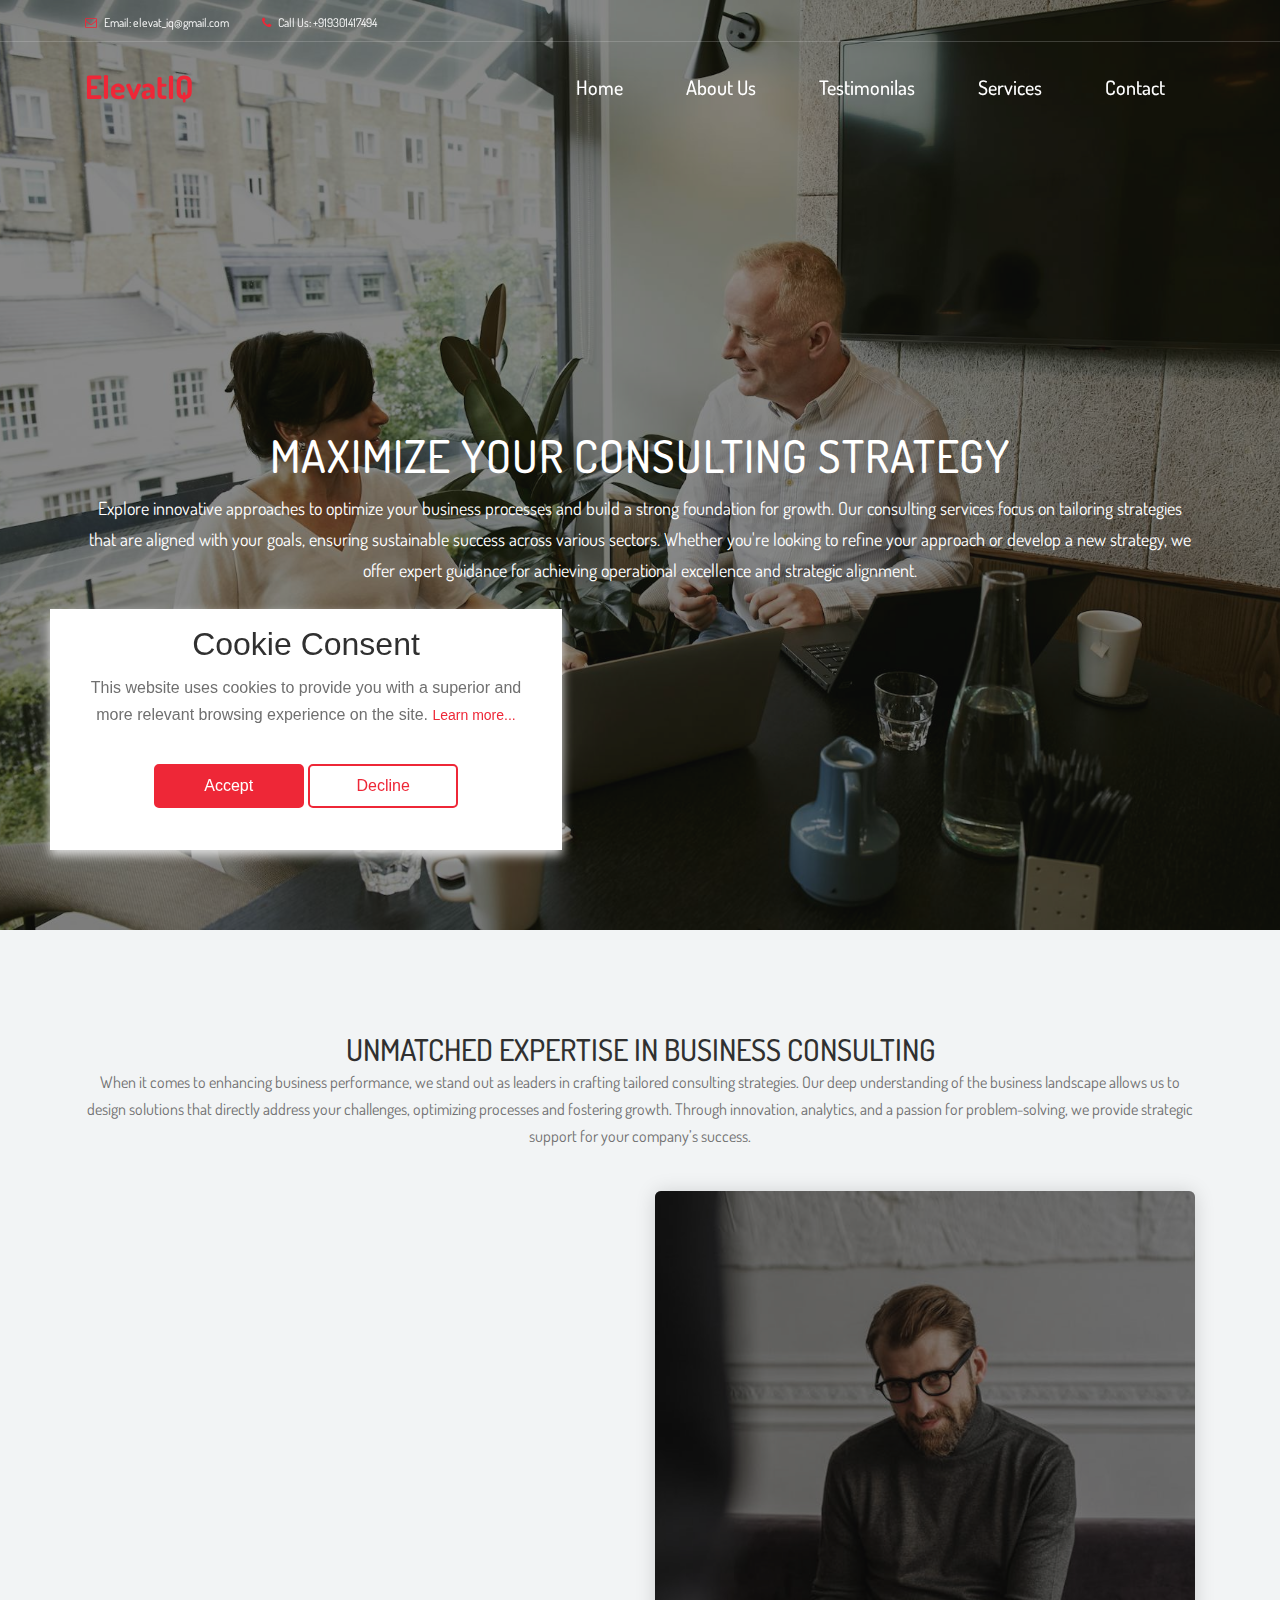
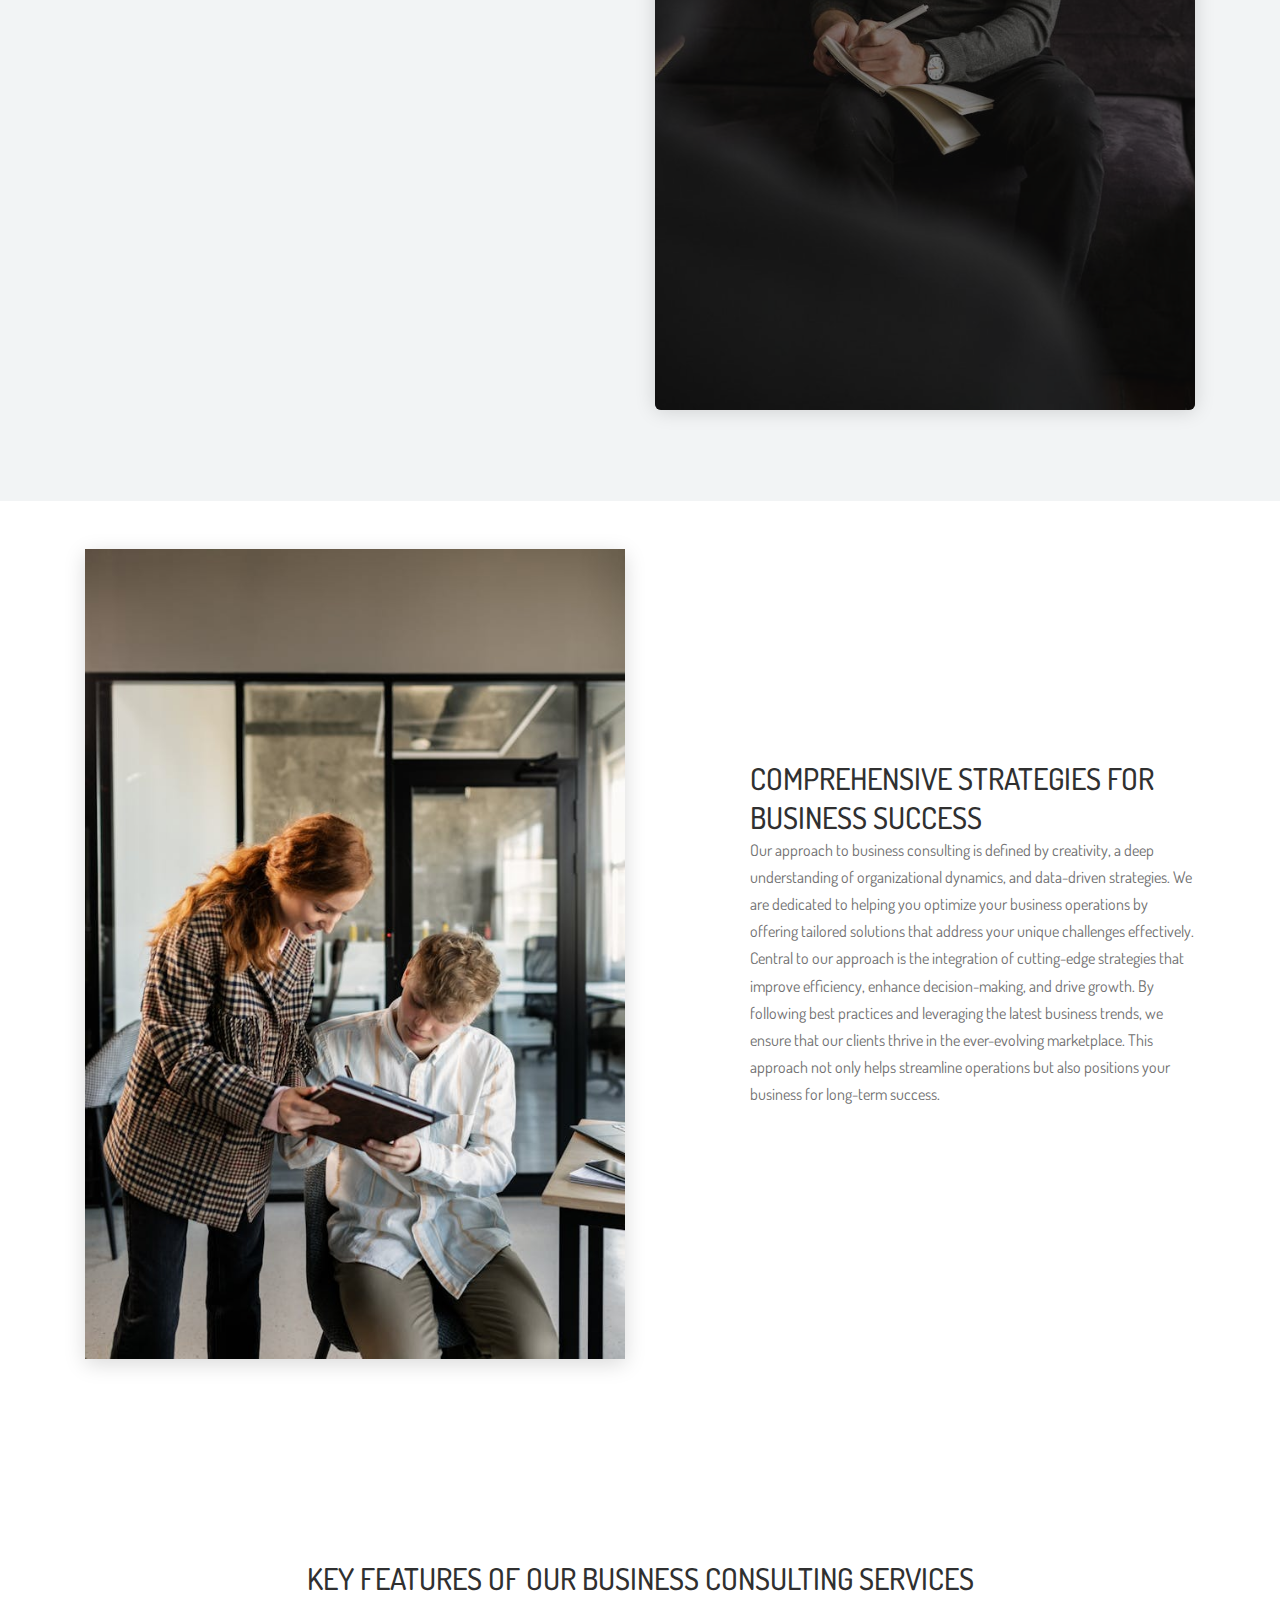
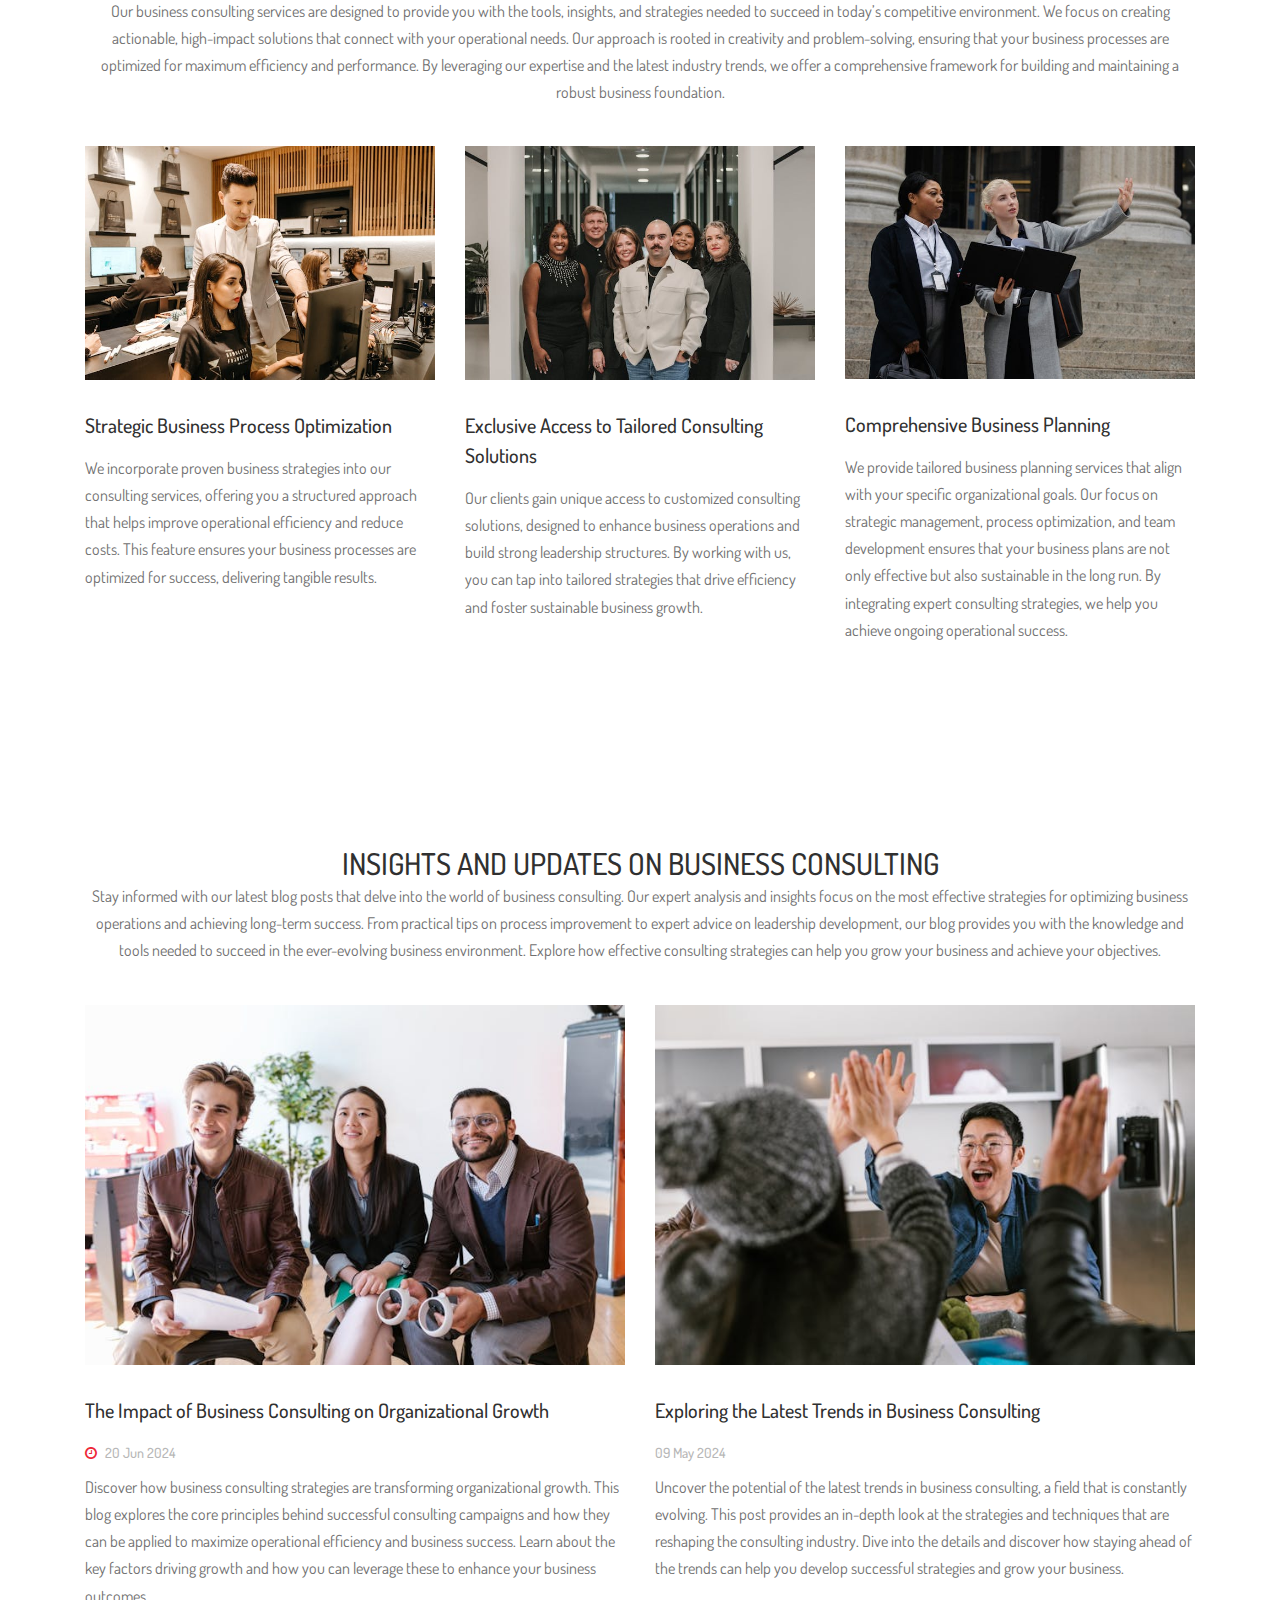
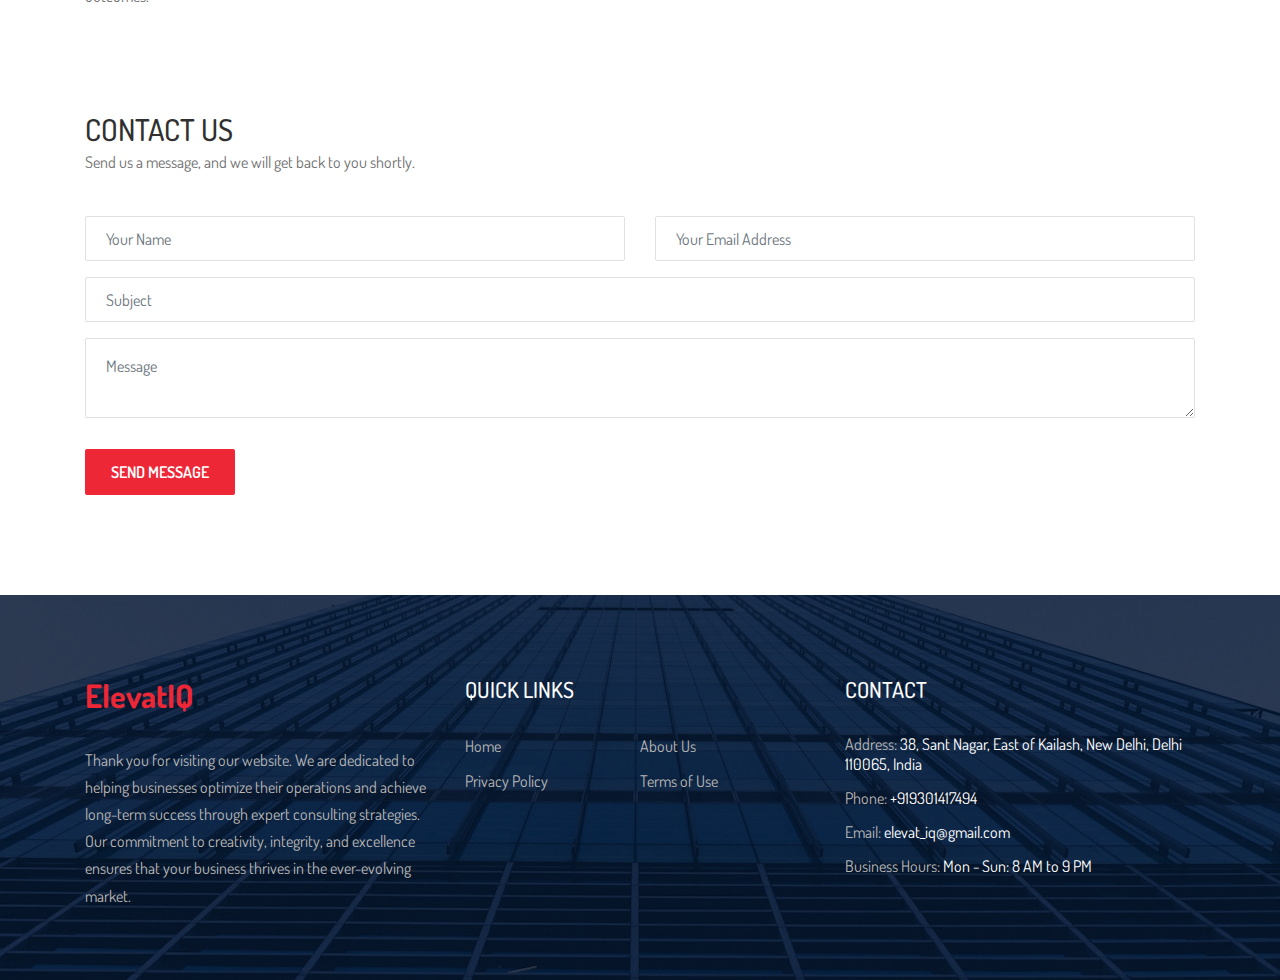
<file: index.html>
<!DOCTYPE html>
<html lang="en">
    <head>
        <meta charset="UTF-8" />
        <meta name="description" content="" />
        <meta http-equiv="X-UA-Compatible" content="IE=edge" />
        <meta
            name="viewport"
            content="width=device-width, initial-scale=1, shrink-to-fit=no"
        />
        <!-- The above 4 meta tags *must* come first in the head; any other head content must come *after* these tags -->

        <!-- Title -->
        <title>ElevatIQ</title>

        <!-- Favicon -->
        <link rel="icon" href="img/core-img/favicon.ico" />

        <!-- Core Stylesheet -->
        <link rel="stylesheet" href="style.css" />
    </head>

    <body>
        <!-- Preloader -->
        <div class="preloader d-flex align-items-center justify-content-center">
            <div class="preloader-circle"></div>
            <div class="preloader-img">
                <img src="img/core-img/leaf.png" alt="" />
            </div>
        </div>

        <!-- ##### Header Area Start ##### -->
        <header class="header-area">
            <!-- ***** Top Header Area ***** -->
            <div class="top-header-area">
                <div class="container">
                    <div class="row">
                        <div class="col-12">
                            <div
                                class="top-header-content d-flex align-items-center justify-content-between"
                            >
                                <!-- Top Header Content -->
                                <div class="top-header-meta">
                                    <a
                                        href="#"
                                        data-toggle="tooltip"
                                        data-placement="bottom"
                                        title="infodeercreative@gmail.com"
                                        ><i
                                            class="fa fa-envelope-o"
                                            aria-hidden="true"
                                        ></i>
                                        <span
                                            >Email: elevat_iq@gmail.com</span
                                        ></a
                                    >
                                    <a
                                        href="#"
                                        data-toggle="tooltip"
                                        data-placement="bottom"
                                        title="+1 234 122 122"
                                        ><i
                                            class="fa fa-phone"
                                            aria-hidden="true"
                                        ></i>
                                        <span>Call Us: +919301417494</span></a
                                    >
                                </div>
                            </div>
                        </div>
                    </div>
                </div>
            </div>

            <!-- ***** Navbar Area ***** -->
            <div class="alazea-main-menu">
                <div class="classy-nav-container breakpoint-off">
                    <div class="container">
                        <!-- Menu -->
                        <nav
                            class="classy-navbar justify-content-between"
                            id="alazeaNav"
                        >
                            <!-- Nav Brand -->
                            <a href="index.html" class="nav-brand">
                                <h2
                                    style="
                                        color: #ee2737ff;
                                        font-weight: bold;
                                        margin-bottom: 0px;
                                    "
                                >
                                    ElevatIQ
                                </h2>
                            </a>

                            <!-- Navbar Toggler -->
                            <div class="classy-navbar-toggler">
                                <span class="navbarToggler">
                                    <span></span><span></span><span></span>
                                </span>
                            </div>

                            <!-- Menu -->
                            <div class="classy-menu">
                                <!-- Close Button -->
                                <div class="classycloseIcon">
                                    <div class="cross-wrap">
                                        <span class="top"></span
                                        ><span class="bottom"></span>
                                    </div>
                                </div>

                                <!-- Navbar Start -->
                                <div class="classynav">
                                    <ul>
                                        <li>
                                            <a href="index.html">Home</a>
                                        </li>
                                        <li>
                                            <a href="about.html">About Us</a>
                                        </li>
                                        <li>
                                            <a href="testimonilas.html"
                                                >Testimonilas</a
                                            >
                                        </li>
                                        <li>
                                            <a href="services.html">Services</a>
                                        </li>
                                        <li>
                                            <a href="contact.html">Contact</a>
                                        </li>
                                    </ul>
                                </div>
                                <!-- Navbar End -->
                            </div>
                        </nav>

                        <!-- Search Form -->
                        <div class="search-form">
                            <form action="#" method="get">
                                <input
                                    type="search"
                                    name="search"
                                    id="search"
                                    placeholder="Enter keywords &amp; press Enter..."
                                />
                                <button type="submit" class="d-none"></button>
                            </form>
                            <!-- Close Icon -->
                            <div class="closeIcon">
                                <i class="fa fa-times" aria-hidden="true"></i>
                            </div>
                        </div>
                    </div>
                </div>
            </div>
        </header>
        <!-- ##### Header Area End ##### -->

        <!-- ##### Hero Area Start ##### -->
        <section class="hero-area">
            <div class="hero-post-slides owl-carousel">
                <!-- Single Hero Post -->
                <div class="single-hero-post bg-overlay">
                    <!-- Post Image -->
                    <div
                        class="slide-img bg-img"
                        style="background-image: url(img/bg-img/1.jpg)"
                    ></div>
                    <div class="container h-100">
                        <div class="row h-100 align-items-center">
                            <div class="col-12">
                                <!-- Post Content -->
                                <div class="hero-slides-content text-center">
                                    <h2>Maximize Your Consulting Strategy</h2>
                                    <p>
                                        Explore innovative approaches to
                                        optimize your business processes and
                                        build a strong foundation for growth.
                                        Our consulting services focus on
                                        tailoring strategies that are aligned
                                        with your goals, ensuring sustainable
                                        success across various sectors. Whether
                                        you're looking to refine your approach
                                        or develop a new strategy, we offer
                                        expert guidance for achieving
                                        operational excellence and strategic
                                        alignment.
                                    </p>
                                </div>
                            </div>
                        </div>
                    </div>
                </div>

                <!-- Single Hero Post -->
                <div class="single-hero-post bg-overlay">
                    <!-- Post Image -->
                    <div
                        class="slide-img bg-img"
                        style="background-image: url(img/bg-img/2.jpg)"
                    ></div>
                    <div class="container h-100">
                        <div class="row h-100 align-items-center">
                            <div class="col-12">
                                <!-- Post Content -->
                                <div class="hero-slides-content text-center">
                                    <h2>
                                        Consulting Solutions That Drive Business
                                        Success
                                    </h2>
                                    <p>
                                        Dive into the world of strategic
                                        consulting designed to elevate your
                                        company’s performance. Our approach
                                        leverages creativity, industry insights,
                                        and tailored strategies to ensure your
                                        business thrives in a competitive
                                        environment. From process optimization
                                        to leadership development, we help you
                                        navigate challenges and seize new
                                        opportunities.
                                    </p>
                                </div>
                            </div>
                        </div>
                    </div>
                </div>
            </div>
        </section>
        <!-- ##### Hero Area End ##### -->

        <!-- ##### Service Area Start ##### -->
        <section class="our-services-area bg-gray section-padding-100-0">
            <div class="container">
                <div class="row">
                    <div class="col-12">
                        <!-- Section Heading -->
                        <div class="section-heading text-center">
                            <h2>Unmatched Expertise in Business Consulting</h2>
                            <p>
                                When it comes to enhancing business performance,
                                we stand out as leaders in crafting tailored
                                consulting strategies. Our deep understanding of
                                the business landscape allows us to design
                                solutions that directly address your challenges,
                                optimizing processes and fostering growth.
                                Through innovation, analytics, and a passion for
                                problem-solving, we provide strategic support
                                for your company’s success.
                            </p>
                        </div>
                    </div>
                </div>

                <div class="row justify-content-between">
                    <div class="col-12 col-lg-5">
                        <div class="alazea-service-area mb-100">
                            <!-- Single Service Area -->
                            <div
                                class="single-service-area d-flex align-items-center wow fadeInUp"
                                data-wow-delay="100ms"
                            >
                                <!-- Content -->
                                <div class="service-content">
                                    <h5>Tailored Consulting Strategies</h5>
                                    <p>
                                        Access personalized consulting services
                                        designed to meet the unique needs of
                                        your business. Our expertise enables us
                                        to craft strategies that drive
                                        performance, improve efficiency, and
                                        help your company reach its objectives.
                                    </p>
                                </div>
                            </div>

                            <!-- Single Service Area -->
                            <div
                                class="single-service-area d-flex align-items-center wow fadeInUp"
                                data-wow-delay="300ms"
                            >
                                <!-- Content -->
                                <div class="service-content">
                                    <h5>
                                        Proven Success with Business Strategies
                                    </h5>
                                    <p>
                                        Our team’s expertise in business
                                        consulting ensures that your company
                                        reaches its maximum potential. We use a
                                        results-driven approach, focusing on
                                        strategies that generate real,
                                        measurable outcomes.
                                    </p>
                                </div>
                            </div>

                            <!-- Single Service Area -->
                            <div
                                class="single-service-area d-flex align-items-center wow fadeInUp"
                                data-wow-delay="500ms"
                            >
                                <!-- Content -->
                                <div class="service-content">
                                    <h5>Data-Driven Business Insights</h5>
                                    <p>
                                        We believe in the power of data. Our
                                        team tracks key business metrics and
                                        provides detailed insights to
                                        continually optimize and refine
                                        strategies, ensuring growth and
                                        operational excellence.
                                    </p>
                                </div>
                            </div>
                        </div>
                    </div>

                    <div class="col-12 col-lg-6">
                        <div
                            style="height: 90%"
                            class="alazea-video-area bg-overlay mb-100"
                        >
                            <img
                                style="height: 100%; object-fit: cover"
                                src="img/bg-img/23.jpg"
                                alt=""
                            />
                        </div>
                    </div>
                </div>
            </div>
        </section>
        <!-- ##### Service Area End ##### -->

        <!-- ##### Contact Area Info Start ##### -->
        <div class="contact-area-info section-padding-0-100 pt-5">
            <div class="container">
                <div class="row align-items-center justify-content-between">
                    <!-- Contact Thumbnail -->
                    <div class="col-12 col-md-6">
                        <div class="contact--thumbnail">
                            <img src="img/bg-img/star-1.jpg" alt="" />
                        </div>
                    </div>

                    <div class="col-12 col-md-5">
                        <!-- Section Heading -->
                        <div class="section-heading">
                            <h2>
                                Comprehensive Strategies for Business Success
                            </h2>
                            <p>
                                Our approach to business consulting is defined
                                by creativity, a deep understanding of
                                organizational dynamics, and data-driven
                                strategies. We are dedicated to helping you
                                optimize your business operations by offering
                                tailored solutions that address your unique
                                challenges effectively. Central to our approach
                                is the integration of cutting-edge strategies
                                that improve efficiency, enhance
                                decision-making, and drive growth. By following
                                best practices and leveraging the latest
                                business trends, we ensure that our clients
                                thrive in the ever-evolving marketplace. This
                                approach not only helps streamline operations
                                but also positions your business for long-term
                                success.
                            </p>
                        </div>
                    </div>
                </div>
            </div>
        </div>
        <!-- ##### Contact Area Info End ##### -->

        <!-- ##### Features Area Start ##### -->
        <section class="alazea-blog-area section-padding-100-0">
            <div class="container">
                <div class="row">
                    <div class="col-12">
                        <!-- Section Heading -->
                        <div class="section-heading text-center">
                            <h2>
                                Key Features of Our Business Consulting Services
                            </h2>
                            <p>
                                Our business consulting services are designed to
                                provide you with the tools, insights, and
                                strategies needed to succeed in today’s
                                competitive environment. We focus on creating
                                actionable, high-impact solutions that connect
                                with your operational needs. Our approach is
                                rooted in creativity and problem-solving,
                                ensuring that your business processes are
                                optimized for maximum efficiency and
                                performance. By leveraging our expertise and the
                                latest industry trends, we offer a comprehensive
                                framework for building and maintaining a robust
                                business foundation.
                            </p>
                        </div>
                    </div>
                </div>

                <div class="row justify-content-center">
                    <!-- Single Blog Post Area -->
                    <div class="col-12 col-md-6 col-lg-4">
                        <div class="single-blog-post mb-100">
                            <div class="post-thumbnail mb-30">
                                <a
                                    ><img src="img/bg-img/features1.jpg" alt=""
                                /></a>
                            </div>
                            <div class="post-content">
                                <a class="post-title">
                                    <h5>
                                        Strategic Business Process Optimization
                                    </h5>
                                </a>

                                <p class="post-excerpt">
                                    We incorporate proven business strategies
                                    into our consulting services, offering you a
                                    structured approach that helps improve
                                    operational efficiency and reduce costs.
                                    This feature ensures your business processes
                                    are optimized for success, delivering
                                    tangible results.
                                </p>
                            </div>
                        </div>
                    </div>

                    <!-- Single Blog Post Area -->
                    <div class="col-12 col-md-6 col-lg-4">
                        <div class="single-blog-post mb-100">
                            <div class="post-thumbnail mb-30">
                                <a
                                    ><img src="img/bg-img/features2.jpg" alt=""
                                /></a>
                            </div>
                            <div class="post-content">
                                <a class="post-title">
                                    <h5>
                                        Exclusive Access to Tailored Consulting
                                        Solutions
                                    </h5>
                                </a>

                                <p class="post-excerpt">
                                    Our clients gain unique access to customized
                                    consulting solutions, designed to enhance
                                    business operations and build strong
                                    leadership structures. By working with us,
                                    you can tap into tailored strategies that
                                    drive efficiency and foster sustainable
                                    business growth.
                                </p>
                            </div>
                        </div>
                    </div>

                    <!-- Single Blog Post Area -->
                    <div class="col-12 col-md-6 col-lg-4">
                        <div class="single-blog-post mb-100">
                            <div class="post-thumbnail mb-30">
                                <a
                                    ><img src="img/bg-img/features3.jpg" alt=""
                                /></a>
                            </div>
                            <div class="post-content">
                                <a class="post-title">
                                    <h5>Comprehensive Business Planning</h5>
                                </a>

                                <p class="post-excerpt">
                                    We provide tailored business planning
                                    services that align with your specific
                                    organizational goals. Our focus on strategic
                                    management, process optimization, and team
                                    development ensures that your business plans
                                    are not only effective but also sustainable
                                    in the long run. By integrating expert
                                    consulting strategies, we help you achieve
                                    ongoing operational success.
                                </p>
                            </div>
                        </div>
                    </div>
                </div>
            </div>
        </section>
        <!-- ##### Features Area End ##### -->

        <!-- ##### Blog Area Start ##### -->
        <section class="alazea-blog-area section-padding-100-0">
            <div class="container">
                <div class="row">
                    <div class="col-12">
                        <!-- Section Heading -->
                        <div class="section-heading text-center">
                            <h2>Insights and Updates on Business Consulting</h2>
                            <p>
                                Stay informed with our latest blog posts that
                                delve into the world of business consulting. Our
                                expert analysis and insights focus on the most
                                effective strategies for optimizing business
                                operations and achieving long-term success. From
                                practical tips on process improvement to expert
                                advice on leadership development, our blog
                                provides you with the knowledge and tools needed
                                to succeed in the ever-evolving business
                                environment. Explore how effective consulting
                                strategies can help you grow your business and
                                achieve your objectives.
                            </p>
                        </div>
                    </div>
                </div>

                <div class="row justify-content-center">
                    <!-- Single Blog Post Area -->
                    <div class="col-12 col-md-6 col-lg-6">
                        <div class="single-blog-post mb-100">
                            <div class="post-thumbnail mb-30">
                                <a><img src="img/bg-img/6.jpg" alt="" /></a>
                            </div>
                            <div class="post-content">
                                <a class="post-title">
                                    <h5>
                                        The Impact of Business Consulting on
                                        Organizational Growth
                                    </h5>
                                </a>
                                <div class="post-meta">
                                    <a
                                        ><i
                                            class="fa fa-clock-o"
                                            aria-hidden="true"
                                        ></i>
                                        20 Jun 2024</a
                                    >
                                </div>
                                <p class="post-excerpt">
                                    Discover how business consulting strategies
                                    are transforming organizational growth. This
                                    blog explores the core principles behind
                                    successful consulting campaigns and how they
                                    can be applied to maximize operational
                                    efficiency and business success. Learn about
                                    the key factors driving growth and how you
                                    can leverage these to enhance your business
                                    outcomes.
                                </p>
                            </div>
                        </div>
                    </div>

                    <!-- Single Blog Post Area -->
                    <div class="col-12 col-md-6 col-lg-6">
                        <div class="single-blog-post mb-100">
                            <div class="post-thumbnail mb-30">
                                <a><img src="img/bg-img/7.jpg" alt="" /></a>
                            </div>
                            <div class="post-content">
                                <a class="post-title">
                                    <h5>
                                        Exploring the Latest Trends in Business
                                        Consulting
                                    </h5>
                                </a>
                                <div class="post-meta">
                                    <a> 09 May 2024</a>
                                </div>
                                <p class="post-excerpt">
                                    Uncover the potential of the latest trends
                                    in business consulting, a field that is
                                    constantly evolving. This post provides an
                                    in-depth look at the strategies and
                                    techniques that are reshaping the consulting
                                    industry. Dive into the details and discover
                                    how staying ahead of the trends can help you
                                    develop successful strategies and grow your
                                    business.
                                </p>
                            </div>
                        </div>
                    </div>
                </div>
            </div>
        </section>
        <!-- ##### Blog Area End ##### -->

        <!-- ##### Contact Area Start ##### -->
        <section class="contact-area">
            <div class="container">
                <div class="row align-items-center justify-content-between">
                    <div class="col-12 col-lg-12">
                        <!-- Section Heading -->
                        <div class="section-heading">
                            <h2>CONTACT US</h2>
                            <p>
                                Send us a message, and we will get back to you
                                shortly.
                            </p>
                        </div>
                        <!-- Contact Form Area -->
                        <div class="contact-form-area mb-100">
                            <form action="#" method="post">
                                <div class="row">
                                    <div class="col-12 col-md-6">
                                        <div class="form-group">
                                            <input
                                                type="text"
                                                class="form-control"
                                                id="contact-name"
                                                placeholder="Your Name"
                                            />
                                        </div>
                                    </div>
                                    <div class="col-12 col-md-6">
                                        <div class="form-group">
                                            <input
                                                type="email"
                                                class="form-control"
                                                id="email"
                                                placeholder="Your Email Address"
                                            />
                                            <div
                                                id="result"
                                                style="color: red"
                                            ></div>
                                        </div>
                                    </div>
                                    <div class="col-12">
                                        <div class="form-group">
                                            <input
                                                type="text"
                                                class="form-control"
                                                id="contact-subject"
                                                placeholder="Subject"
                                            />
                                        </div>
                                    </div>
                                    <div class="col-12">
                                        <div class="form-group">
                                            <textarea
                                                class="form-control"
                                                name="message"
                                                id="message"
                                                cols="30"
                                                rows="10"
                                                placeholder="Message"
                                            ></textarea>
                                        </div>
                                    </div>
                                    <div class="col-12">
                                        <button
                                            type="submit"
                                            class="btn alazea-btn mt-15"
                                            id="submit"
                                            onclick="sendForm()"
                                        >
                                            Send Message
                                        </button>
                                    </div>
                                </div>
                            </form>
                        </div>
                    </div>
                </div>
            </div>
        </section>
        <!-- ##### Contact Area End ##### -->

        <!-- ##### Footer Area Start ##### -->
        <footer
            class="footer-area bg-img"
            style="background-image: url(img/bg-img/3.jpg)"
        >
            <!-- Main Footer Area -->
            <div class="main-footer-area">
                <div class="container">
                    <div class="row">
                        <!-- Single Footer Widget -->
                        <div class="col-12 col-sm-6 col-lg-4">
                            <div class="single-footer-widget">
                                <div class="footer-logo mb-30">
                                    <a href="index.html" class="nav-brand">
                                        <h2
                                            style="
                                                color: #ee2737ff;
                                                font-weight: bold;
                                                margin-bottom: 0px;
                                            "
                                        >
                                            ElevatIQ
                                        </h2>
                                    </a>
                                </div>
                                <p>
                                    Thank you for visiting our website. We are
                                    dedicated to helping businesses optimize
                                    their operations and achieve long-term
                                    success through expert consulting
                                    strategies. Our commitment to creativity,
                                    integrity, and excellence ensures that your
                                    business thrives in the ever-evolving
                                    market.
                                </p>
                            </div>
                        </div>

                        <!-- Single Footer Widget -->
                        <div class="col-12 col-sm-6 col-lg-4">
                            <div class="single-footer-widget">
                                <div class="widget-title">
                                    <h5>QUICK LINKS</h5>
                                </div>
                                <nav class="widget-nav">
                                    <ul>
                                        <li><a href="index.html">Home</a></li>
                                        <li>
                                            <a href="about.html">About Us</a>
                                        </li>
                                        <li>
                                            <a href="privacy-policy.html"
                                                >Privacy Policy</a
                                            >
                                        </li>
                                        <li>
                                            <a href="terms-of-use.html"
                                                >Terms of Use</a
                                            >
                                        </li>
                                    </ul>
                                </nav>
                            </div>
                        </div>

                        <!-- Single Footer Widget -->
                        <div class="col-12 col-sm-6 col-lg-4">
                            <div class="single-footer-widget">
                                <div class="widget-title">
                                    <h5>CONTACT</h5>
                                </div>
                                <div class="contact-information">
                                    <p>
                                        <span>Address:</span> 38, Sant Nagar,
                                        East of Kailash, New Delhi, Delhi
                                        110065, India
                                    </p>
                                    <p><span>Phone:</span> +919301417494</p>
                                    <p>
                                        <span>Email:</span>
                                        elevat_iq@gmail.com
                                    </p>
                                    <p>
                                        <span>Business Hours:</span> Mon - Sun:
                                        8 AM to 9 PM
                                    </p>
                                </div>
                            </div>
                        </div>
                    </div>
                </div>
            </div>
        </footer>
        <!-- ##### Footer Area End ##### -->

        <!-- Cookie banner -->
        <div class="cookie-wrapper show">
            <div>
                <i class="bx bx-cookie"></i>
                <h2 style="text-align: center">Cookie Consent</h2>
            </div>

            <div class="data">
                <p>
                    This website uses cookies to provide you with a superior and
                    more relevant browsing experience on the site.
                    <a href="privacy-policy.html">Learn more...</a>
                </p>
            </div>

            <div class="buttons">
                <button class="cookie-button" id="acceptBtn">Accept</button>
                <button class="cookie-button" id="declineBtn">Decline</button>
            </div>
        </div>
        <!-- End Cookie banner -->

        <!-- ##### All Javascript Files ##### -->
        <!-- jQuery-2.2.4 js -->
        <script src="js/jquery/jquery-2.2.4.min.js"></script>
        <!-- Popper js -->
        <script src="js/bootstrap/popper.min.js"></script>
        <!-- Bootstrap js -->
        <script src="js/bootstrap/bootstrap.min.js"></script>
        <!-- All Plugins js -->
        <script src="js/plugins/plugins.js"></script>
        <!-- Active js -->
        <script src="js/active.js"></script>
        <script src="js/contact-form.js"></script>
        <script src="js/cookiebanner.js"></script>
    </body>
</html>
</file>
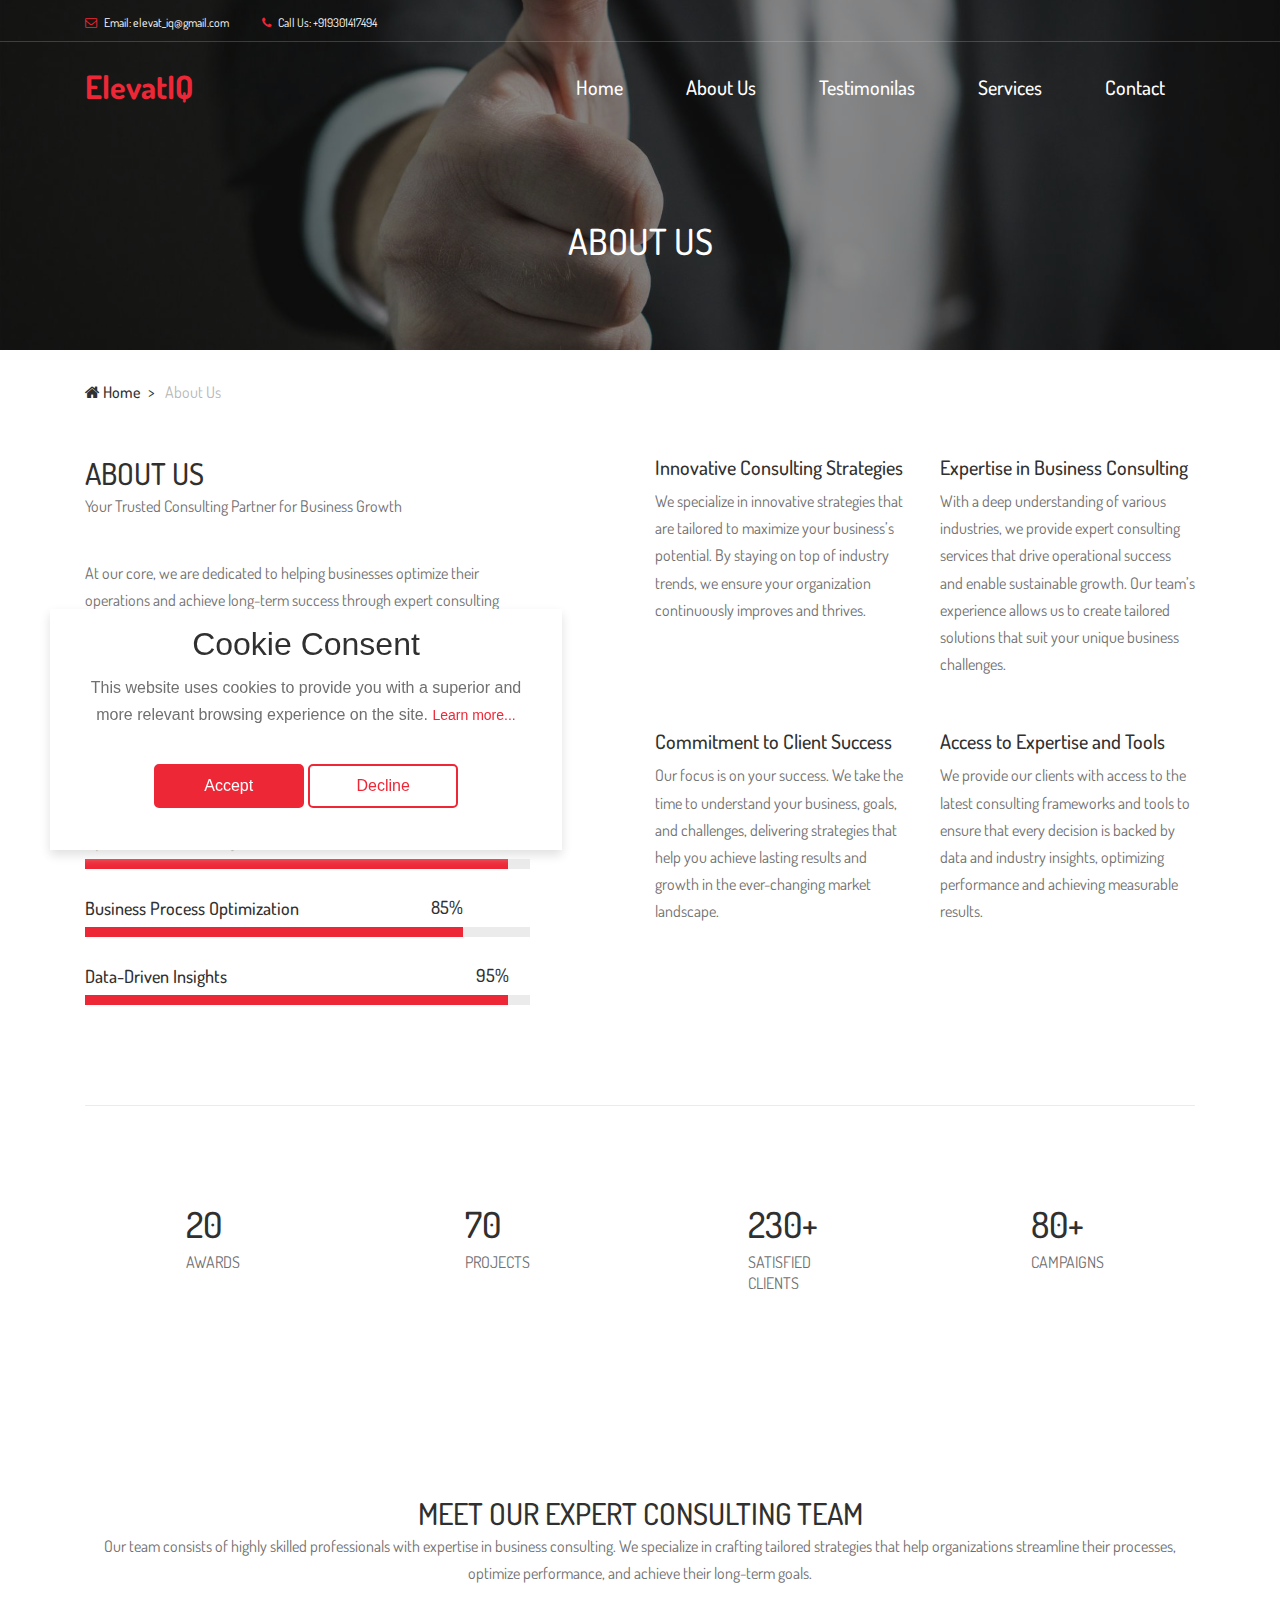
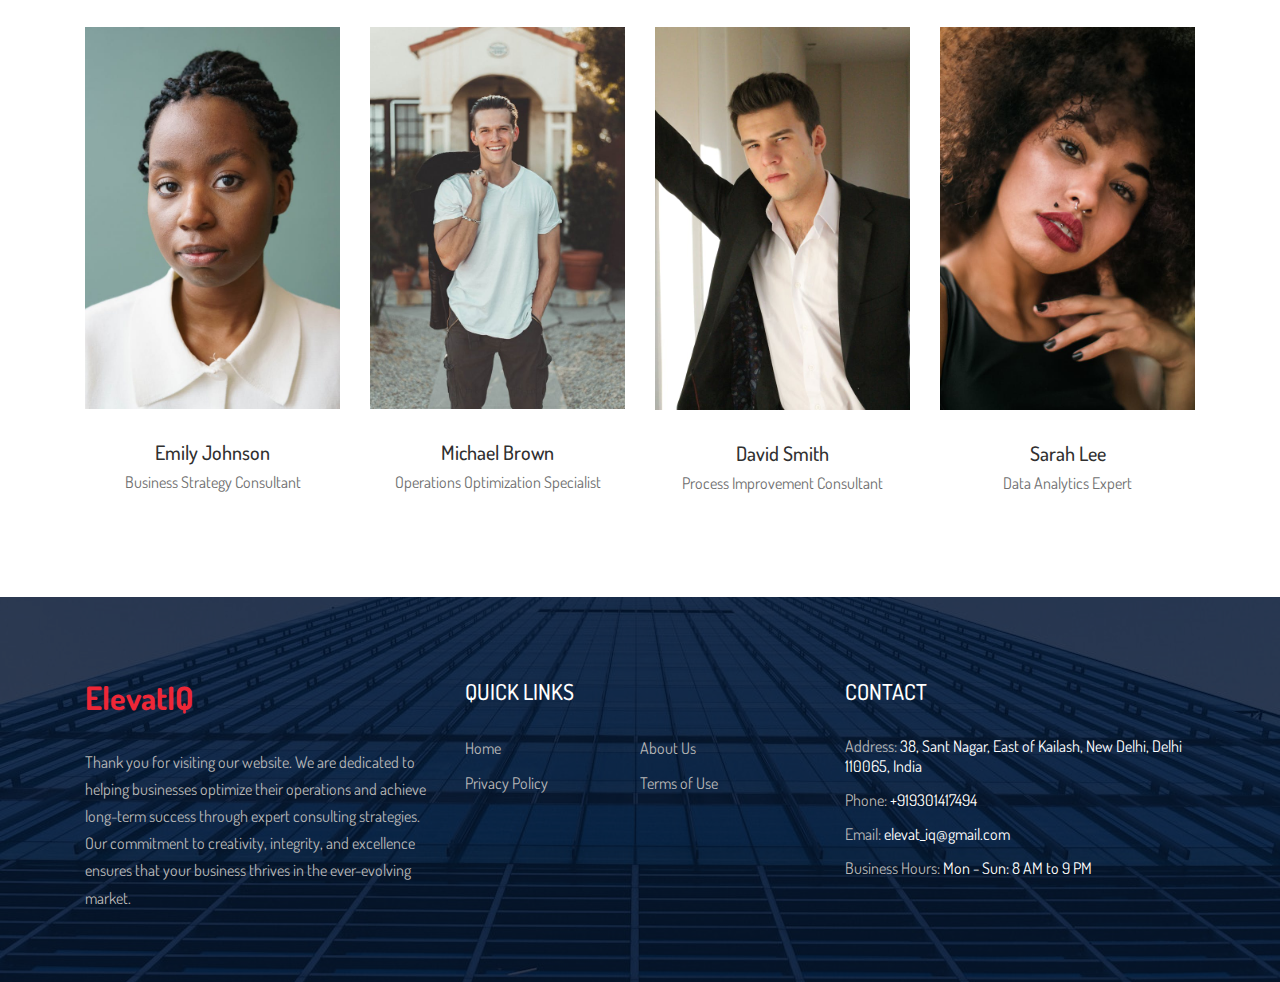
<file: about.html>
<!DOCTYPE html>
<html lang="en">
    <head>
        <meta charset="UTF-8" />
        <meta name="description" content="" />
        <meta http-equiv="X-UA-Compatible" content="IE=edge" />
        <meta
            name="viewport"
            content="width=device-width, initial-scale=1, shrink-to-fit=no"
        />
        <!-- The above 4 meta tags *must* come first in the head; any other head content must come *after* these tags -->

        <!-- Title -->
        <title>ElevatIQ</title>

        <!-- Favicon -->
        <link rel="icon" href="img/core-img/favicon.ico" />

        <!-- Core Stylesheet -->
        <link rel="stylesheet" href="style.css" />
    </head>

    <body>
        <!-- Preloader -->
        <div class="preloader d-flex align-items-center justify-content-center">
            <div class="preloader-circle"></div>
            <div class="preloader-img">
                <img src="img/core-img/leaf.png" alt="" />
            </div>
        </div>

        <!-- ##### Header Area Start ##### -->
        <header class="header-area">
            <!-- ***** Top Header Area ***** -->
            <div class="top-header-area">
                <div class="container">
                    <div class="row">
                        <div class="col-12">
                            <div
                                class="top-header-content d-flex align-items-center justify-content-between"
                            >
                                <!-- Top Header Content -->
                                <div class="top-header-meta">
                                    <a
                                        href="#"
                                        data-toggle="tooltip"
                                        data-placement="bottom"
                                        title="infodeercreative@gmail.com"
                                        ><i
                                            class="fa fa-envelope-o"
                                            aria-hidden="true"
                                        ></i>
                                        <span
                                            >Email: elevat_iq@gmail.com</span
                                        ></a
                                    >
                                    <a
                                        href="#"
                                        data-toggle="tooltip"
                                        data-placement="bottom"
                                        title="+1 234 122 122"
                                        ><i
                                            class="fa fa-phone"
                                            aria-hidden="true"
                                        ></i>
                                        <span>Call Us: +919301417494</span></a
                                    >
                                </div>
                            </div>
                        </div>
                    </div>
                </div>
            </div>

            <!-- ***** Navbar Area ***** -->
            <div class="alazea-main-menu">
                <div class="classy-nav-container breakpoint-off">
                    <div class="container">
                        <!-- Menu -->
                        <nav
                            class="classy-navbar justify-content-between"
                            id="alazeaNav"
                        >
                            <!-- Nav Brand -->
                            <a href="index.html" class="nav-brand">
                                <h2
                                    style="
                                        color: #ee2737ff;
                                        font-weight: bold;
                                        margin-bottom: 0px;
                                    "
                                >
                                    ElevatIQ
                                </h2>
                            </a>

                            <!-- Navbar Toggler -->
                            <div class="classy-navbar-toggler">
                                <span class="navbarToggler">
                                    <span></span><span></span><span></span>
                                </span>
                            </div>

                            <!-- Menu -->
                            <div class="classy-menu">
                                <!-- Close Button -->
                                <div class="classycloseIcon">
                                    <div class="cross-wrap">
                                        <span class="top"></span
                                        ><span class="bottom"></span>
                                    </div>
                                </div>

                                <!-- Navbar Start -->
                                <div class="classynav">
                                    <ul>
                                        <li>
                                            <a href="index.html">Home</a>
                                        </li>
                                        <li>
                                            <a href="about.html">About Us</a>
                                        </li>
                                        <li>
                                            <a href="testimonilas.html"
                                                >Testimonilas</a
                                            >
                                        </li>
                                        <li>
                                            <a href="services.html">Services</a>
                                        </li>
                                        <li>
                                            <a href="contact.html">Contact</a>
                                        </li>
                                    </ul>
                                </div>
                                <!-- Navbar End -->
                            </div>
                        </nav>

                        <!-- Search Form -->
                        <div class="search-form">
                            <form action="#" method="get">
                                <input
                                    type="search"
                                    name="search"
                                    id="search"
                                    placeholder="Enter keywords &amp; press Enter..."
                                />
                                <button type="submit" class="d-none"></button>
                            </form>
                            <!-- Close Icon -->
                            <div class="closeIcon">
                                <i class="fa fa-times" aria-hidden="true"></i>
                            </div>
                        </div>
                    </div>
                </div>
            </div>
        </header>
        <!-- ##### Header Area End ##### -->

        <!-- ##### Breadcrumb Area Start ##### -->
        <div class="breadcrumb-area">
            <!-- Top Breadcrumb Area -->
            <div
                class="top-breadcrumb-area bg-img bg-overlay d-flex align-items-center justify-content-center"
                style="background-image: url(img/bg-img/60.jpg)"
            >
                <h2>About Us</h2>
            </div>

            <div class="container">
                <div class="row">
                    <div class="col-12">
                        <nav aria-label="breadcrumb">
                            <ol class="breadcrumb">
                                <li class="breadcrumb-item">
                                    <a href="index.html"
                                        ><i class="fa fa-home"></i> Home</a
                                    >
                                </li>
                                <li
                                    class="breadcrumb-item active"
                                    aria-current="page"
                                >
                                    About Us
                                </li>
                            </ol>
                        </nav>
                    </div>
                </div>
            </div>
        </div>
        <!-- ##### Breadcrumb Area End ##### -->

        <!-- ##### About Area Start ##### -->
        <section class="about-us-area">
            <div class="container">
                <div class="row justify-content-between">
                    <div class="col-12 col-lg-5">
                        <!-- Section Heading -->
                        <div class="section-heading">
                            <h2>About Us</h2>
                            <p>
                                Your Trusted Consulting Partner for Business
                                Growth
                            </p>
                        </div>
                        <p>
                            At our core, we are dedicated to helping businesses
                            optimize their operations and achieve long-term
                            success through expert consulting strategies. We
                            focus on crafting personalized solutions to enhance
                            efficiency, streamline processes, and foster
                            innovation. Our approach is data-driven and
                            customized to meet the unique needs of your
                            organization, ensuring that you stay ahead in a
                            competitive landscape.
                        </p>

                        <!-- Progress Bar Content Area -->
                        <div class="alazea-progress-bar mb-50">
                            <!-- Single Progress Bar -->
                            <div class="single_progress_bar">
                                <p>Strategic Planning</p>
                                <div id="bar1" class="barfiller">
                                    <div class="tipWrap">
                                        <span class="tip"></span>
                                    </div>
                                    <span
                                        class="fill"
                                        data-percentage="100"
                                    ></span>
                                </div>
                            </div>

                            <!-- Single Progress Bar -->
                            <div class="single_progress_bar">
                                <p>Operational Efficiency</p>
                                <div id="bar2" class="barfiller">
                                    <div class="tipWrap">
                                        <span class="tip"></span>
                                    </div>
                                    <span
                                        class="fill"
                                        data-percentage="95"
                                    ></span>
                                </div>
                            </div>

                            <!-- Single Progress Bar -->
                            <div class="single_progress_bar">
                                <p>Business Process Optimization</p>
                                <div id="bar3" class="barfiller">
                                    <div class="tipWrap">
                                        <span class="tip"></span>
                                    </div>
                                    <span
                                        class="fill"
                                        data-percentage="85"
                                    ></span>
                                </div>
                            </div>

                            <!-- Single Progress Bar -->
                            <div class="single_progress_bar">
                                <p>Data-Driven Insights</p>
                                <div id="bar4" class="barfiller">
                                    <div class="tipWrap">
                                        <span class="tip"></span>
                                    </div>
                                    <span
                                        class="fill"
                                        data-percentage="95"
                                    ></span>
                                </div>
                            </div>
                        </div>
                    </div>

                    <div class="col-12 col-lg-6">
                        <div class="alazea-benefits-area">
                            <div class="row">
                                <!-- Single Benefits Area -->
                                <div class="col-12 col-sm-6">
                                    <div class="single-benefits-area">
                                        <h5>
                                            Innovative Consulting Strategies
                                        </h5>
                                        <p>
                                            We specialize in innovative
                                            strategies that are tailored to
                                            maximize your business’s potential.
                                            By staying on top of industry
                                            trends, we ensure your organization
                                            continuously improves and thrives.
                                        </p>
                                    </div>
                                </div>

                                <!-- Single Benefits Area -->
                                <div class="col-12 col-sm-6">
                                    <div class="single-benefits-area">
                                        <h5>
                                            Expertise in Business Consulting
                                        </h5>
                                        <p>
                                            With a deep understanding of various
                                            industries, we provide expert
                                            consulting services that drive
                                            operational success and enable
                                            sustainable growth. Our team’s
                                            experience allows us to create
                                            tailored solutions that suit your
                                            unique business challenges.
                                        </p>
                                    </div>
                                </div>

                                <!-- Single Benefits Area -->
                                <div class="col-12 col-sm-6">
                                    <div class="single-benefits-area">
                                        <h5>Commitment to Client Success</h5>
                                        <p>
                                            Our focus is on your success. We
                                            take the time to understand your
                                            business, goals, and challenges,
                                            delivering strategies that help you
                                            achieve lasting results and growth
                                            in the ever-changing market
                                            landscape.
                                        </p>
                                    </div>
                                </div>

                                <!-- Single Benefits Area -->
                                <div class="col-12 col-sm-6">
                                    <div class="single-benefits-area">
                                        <h5>Access to Expertise and Tools</h5>
                                        <p>
                                            We provide our clients with access
                                            to the latest consulting frameworks
                                            and tools to ensure that every
                                            decision is backed by data and
                                            industry insights, optimizing
                                            performance and achieving measurable
                                            results.
                                        </p>
                                    </div>
                                </div>
                            </div>
                        </div>
                    </div>
                </div>
            </div>

            <div class="container">
                <div class="row">
                    <div class="col-12">
                        <div class="border-line"></div>
                    </div>
                </div>
            </div>
        </section>
        <!-- ##### About Area End ##### -->

        <!-- ##### Cool Facts Area Start ##### -->
        <section class="cool-facts-area bg-img section-padding-100-0">
            <div class="container">
                <div class="row">
                    <!-- Single Area for Cool Facts -->
                    <div class="col-12 col-sm-6 col-md-3">
                        <div
                            class="single-cool-fact d-flex align-items-center justify-content-center mb-100"
                        >
                            <div class="cf-content">
                                <h2><span class="counter">20</span></h2>
                                <h6>AWARDS</h6>
                            </div>
                        </div>
                    </div>

                    <!-- Single Area for Cool Facts -->
                    <div class="col-12 col-sm-6 col-md-3">
                        <div
                            class="single-cool-fact d-flex align-items-center justify-content-center mb-100"
                        >
                            <div class="cf-content">
                                <h2><span class="counter">70</span></h2>
                                <h6>PROJECTS</h6>
                            </div>
                        </div>
                    </div>

                    <!-- Single Area for Cool Facts -->
                    <div class="col-12 col-sm-6 col-md-3">
                        <div
                            class="single-cool-fact d-flex align-items-center justify-content-center mb-100"
                        >
                            <div class="cf-content">
                                <h2><span class="counter">230</span>+</h2>
                                <h6>
                                    SATISFIED <br />
                                    CLIENTS
                                </h6>
                            </div>
                        </div>
                    </div>

                    <!-- Single Area for Cool Facts -->
                    <div class="col-12 col-sm-6 col-md-3">
                        <div
                            class="single-cool-fact d-flex align-items-center justify-content-center mb-100"
                        >
                            <div class="cf-content">
                                <h2><span class="counter">80</span>+</h2>
                                <h6>CAMPAIGNS</h6>
                            </div>
                        </div>
                    </div>
                </div>
            </div>
        </section>
        <!-- ##### Cool Facts Area End ##### -->

        <!-- ##### Team Area Start ##### -->
        <section class="team-area section-padding-100-0">
            <div class="container">
                <div class="row">
                    <div class="col-12">
                        <!-- Section Heading -->
                        <div class="section-heading text-center">
                            <h2>Meet Our Expert Consulting Team</h2>
                            <p>
                                Our team consists of highly skilled
                                professionals with expertise in business
                                consulting. We specialize in crafting tailored
                                strategies that help organizations streamline
                                their processes, optimize performance, and
                                achieve their long-term goals.
                            </p>
                        </div>
                    </div>
                </div>

                <div class="row">
                    <!-- Single Team Member Area -->
                    <div class="col-12 col-sm-6 col-lg-3">
                        <div class="single-team-member text-center mb-100">
                            <!-- Team Member Thumb -->
                            <div class="team-member-thumb">
                                <img src="img/bg-img/team2.jpg" alt="" />
                            </div>
                            <!-- Team Member Info -->
                            <div class="team-member-info mt-30">
                                <h5>Emily Johnson</h5>
                                <p>Business Strategy Consultant</p>
                            </div>
                        </div>
                    </div>

                    <!-- Single Team Member Area -->
                    <div class="col-12 col-sm-6 col-lg-3">
                        <div class="single-team-member text-center mb-100">
                            <!-- Team Member Thumb -->
                            <div class="team-member-thumb">
                                <img src="img/bg-img/team1.jpg" alt="" />
                            </div>
                            <!-- Team Member Info -->
                            <div class="team-member-info mt-30">
                                <h5>Michael Brown</h5>
                                <p>Operations Optimization Specialist</p>
                            </div>
                        </div>
                    </div>

                    <!-- Single Team Member Area -->
                    <div class="col-12 col-sm-6 col-lg-3">
                        <div class="single-team-member text-center mb-100">
                            <!-- Team Member Thumb -->
                            <div class="team-member-thumb">
                                <img src="img/bg-img/team4.jpg" alt="" />
                            </div>
                            <!-- Team Member Info -->
                            <div class="team-member-info mt-30">
                                <h5>David Smith</h5>
                                <p>Process Improvement Consultant</p>
                            </div>
                        </div>
                    </div>

                    <!-- Single Team Member Area -->
                    <div class="col-12 col-sm-6 col-lg-3">
                        <div class="single-team-member text-center mb-100">
                            <!-- Team Member Thumb -->
                            <div class="team-member-thumb">
                                <img src="img/bg-img/team3.jpg" alt="" />
                            </div>
                            <!-- Team Member Info -->
                            <div class="team-member-info mt-30">
                                <h5>Sarah Lee</h5>
                                <p>Data Analytics Expert</p>
                            </div>
                        </div>
                    </div>
                </div>
            </div>
        </section>
        <!-- ##### Team Area End ##### -->

        <!-- ##### Footer Area Start ##### -->
        <footer
            class="footer-area bg-img"
            style="background-image: url(img/bg-img/3.jpg)"
        >
            <!-- Main Footer Area -->
            <div class="main-footer-area">
                <div class="container">
                    <div class="row">
                        <!-- Single Footer Widget -->
                        <div class="col-12 col-sm-6 col-lg-4">
                            <div class="single-footer-widget">
                                <div class="footer-logo mb-30">
                                    <a href="index.html" class="nav-brand">
                                        <h2
                                            style="
                                                color: #ee2737ff;
                                                font-weight: bold;
                                                margin-bottom: 0px;
                                            "
                                        >
                                            ElevatIQ
                                        </h2>
                                    </a>
                                </div>
                                <p>
                                    Thank you for visiting our website. We are
                                    dedicated to helping businesses optimize
                                    their operations and achieve long-term
                                    success through expert consulting
                                    strategies. Our commitment to creativity,
                                    integrity, and excellence ensures that your
                                    business thrives in the ever-evolving
                                    market.
                                </p>
                            </div>
                        </div>

                        <!-- Single Footer Widget -->
                        <div class="col-12 col-sm-6 col-lg-4">
                            <div class="single-footer-widget">
                                <div class="widget-title">
                                    <h5>QUICK LINKS</h5>
                                </div>
                                <nav class="widget-nav">
                                    <ul>
                                        <li><a href="index.html">Home</a></li>
                                        <li>
                                            <a href="about.html">About Us</a>
                                        </li>
                                        <li>
                                            <a href="privacy-policy.html"
                                                >Privacy Policy</a
                                            >
                                        </li>
                                        <li>
                                            <a href="terms-of-use.html"
                                                >Terms of Use</a
                                            >
                                        </li>
                                    </ul>
                                </nav>
                            </div>
                        </div>

                        <!-- Single Footer Widget -->
                        <div class="col-12 col-sm-6 col-lg-4">
                            <div class="single-footer-widget">
                                <div class="widget-title">
                                    <h5>CONTACT</h5>
                                </div>
                                <div class="contact-information">
                                    <p>
                                        <span>Address:</span> 38, Sant Nagar,
                                        East of Kailash, New Delhi, Delhi
                                        110065, India
                                    </p>
                                    <p><span>Phone:</span> +919301417494</p>
                                    <p>
                                        <span>Email:</span>
                                        elevat_iq@gmail.com
                                    </p>
                                    <p>
                                        <span>Business Hours:</span> Mon - Sun:
                                        8 AM to 9 PM
                                    </p>
                                </div>
                            </div>
                        </div>
                    </div>
                </div>
            </div>
        </footer>

        <!-- ##### Footer Area End ##### -->

        <!-- Cookie banner -->
        <div class="cookie-wrapper show">
            <div>
                <i class="bx bx-cookie"></i>
                <h2 style="text-align: center">Cookie Consent</h2>
            </div>

            <div class="data">
                <p>
                    This website uses cookies to provide you with a superior and
                    more relevant browsing experience on the site.
                    <a href="privacy-policy.html">Learn more...</a>
                </p>
            </div>

            <div class="buttons">
                <button class="cookie-button" id="acceptBtn">Accept</button>
                <button class="cookie-button" id="declineBtn">Decline</button>
            </div>
        </div>
        <!-- End Cookie banner -->

        <!-- ##### All Javascript Files ##### -->
        <!-- jQuery-2.2.4 js -->
        <script src="js/jquery/jquery-2.2.4.min.js"></script>
        <!-- Popper js -->
        <script src="js/bootstrap/popper.min.js"></script>
        <!-- Bootstrap js -->
        <script src="js/bootstrap/bootstrap.min.js"></script>
        <!-- All Plugins js -->
        <script src="js/plugins/plugins.js"></script>
        <!-- Active js -->
        <script src="js/active.js"></script>
        <script src="js/cookiebanner.js"></script>
    </body>
</html>
</file>
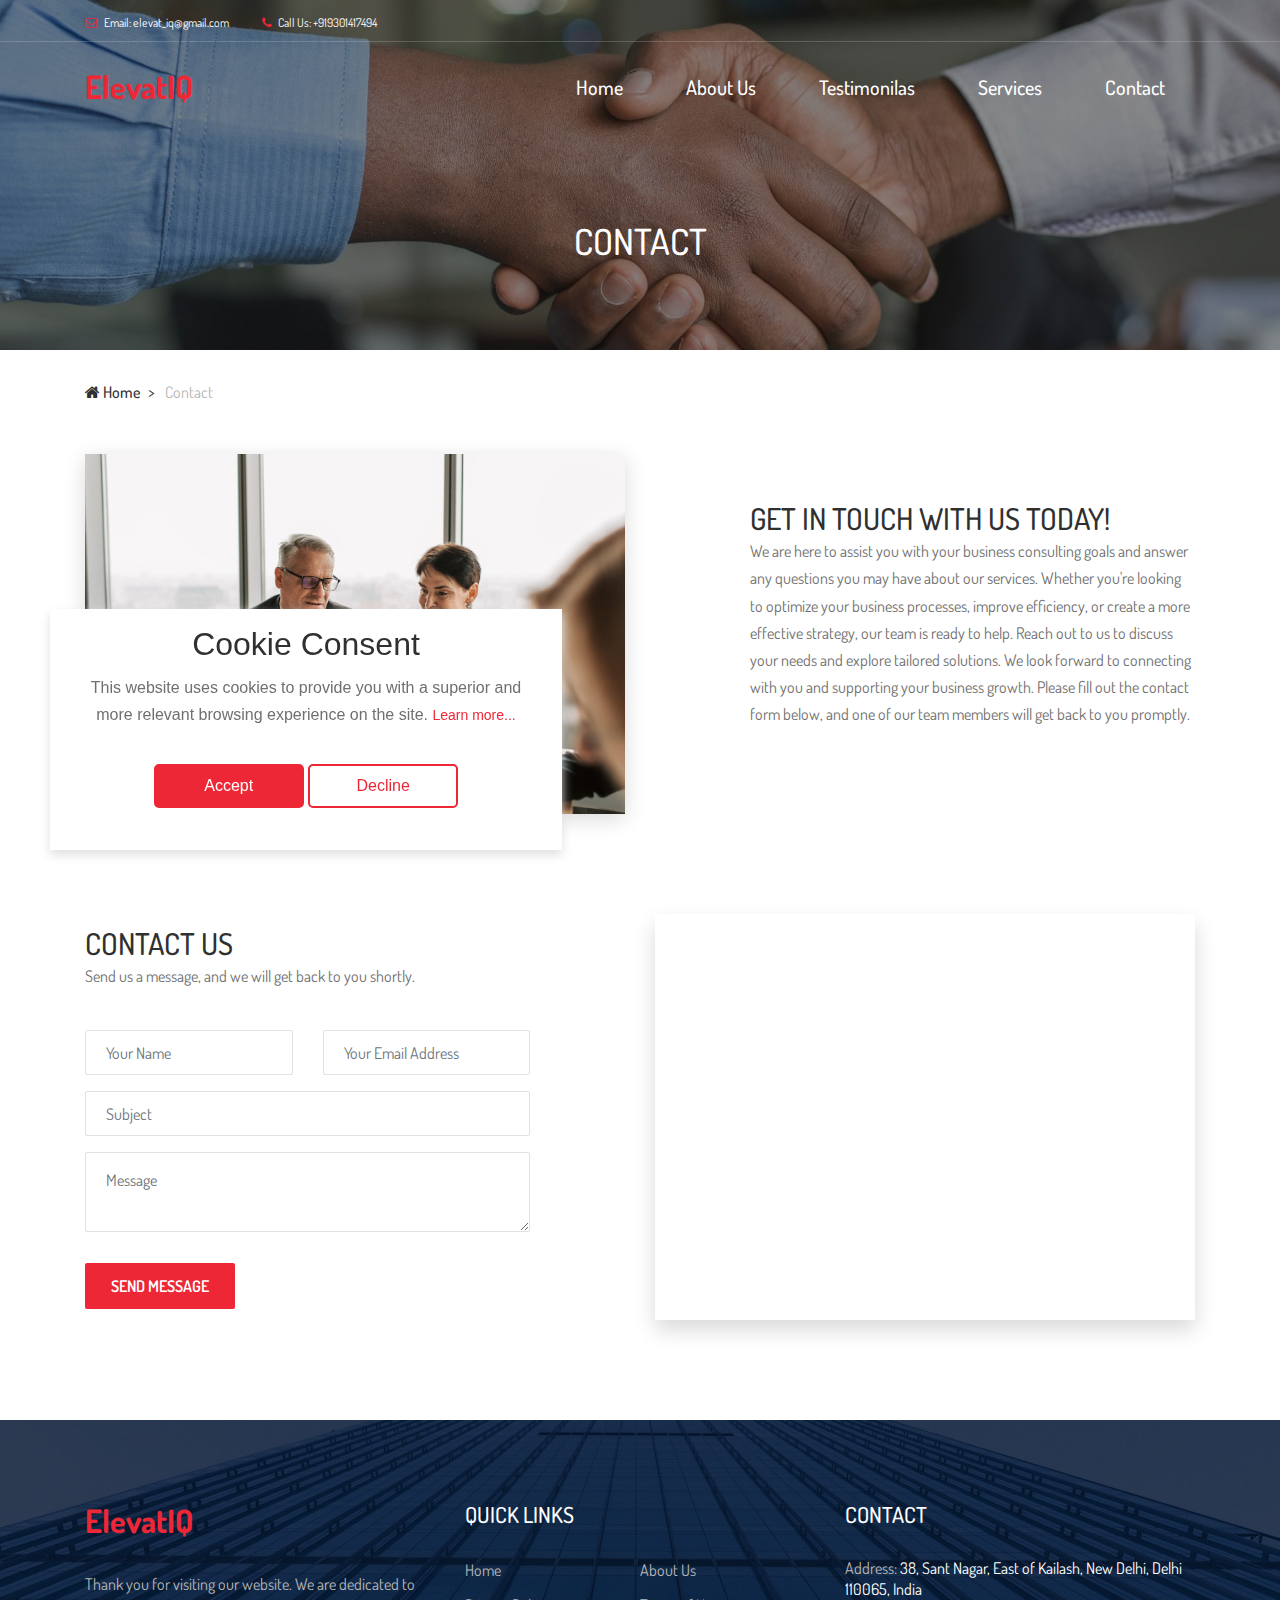
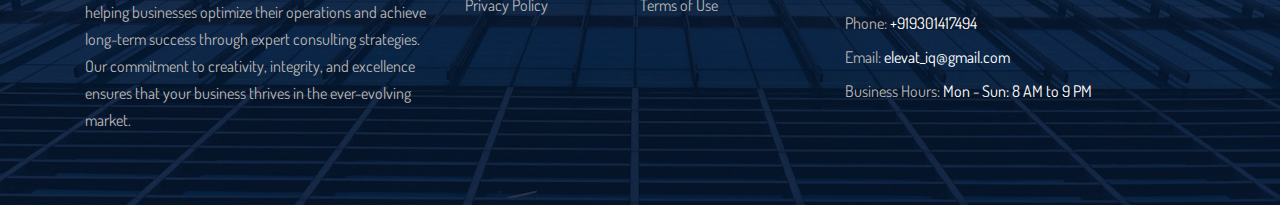
<file: contact.html>
<!DOCTYPE html>
<html lang="en">
    <head>
        <meta charset="UTF-8" />
        <meta name="description" content="" />
        <meta http-equiv="X-UA-Compatible" content="IE=edge" />
        <meta
            name="viewport"
            content="width=device-width, initial-scale=1, shrink-to-fit=no"
        />
        <!-- The above 4 meta tags *must* come first in the head; any other head content must come *after* these tags -->

        <!-- Title -->
        <title>ElevatIQ</title>

        <!-- Favicon -->
        <link rel="icon" href="img/core-img/favicon.ico" />

        <!-- Core Stylesheet -->
        <link rel="stylesheet" href="style.css" />
    </head>

    <body>
        <!-- Preloader -->
        <div class="preloader d-flex align-items-center justify-content-center">
            <div class="preloader-circle"></div>
            <div class="preloader-img">
                <img src="img/core-img/leaf.png" alt="" />
            </div>
        </div>

        <!-- ##### Header Area Start ##### -->
        <header class="header-area">
            <!-- ***** Top Header Area ***** -->
            <div class="top-header-area">
                <div class="container">
                    <div class="row">
                        <div class="col-12">
                            <div
                                class="top-header-content d-flex align-items-center justify-content-between"
                            >
                                <!-- Top Header Content -->
                                <div class="top-header-meta">
                                    <a
                                        href="#"
                                        data-toggle="tooltip"
                                        data-placement="bottom"
                                        title="infodeercreative@gmail.com"
                                        ><i
                                            class="fa fa-envelope-o"
                                            aria-hidden="true"
                                        ></i>
                                        <span
                                            >Email: elevat_iq@gmail.com</span
                                        ></a
                                    >
                                    <a
                                        href="#"
                                        data-toggle="tooltip"
                                        data-placement="bottom"
                                        title="+1 234 122 122"
                                        ><i
                                            class="fa fa-phone"
                                            aria-hidden="true"
                                        ></i>
                                        <span>Call Us: +919301417494</span></a
                                    >
                                </div>
                            </div>
                        </div>
                    </div>
                </div>
            </div>

            <!-- ***** Navbar Area ***** -->
            <div class="alazea-main-menu">
                <div class="classy-nav-container breakpoint-off">
                    <div class="container">
                        <!-- Menu -->
                        <nav
                            class="classy-navbar justify-content-between"
                            id="alazeaNav"
                        >
                            <!-- Nav Brand -->
                            <a href="index.html" class="nav-brand">
                                <h2
                                    style="
                                        color: #ee2737ff;
                                        font-weight: bold;
                                        margin-bottom: 0px;
                                    "
                                >
                                    ElevatIQ
                                </h2>
                            </a>

                            <!-- Navbar Toggler -->
                            <div class="classy-navbar-toggler">
                                <span class="navbarToggler">
                                    <span></span><span></span><span></span>
                                </span>
                            </div>

                            <!-- Menu -->
                            <div class="classy-menu">
                                <!-- Close Button -->
                                <div class="classycloseIcon">
                                    <div class="cross-wrap">
                                        <span class="top"></span
                                        ><span class="bottom"></span>
                                    </div>
                                </div>

                                <!-- Navbar Start -->
                                <div class="classynav">
                                    <ul>
                                        <li>
                                            <a href="index.html">Home</a>
                                        </li>
                                        <li>
                                            <a href="about.html">About Us</a>
                                        </li>
                                        <li>
                                            <a href="testimonilas.html"
                                                >Testimonilas</a
                                            >
                                        </li>
                                        <li>
                                            <a href="services.html">Services</a>
                                        </li>
                                        <li>
                                            <a href="contact.html">Contact</a>
                                        </li>
                                    </ul>
                                </div>
                                <!-- Navbar End -->
                            </div>
                        </nav>

                        <!-- Search Form -->
                        <div class="search-form">
                            <form action="#" method="get">
                                <input
                                    type="search"
                                    name="search"
                                    id="search"
                                    placeholder="Enter keywords &amp; press Enter..."
                                />
                                <button type="submit" class="d-none"></button>
                            </form>
                            <!-- Close Icon -->
                            <div class="closeIcon">
                                <i class="fa fa-times" aria-hidden="true"></i>
                            </div>
                        </div>
                    </div>
                </div>
            </div>
        </header>
        <!-- ##### Header Area End ##### -->

        <!-- ##### Breadcrumb Area Start ##### -->
        <div class="breadcrumb-area">
            <!-- Top Breadcrumb Area -->
            <div
                class="top-breadcrumb-area bg-img bg-overlay d-flex align-items-center justify-content-center"
                style="background-image: url(img/bg-img/65.jpg)"
            >
                <h2>Contact</h2>
            </div>

            <div class="container">
                <div class="row">
                    <div class="col-12">
                        <nav aria-label="breadcrumb">
                            <ol class="breadcrumb">
                                <li class="breadcrumb-item">
                                    <a href="index.html"
                                        ><i class="fa fa-home"></i> Home</a
                                    >
                                </li>
                                <li
                                    class="breadcrumb-item active"
                                    aria-current="page"
                                >
                                    Contact
                                </li>
                            </ol>
                        </nav>
                    </div>
                </div>
            </div>
        </div>
        <!-- ##### Breadcrumb Area End ##### -->

        <!-- ##### Contact Area Info Start ##### -->
        <div class="contact-area-info section-padding-0-100">
            <div class="container">
                <div class="row align-items-center justify-content-between">
                    <!-- Contact Thumbnail -->
                    <div class="col-12 col-md-6">
                        <div class="contact--thumbnail">
                            <img src="img/bg-img/25.jpg" alt="" />
                        </div>
                    </div>

                    <div class="col-12 col-md-5">
                        <!-- Section Heading -->
                        <div class="section-heading">
                            <h2>Get in Touch with Us Today!</h2>
                            <p>
                                We are here to assist you with your business
                                consulting goals and answer any questions you
                                may have about our services. Whether you're
                                looking to optimize your business processes,
                                improve efficiency, or create a more effective
                                strategy, our team is ready to help. Reach out
                                to us to discuss your needs and explore tailored
                                solutions. We look forward to connecting with
                                you and supporting your business growth. Please
                                fill out the contact form below, and one of our
                                team members will get back to you promptly.
                            </p>
                        </div>
                    </div>
                </div>
            </div>
        </div>
        <!-- ##### Contact Area Info End ##### -->

        <!-- ##### Contact Area Start ##### -->
        <section class="contact-area">
            <div class="container">
                <div class="row align-items-center justify-content-between">
                    <div class="col-12 col-lg-5">
                        <!-- Section Heading -->
                        <div class="section-heading">
                            <h2>CONTACT US</h2>
                            <p>
                                Send us a message, and we will get back to you
                                shortly.
                            </p>
                        </div>
                        <!-- Contact Form Area -->
                        <div class="contact-form-area mb-100">
                            <form action="#" method="post">
                                <div class="row">
                                    <div class="col-12 col-md-6">
                                        <div class="form-group">
                                            <input
                                                type="text"
                                                class="form-control"
                                                id="contact-name"
                                                placeholder="Your Name"
                                            />
                                        </div>
                                    </div>
                                    <div class="col-12 col-md-6">
                                        <div class="form-group">
                                            <input
                                                type="email"
                                                class="form-control"
                                                id="email"
                                                placeholder="Your Email Address"
                                            />
                                            <div
                                                id="result"
                                                style="color: red"
                                            ></div>
                                        </div>
                                    </div>
                                    <div class="col-12">
                                        <div class="form-group">
                                            <input
                                                type="text"
                                                class="form-control"
                                                id="contact-subject"
                                                placeholder="Subject"
                                            />
                                        </div>
                                    </div>
                                    <div class="col-12">
                                        <div class="form-group">
                                            <textarea
                                                class="form-control"
                                                name="message"
                                                id="message"
                                                cols="30"
                                                rows="10"
                                                placeholder="Message"
                                            ></textarea>
                                        </div>
                                    </div>
                                    <div class="col-12">
                                        <button
                                            type="submit"
                                            class="btn alazea-btn mt-15"
                                            id="submit"
                                            onclick="sendForm()"
                                        >
                                            Send Message
                                        </button>
                                    </div>
                                </div>
                            </form>
                        </div>
                    </div>

                    <div class="col-12 col-lg-6">
                        <!-- Google Maps -->
                        <div class="map-area mb-100">
                            <iframe
                                src="https://www.google.com/maps/embed?pb=!1m18!1m12!1m3!1d28036.489742037124!2d77.22184858657229!3d28.55290561581978!2m3!1f0!2f0!3f0!3m2!1i1024!2i768!4f13.1!3m3!1m2!1s0x390ce3aa46435b6f%3A0x40776c797ed2a2b4!2sIndia%20Consulting!5e0!3m2!1suk!2sua!4v1736850111802!5m2!1suk!2sua"
                                width="100%"
                                height="450"
                                style="border: 0"
                                allowfullscreen=""
                                loading="lazy"
                                referrerpolicy="no-referrer-when-downgrade"
                            ></iframe>
                        </div>
                    </div>
                </div>
            </div>
        </section>
        <!-- ##### Contact Area End ##### -->

        <!-- ##### Footer Area Start ##### -->
        <footer
            class="footer-area bg-img"
            style="background-image: url(img/bg-img/3.jpg)"
        >
            <!-- Main Footer Area -->
            <div class="main-footer-area">
                <div class="container">
                    <div class="row">
                        <!-- Single Footer Widget -->
                        <div class="col-12 col-sm-6 col-lg-4">
                            <div class="single-footer-widget">
                                <div class="footer-logo mb-30">
                                    <a href="index.html" class="nav-brand">
                                        <h2
                                            style="
                                                color: #ee2737ff;
                                                font-weight: bold;
                                                margin-bottom: 0px;
                                            "
                                        >
                                            ElevatIQ
                                        </h2>
                                    </a>
                                </div>
                                <p>
                                    Thank you for visiting our website. We are
                                    dedicated to helping businesses optimize
                                    their operations and achieve long-term
                                    success through expert consulting
                                    strategies. Our commitment to creativity,
                                    integrity, and excellence ensures that your
                                    business thrives in the ever-evolving
                                    market.
                                </p>
                            </div>
                        </div>

                        <!-- Single Footer Widget -->
                        <div class="col-12 col-sm-6 col-lg-4">
                            <div class="single-footer-widget">
                                <div class="widget-title">
                                    <h5>QUICK LINKS</h5>
                                </div>
                                <nav class="widget-nav">
                                    <ul>
                                        <li><a href="index.html">Home</a></li>
                                        <li>
                                            <a href="about.html">About Us</a>
                                        </li>
                                        <li>
                                            <a href="privacy-policy.html"
                                                >Privacy Policy</a
                                            >
                                        </li>
                                        <li>
                                            <a href="terms-of-use.html"
                                                >Terms of Use</a
                                            >
                                        </li>
                                    </ul>
                                </nav>
                            </div>
                        </div>

                        <!-- Single Footer Widget -->
                        <div class="col-12 col-sm-6 col-lg-4">
                            <div class="single-footer-widget">
                                <div class="widget-title">
                                    <h5>CONTACT</h5>
                                </div>
                                <div class="contact-information">
                                    <p>
                                        <span>Address:</span> 38, Sant Nagar,
                                        East of Kailash, New Delhi, Delhi
                                        110065, India
                                    </p>
                                    <p><span>Phone:</span> +919301417494</p>
                                    <p>
                                        <span>Email:</span>
                                        elevat_iq@gmail.com
                                    </p>
                                    <p>
                                        <span>Business Hours:</span> Mon - Sun:
                                        8 AM to 9 PM
                                    </p>
                                </div>
                            </div>
                        </div>
                    </div>
                </div>
            </div>
        </footer>

        <!-- ##### Footer Area End ##### -->

        <!-- Cookie banner -->
        <div class="cookie-wrapper show">
            <div>
                <i class="bx bx-cookie"></i>
                <h2 style="text-align: center">Cookie Consent</h2>
            </div>

            <div class="data">
                <p>
                    This website uses cookies to provide you with a superior and
                    more relevant browsing experience on the site.
                    <a href="privacy-policy.html">Learn more...</a>
                </p>
            </div>

            <div class="buttons">
                <button class="cookie-button" id="acceptBtn">Accept</button>
                <button class="cookie-button" id="declineBtn">Decline</button>
            </div>
        </div>
        <!-- End Cookie banner -->

        <!-- ##### All Javascript Files ##### -->
        <!-- jQuery-2.2.4 js -->
        <script src="js/jquery/jquery-2.2.4.min.js"></script>
        <!-- Popper js -->
        <script src="js/bootstrap/popper.min.js"></script>
        <!-- Bootstrap js -->
        <script src="js/bootstrap/bootstrap.min.js"></script>
        <!-- All Plugins js -->
        <script src="js/plugins/plugins.js"></script>
        <!-- Active js -->
        <script src="js/active.js"></script>
        <script src="js/contact-form.js"></script>
        <script src="js/cookiebanner.js"></script>
    </body>
</html>
</file>
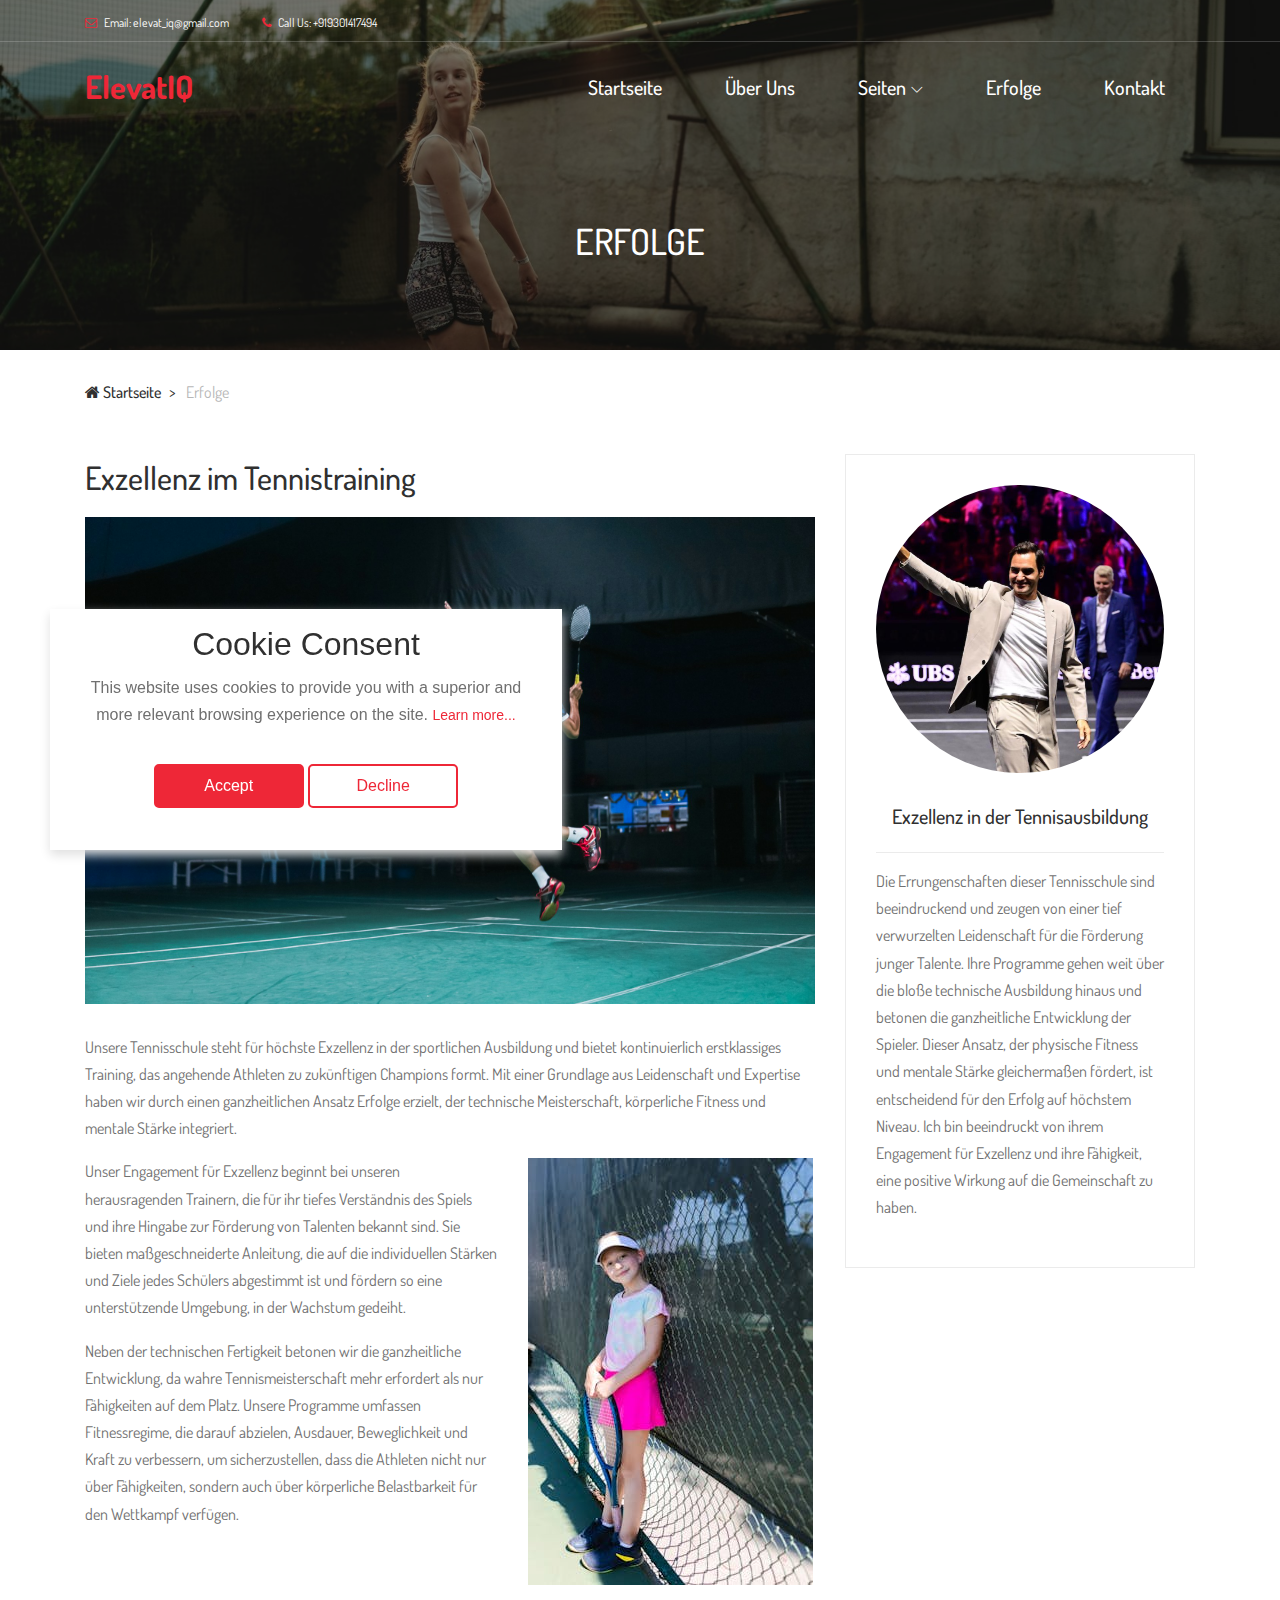
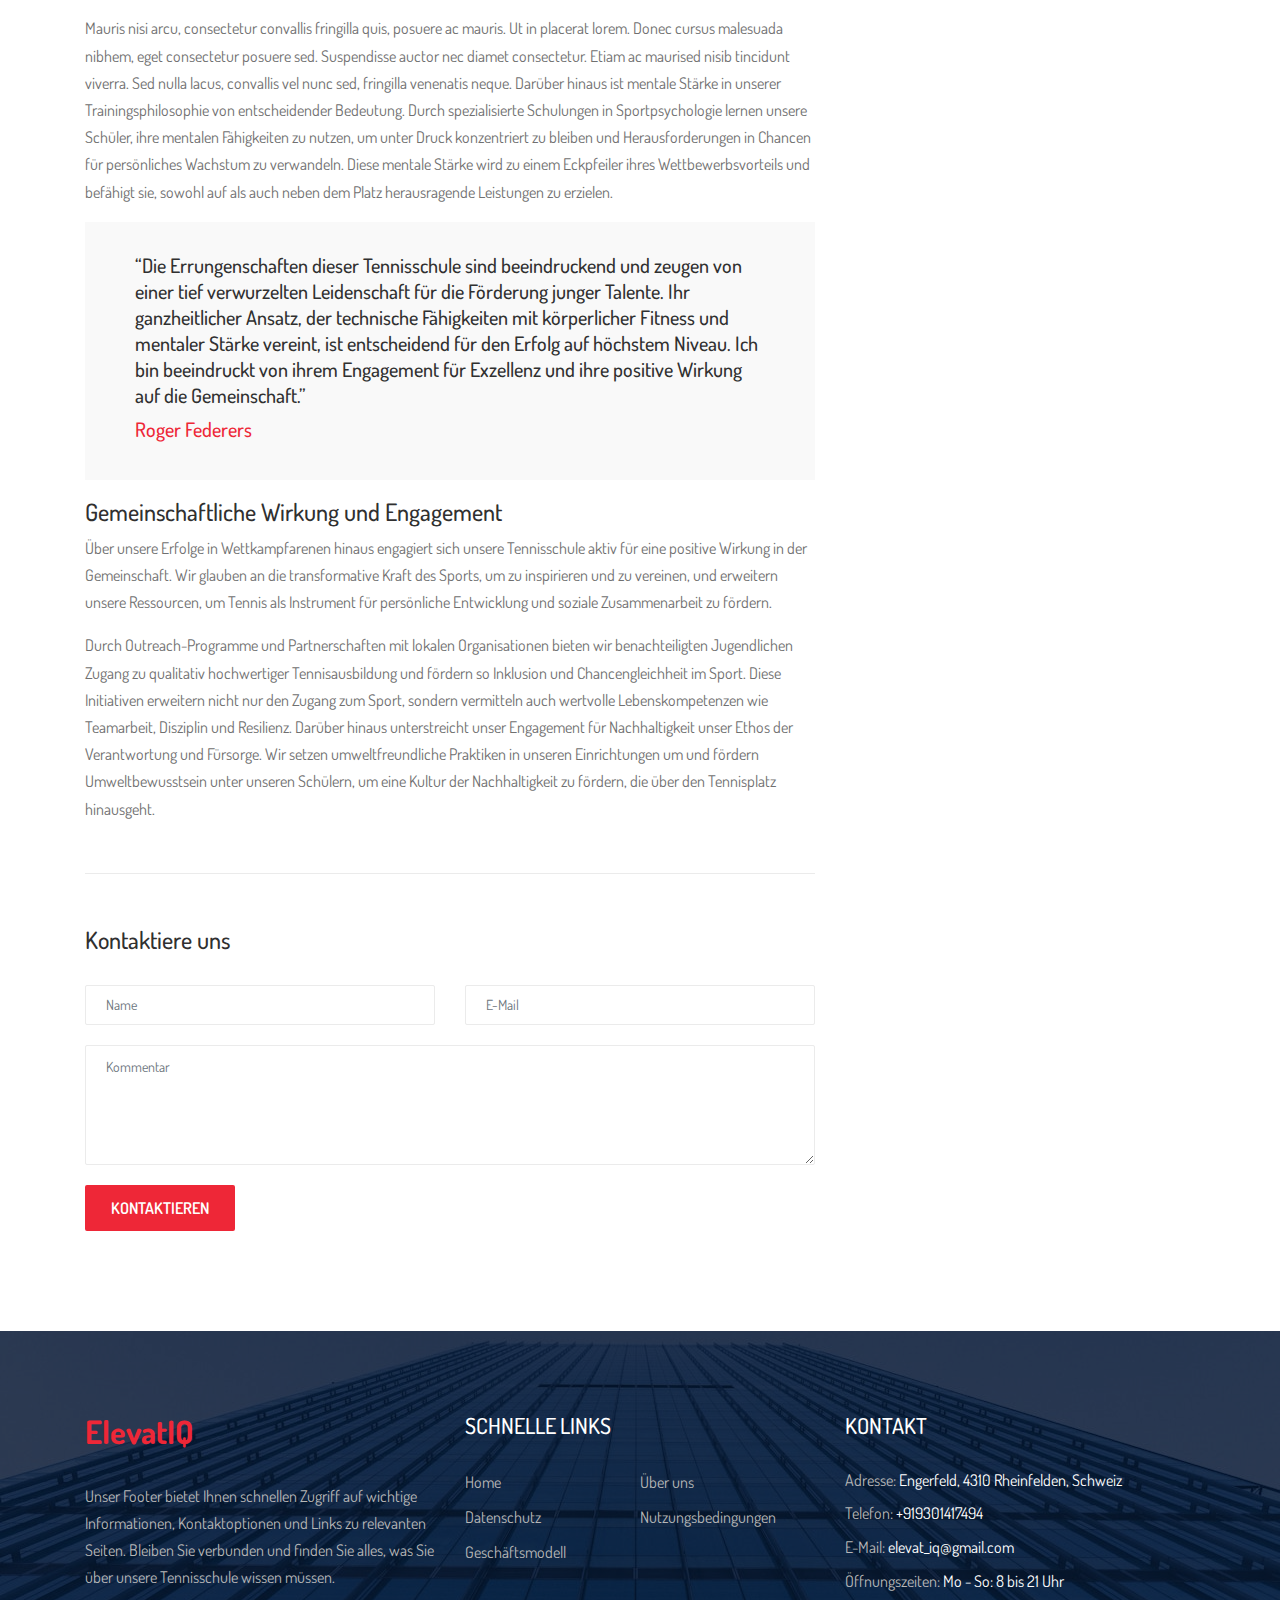
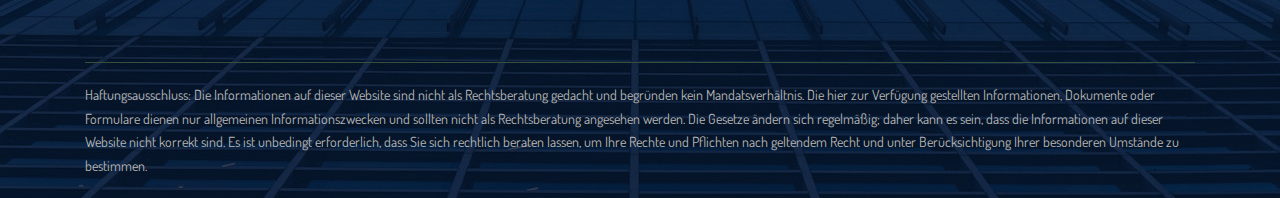
<file: features.html>
<!DOCTYPE html>
<html lang="en">
    <head>
        <meta charset="UTF-8" />
        <meta name="description" content="" />
        <meta http-equiv="X-UA-Compatible" content="IE=edge" />
        <meta
            name="viewport"
            content="width=device-width, initial-scale=1, shrink-to-fit=no"
        />
        <!-- The above 4 meta tags *must* come first in the head; any other head content must come *after* these tags -->

        <!-- Title -->
        <title>ElevatIQ</title>

        <!-- Favicon -->
        <link rel="icon" href="img/core-img/favicon.ico" />

        <!-- Core Stylesheet -->
        <link rel="stylesheet" href="style.css" />
    </head>

    <body>
        <!-- Preloader -->
        <div class="preloader d-flex align-items-center justify-content-center">
            <div class="preloader-circle"></div>
            <div class="preloader-img">
                <img src="img/core-img/leaf.png" alt="" />
            </div>
        </div>

        <!-- ##### Header Area Start ##### -->
        <header class="header-area">
            <!-- ***** Top Header Area ***** -->
            <div class="top-header-area">
                <div class="container">
                    <div class="row">
                        <div class="col-12">
                            <div
                                class="top-header-content d-flex align-items-center justify-content-between"
                            >
                                <!-- Top Header Content -->
                                <div class="top-header-meta">
                                    <a
                                        href="#"
                                        data-toggle="tooltip"
                                        data-placement="bottom"
                                        title="infodeercreative@gmail.com"
                                        ><i
                                            class="fa fa-envelope-o"
                                            aria-hidden="true"
                                        ></i>
                                        <span
                                            >Email: elevat_iq@gmail.com</span
                                        ></a
                                    >
                                    <a
                                        href="#"
                                        data-toggle="tooltip"
                                        data-placement="bottom"
                                        title="+1 234 122 122"
                                        ><i
                                            class="fa fa-phone"
                                            aria-hidden="true"
                                        ></i>
                                        <span>Call Us: +919301417494</span></a
                                    >
                                </div>
                            </div>
                        </div>
                    </div>
                </div>
            </div>

            <!-- ***** Navbar Area ***** -->
            <div class="alazea-main-menu">
                <div class="classy-nav-container breakpoint-off">
                    <div class="container">
                        <!-- Menü -->
                        <nav
                            class="classy-navbar justify-content-between"
                            id="alazeaNav"
                        >
                            <!-- Nav Brand -->
                            <a href="index.html" class="nav-brand"
                                ><h2
                                    style="
                                        color: #ee2737ff;
                                        font-weight: bold;
                                        margin-bottom: 0px;
                                    "
                                >
                                    ElevatIQ
                                </h2></a
                            >

                            <!-- Navbar Toggler -->
                            <div class="classy-navbar-toggler">
                                <span class="navbarToggler"
                                    ><span></span><span></span><span></span
                                ></span>
                            </div>

                            <!-- Menü -->
                            <div class="classy-menu">
                                <!-- Schließen Button -->
                                <div class="classycloseIcon">
                                    <div class="cross-wrap">
                                        <span class="top"></span
                                        ><span class="bottom"></span>
                                    </div>
                                </div>

                                <!-- Navbar Start -->
                                <div class="classynav">
                                    <ul>
                                        <li>
                                            <a href="index.html">Startseite</a>
                                        </li>
                                        <li>
                                            <a href="about.html">Über uns</a>
                                        </li>
                                        <li>
                                            <a>Seiten</a>
                                            <ul class="dropdown">
                                                <li>
                                                    <a href="prices.html"
                                                        >Preise</a
                                                    >
                                                </li>
                                                <li>
                                                    <a href="locations.html"
                                                        >Standorte</a
                                                    >
                                                </li>
                                            </ul>
                                        </li>
                                        <li>
                                            <a href="achivements.html"
                                                >Erfolge</a
                                            >
                                        </li>
                                        <li>
                                            <a href="contact.html">Kontakt</a>
                                        </li>
                                    </ul>
                                </div>
                                <!-- Navbar Ende -->
                            </div>
                        </nav>

                        <!-- Suchformular -->
                        <div class="search-form">
                            <form action="#" method="get">
                                <input
                                    type="search"
                                    name="search"
                                    id="search"
                                    placeholder="Schlüsselwörter eingeben &amp; Enter drücken..."
                                />
                                <button type="submit" class="d-none"></button>
                            </form>
                            <!-- Schließen Icon -->
                            <div class="closeIcon">
                                <i class="fa fa-times" aria-hidden="true"></i>
                            </div>
                        </div>
                    </div>
                </div>
            </div>
        </header>
        <!-- ##### Header Area End ##### -->

        <!-- ##### Breadcrumb Area Start ##### -->
        <div class="breadcrumb-area">
            <!-- Top Breadcrumb Area -->
            <div
                class="top-breadcrumb-area bg-img bg-overlay d-flex align-items-center justify-content-center"
                style="background-image: url(img/bg-img/64.jpg)"
            >
                <h2>Erfolge</h2>
            </div>

            <div class="container">
                <div class="row">
                    <div class="col-12">
                        <nav aria-label="breadcrumb">
                            <ol class="breadcrumb">
                                <li class="breadcrumb-item">
                                    <a href="index.html"
                                        ><i class="fa fa-home"></i>
                                        Startseite</a
                                    >
                                </li>
                                <li
                                    class="breadcrumb-item active"
                                    aria-current="page"
                                >
                                    Erfolge
                                </li>
                            </ol>
                        </nav>
                    </div>
                </div>
            </div>
        </div>
        <!-- ##### Breadcrumb Area End ##### -->

        <!-- ##### Blog Content Area Start ##### -->
        <section class="blog-content-area section-padding-0-100">
            <div class="container">
                <div class="row justify-content-center">
                    <!-- Blog Posts Area -->
                    <div class="col-12 col-md-8">
                        <div class="blog-posts-area">
                            <!-- Post Details Area -->
                            <div class="single-post-details-area">
                                <div class="post-content">
                                    <h4 class="post-title">
                                        Exzellenz im Tennistraining
                                    </h4>
                                    <div class="post-thumbnail mb-30">
                                        <img src="img/bg-img/35.jpg" alt="" />
                                    </div>
                                    <p>
                                        Unsere Tennisschule steht für höchste
                                        Exzellenz in der sportlichen Ausbildung
                                        und bietet kontinuierlich erstklassiges
                                        Training, das angehende Athleten zu
                                        zukünftigen Champions formt. Mit einer
                                        Grundlage aus Leidenschaft und Expertise
                                        haben wir durch einen ganzheitlichen
                                        Ansatz Erfolge erzielt, der technische
                                        Meisterschaft, körperliche Fitness und
                                        mentale Stärke integriert.
                                    </p>
                                    <div class="row mb-30">
                                        <div class="col-lg-7">
                                            <p>
                                                Unser Engagement für Exzellenz
                                                beginnt bei unseren
                                                herausragenden Trainern, die für
                                                ihr tiefes Verständnis des
                                                Spiels und ihre Hingabe zur
                                                Förderung von Talenten bekannt
                                                sind. Sie bieten
                                                maßgeschneiderte Anleitung, die
                                                auf die individuellen Stärken
                                                und Ziele jedes Schülers
                                                abgestimmt ist und fördern so
                                                eine unterstützende Umgebung, in
                                                der Wachstum gedeiht.
                                            </p>
                                            <p>
                                                Neben der technischen Fertigkeit
                                                betonen wir die ganzheitliche
                                                Entwicklung, da wahre
                                                Tennismeisterschaft mehr
                                                erfordert als nur Fähigkeiten
                                                auf dem Platz. Unsere Programme
                                                umfassen Fitnessregime, die
                                                darauf abzielen, Ausdauer,
                                                Beweglichkeit und Kraft zu
                                                verbessern, um sicherzustellen,
                                                dass die Athleten nicht nur über
                                                Fähigkeiten, sondern auch über
                                                körperliche Belastbarkeit für
                                                den Wettkampf verfügen.
                                            </p>
                                        </div>
                                        <div class="col-lg-5">
                                            <img
                                                id="achivement"
                                                src="img/bg-img/36.jpg"
                                                alt=""
                                            />
                                        </div>
                                    </div>
                                    <p>
                                        Mauris nisi arcu, consectetur convallis
                                        fringilla quis, posuere ac mauris. Ut in
                                        placerat lorem. Donec cursus malesuada
                                        nibhem, eget consectetur posuere sed.
                                        Suspendisse auctor nec diamet
                                        consectetur. Etiam ac maurised nisib
                                        tincidunt viverra. Sed nulla lacus,
                                        convallis vel nunc sed, fringilla
                                        venenatis neque. Darüber hinaus ist
                                        mentale Stärke in unserer
                                        Trainingsphilosophie von entscheidender
                                        Bedeutung. Durch spezialisierte
                                        Schulungen in Sportpsychologie lernen
                                        unsere Schüler, ihre mentalen
                                        Fähigkeiten zu nutzen, um unter Druck
                                        konzentriert zu bleiben und
                                        Herausforderungen in Chancen für
                                        persönliches Wachstum zu verwandeln.
                                        Diese mentale Stärke wird zu einem
                                        Eckpfeiler ihres Wettbewerbsvorteils und
                                        befähigt sie, sowohl auf als auch neben
                                        dem Platz herausragende Leistungen zu
                                        erzielen.
                                    </p>
                                    <blockquote>
                                        <div class="blockquote-text">
                                            <h5>
                                                “Die Errungenschaften dieser
                                                Tennisschule sind beeindruckend
                                                und zeugen von einer tief
                                                verwurzelten Leidenschaft für
                                                die Förderung junger Talente.
                                                Ihr ganzheitlicher Ansatz, der
                                                technische Fähigkeiten mit
                                                körperlicher Fitness und
                                                mentaler Stärke vereint, ist
                                                entscheidend für den Erfolg auf
                                                höchstem Niveau. Ich bin
                                                beeindruckt von ihrem Engagement
                                                für Exzellenz und ihre positive
                                                Wirkung auf die Gemeinschaft.”
                                            </h5>
                                            <h5>Roger Federers</h5>
                                        </div>
                                    </blockquote>
                                    <h4>
                                        Gemeinschaftliche Wirkung und Engagement
                                    </h4>
                                    <p>
                                        Über unsere Erfolge in Wettkampfarenen
                                        hinaus engagiert sich unsere
                                        Tennisschule aktiv für eine positive
                                        Wirkung in der Gemeinschaft. Wir glauben
                                        an die transformative Kraft des Sports,
                                        um zu inspirieren und zu vereinen, und
                                        erweitern unsere Ressourcen, um Tennis
                                        als Instrument für persönliche
                                        Entwicklung und soziale Zusammenarbeit
                                        zu fördern.
                                    </p>
                                    <p>
                                        Durch Outreach-Programme und
                                        Partnerschaften mit lokalen
                                        Organisationen bieten wir
                                        benachteiligten Jugendlichen Zugang zu
                                        qualitativ hochwertiger Tennisausbildung
                                        und fördern so Inklusion und
                                        Chancengleichheit im Sport. Diese
                                        Initiativen erweitern nicht nur den
                                        Zugang zum Sport, sondern vermitteln
                                        auch wertvolle Lebenskompetenzen wie
                                        Teamarbeit, Disziplin und Resilienz.
                                        Darüber hinaus unterstreicht unser
                                        Engagement für Nachhaltigkeit unser
                                        Ethos der Verantwortung und Fürsorge.
                                        Wir setzen umweltfreundliche Praktiken
                                        in unseren Einrichtungen um und fördern
                                        Umweltbewusstsein unter unseren
                                        Schülern, um eine Kultur der
                                        Nachhaltigkeit zu fördern, die über den
                                        Tennisplatz hinausgeht.
                                    </p>
                                </div>
                            </div>

                            <!-- Leave A Comment -->
                            <div class="leave-comment-area clearfix">
                                <div class="comment-form">
                                    <h4 class="headline">Kontaktiere uns</h4>

                                    <div class="contact-form-area">
                                        <!-- Kommentarformular -->
                                        <form action="#" method="post">
                                            <div class="row">
                                                <div class="col-12 col-md-6">
                                                    <div class="form-group">
                                                        <input
                                                            type="text"
                                                            class="form-control"
                                                            id="contact-name"
                                                            placeholder="Name"
                                                        />
                                                    </div>
                                                </div>
                                                <div class="col-12 col-md-6">
                                                    <div class="form-group">
                                                        <input
                                                            type="email"
                                                            class="form-control"
                                                            id="email"
                                                            placeholder="E-Mail"
                                                        />
                                                        <div
                                                            id="result"
                                                            style="color: red"
                                                        ></div>
                                                    </div>
                                                </div>
                                                <div class="col-12">
                                                    <div class="form-group">
                                                        <textarea
                                                            class="form-control"
                                                            name="message"
                                                            id="message"
                                                            cols="30"
                                                            rows="10"
                                                            placeholder="Kommentar"
                                                        ></textarea>
                                                    </div>
                                                </div>
                                                <div class="col-12">
                                                    <button
                                                        type="submit"
                                                        class="btn alazea-btn"
                                                        id="submit"
                                                        onclick="sendForm()"
                                                    >
                                                        Kontaktieren
                                                    </button>
                                                </div>
                                            </div>
                                        </form>
                                    </div>
                                </div>
                            </div>
                        </div>
                    </div>

                    <!-- Blog Sidebar Area -->
                    <div class="col-12 col-sm-9 col-md-4">
                        <div class="post-sidebar-area">
                            <!-- ##### Single Widget Area ##### -->
                            <div class="single-widget-area">
                                <!-- Author Widget -->
                                <div class="author-widget">
                                    <div
                                        class="author-thumb-name d-flex align-items-center"
                                    >
                                        <div class="author-thumb">
                                            <img
                                                src="img/bg-img/29.jpg"
                                                alt=""
                                            />
                                        </div>
                                        <div class="author-name">
                                            <h5>
                                                Exzellenz in der
                                                Tennisausbildung
                                            </h5>
                                        </div>
                                    </div>
                                    <p>
                                        Die Errungenschaften dieser Tennisschule
                                        sind beeindruckend und zeugen von einer
                                        tief verwurzelten Leidenschaft für die
                                        Förderung junger Talente. Ihre Programme
                                        gehen weit über die bloße technische
                                        Ausbildung hinaus und betonen die
                                        ganzheitliche Entwicklung der Spieler.
                                        Dieser Ansatz, der physische Fitness und
                                        mentale Stärke gleichermaßen fördert,
                                        ist entscheidend für den Erfolg auf
                                        höchstem Niveau. Ich bin beeindruckt von
                                        ihrem Engagement für Exzellenz und ihre
                                        Fähigkeit, eine positive Wirkung auf die
                                        Gemeinschaft zu haben.
                                    </p>
                                </div>
                            </div>
                        </div>
                    </div>
                </div>
            </div>
        </section>
        <!-- ##### Blog Content Area End ##### -->

        <!-- ##### Footer Area Start ##### -->
        <footer
            class="footer-area bg-img"
            style="background-image: url(img/bg-img/3.jpg)"
        >
            <!-- Main Footer Area -->
            <div class="main-footer-area">
                <div class="container">
                    <div class="row">
                        <!-- Single Footer Widget -->
                        <div class="col-12 col-sm-6 col-lg-4">
                            <div class="single-footer-widget">
                                <div class="footer-logo mb-30">
                                    <a href="index.html" class="nav-brand">
                                        <h2
                                            style="
                                                color: #ee2737ff;
                                                font-weight: bold;
                                                margin-bottom: 0px;
                                            "
                                        >
                                            ElevatIQ
                                        </h2>
                                    </a>
                                </div>
                                <p>
                                    Unser Footer bietet Ihnen schnellen Zugriff
                                    auf wichtige Informationen, Kontaktoptionen
                                    und Links zu relevanten Seiten. Bleiben Sie
                                    verbunden und finden Sie alles, was Sie über
                                    unsere Tennisschule wissen müssen.
                                </p>
                            </div>
                        </div>

                        <!-- Single Footer Widget -->
                        <div class="col-12 col-sm-6 col-lg-4">
                            <div class="single-footer-widget">
                                <div class="widget-title">
                                    <h5>SCHNELLE LINKS</h5>
                                </div>
                                <nav class="widget-nav">
                                    <ul>
                                        <li><a href="index.html">Home</a></li>
                                        <li>
                                            <a href="about.html">Über uns</a>
                                        </li>
                                        <li>
                                            <a href="privacy-policy.html"
                                                >Datenschutz</a
                                            >
                                        </li>
                                        <li>
                                            <a href="terms-of-use.html"
                                                >Nutzungsbedingungen</a
                                            >
                                        </li>
                                        <li>
                                            <a href="business-model.html"
                                                >Geschäftsmodell</a
                                            >
                                        </li>
                                    </ul>
                                </nav>
                            </div>
                        </div>

                        <!-- Single Footer Widget -->
                        <div class="col-12 col-sm-6 col-lg-4">
                            <div class="single-footer-widget">
                                <div class="widget-title">
                                    <h5>KONTAKT</h5>
                                </div>
                                <div class="contact-information">
                                    <p>
                                        <span>Adresse:</span> Engerfeld, 4310
                                        Rheinfelden, Schweiz
                                    </p>
                                    <p><span>Telefon:</span> +919301417494</p>
                                    <p>
                                        <span>E-Mail:</span>
                                        elevat_iq@gmail.com
                                    </p>
                                    <p>
                                        <span>Öffnungszeiten:</span> Mo - So: 8
                                        bis 21 Uhr
                                    </p>
                                </div>
                            </div>
                        </div>
                    </div>
                </div>
            </div>

            <!-- Footer Bottom Area -->
            <div class="footer-bottom-area">
                <div class="container">
                    <div class="row">
                        <div class="col-12">
                            <div class="border-line"></div>
                        </div>
                        <!-- Copywrite Text -->
                        <div class="col-12 col-md-12">
                            <div class="copywrite-text">
                                <p>
                                    Haftungsausschluss: Die Informationen auf
                                    dieser Website sind nicht als Rechtsberatung
                                    gedacht und begründen kein
                                    Mandatsverhältnis. Die hier zur Verfügung
                                    gestellten Informationen, Dokumente oder
                                    Formulare dienen nur allgemeinen
                                    Informationszwecken und sollten nicht als
                                    Rechtsberatung angesehen werden. Die Gesetze
                                    ändern sich regelmäßig; daher kann es sein,
                                    dass die Informationen auf dieser Website
                                    nicht korrekt sind. Es ist unbedingt
                                    erforderlich, dass Sie sich rechtlich
                                    beraten lassen, um Ihre Rechte und Pflichten
                                    nach geltendem Recht und unter
                                    Berücksichtigung Ihrer besonderen Umstände
                                    zu bestimmen.
                                </p>
                            </div>
                        </div>
                    </div>
                </div>
            </div>
        </footer>

        <!-- ##### Footer Area End ##### -->

        <!-- Cookie banner -->
        <div class="cookie-wrapper show">
            <div>
                <i class="bx bx-cookie"></i>
                <h2 style="text-align: center">Cookie Consent</h2>
            </div>

            <div class="data">
                <p>
                    This website uses cookies to provide you with a superior and
                    more relevant browsing experience on the site.
                    <a href="privacy-policy.html">Learn more...</a>
                </p>
            </div>

            <div class="buttons">
                <button class="cookie-button" id="acceptBtn">Accept</button>
                <button class="cookie-button" id="declineBtn">Decline</button>
            </div>
        </div>
        <!-- End Cookie banner -->

        <!-- ##### All Javascript Files ##### -->
        <!-- jQuery-2.2.4 js -->
        <script src="js/jquery/jquery-2.2.4.min.js"></script>
        <!-- Popper js -->
        <script src="js/bootstrap/popper.min.js"></script>
        <!-- Bootstrap js -->
        <script src="js/bootstrap/bootstrap.min.js"></script>
        <!-- All Plugins js -->
        <script src="js/plugins/plugins.js"></script>
        <!-- Active js -->
        <script src="js/active.js"></script>
        <script src="js/cookiebanner.js"></script>
        <script src="js/contact-form.js"></script>
    </body>
</html>
</file>
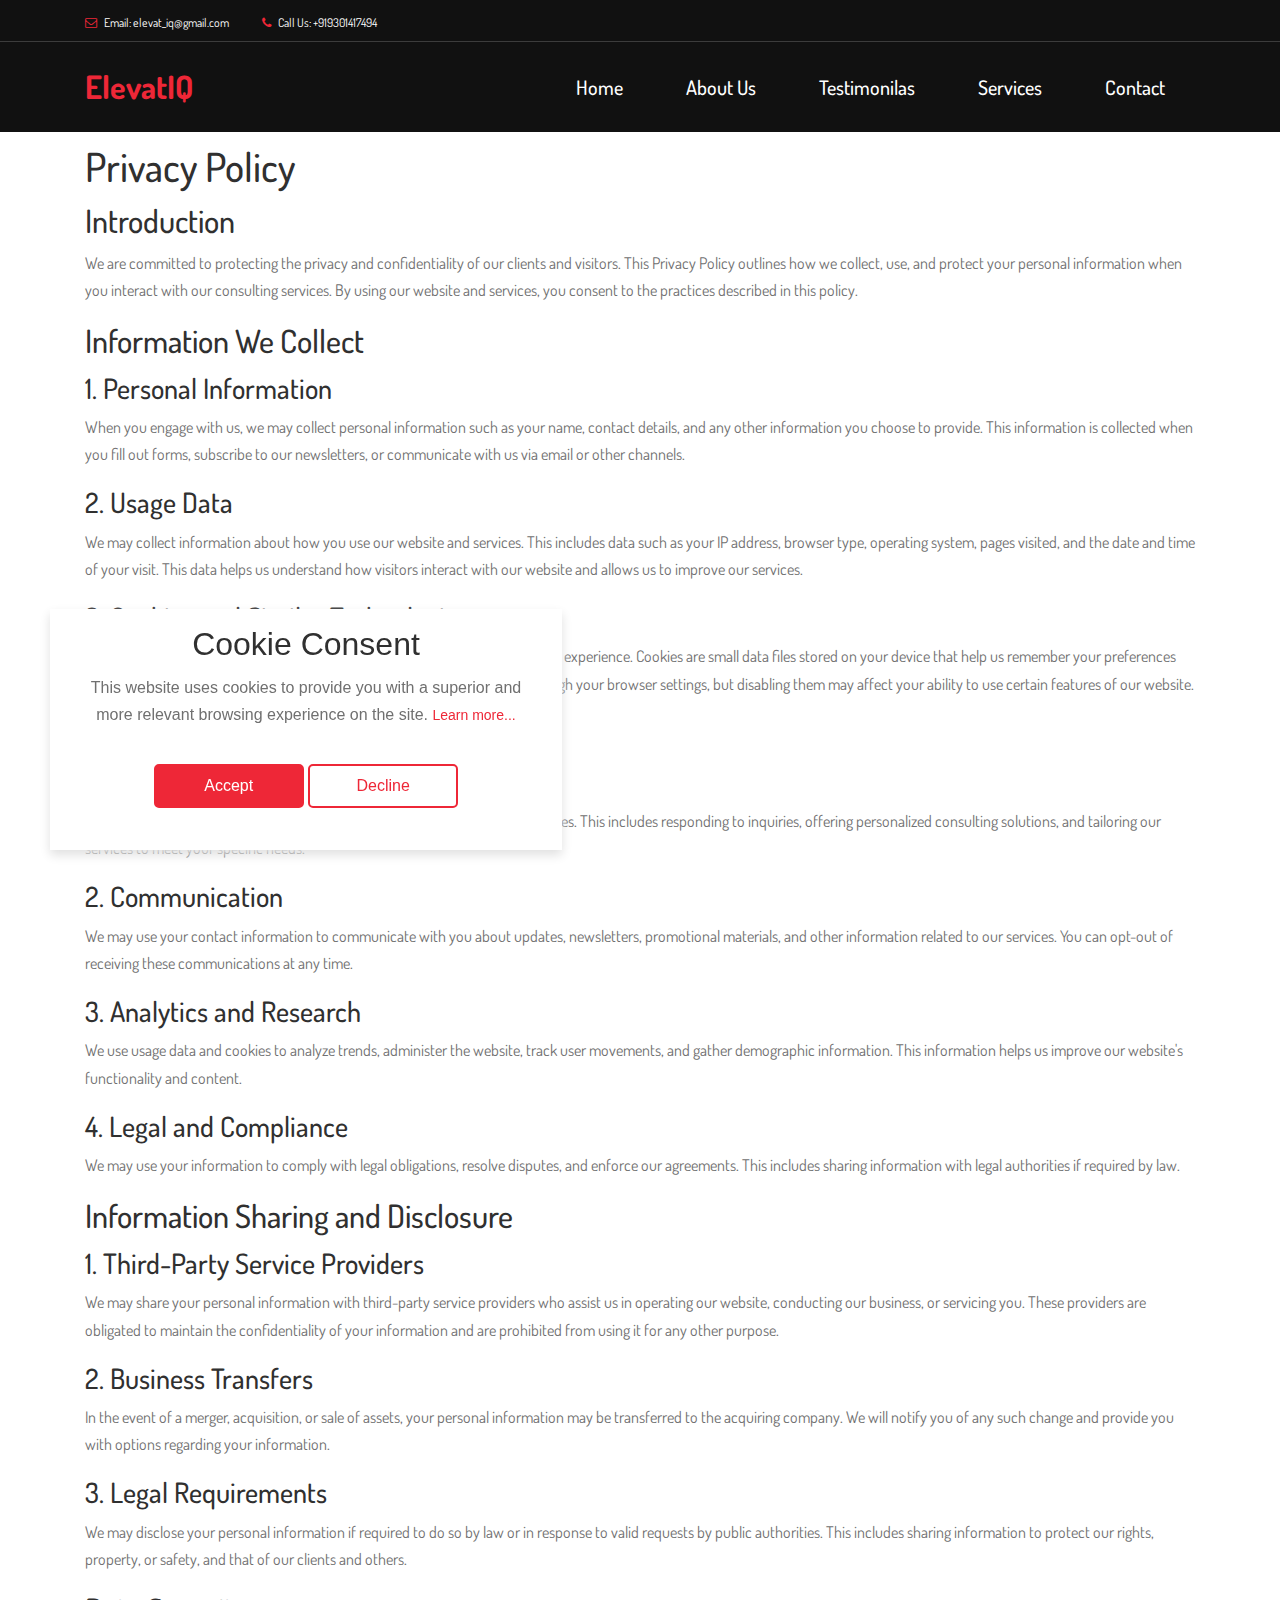
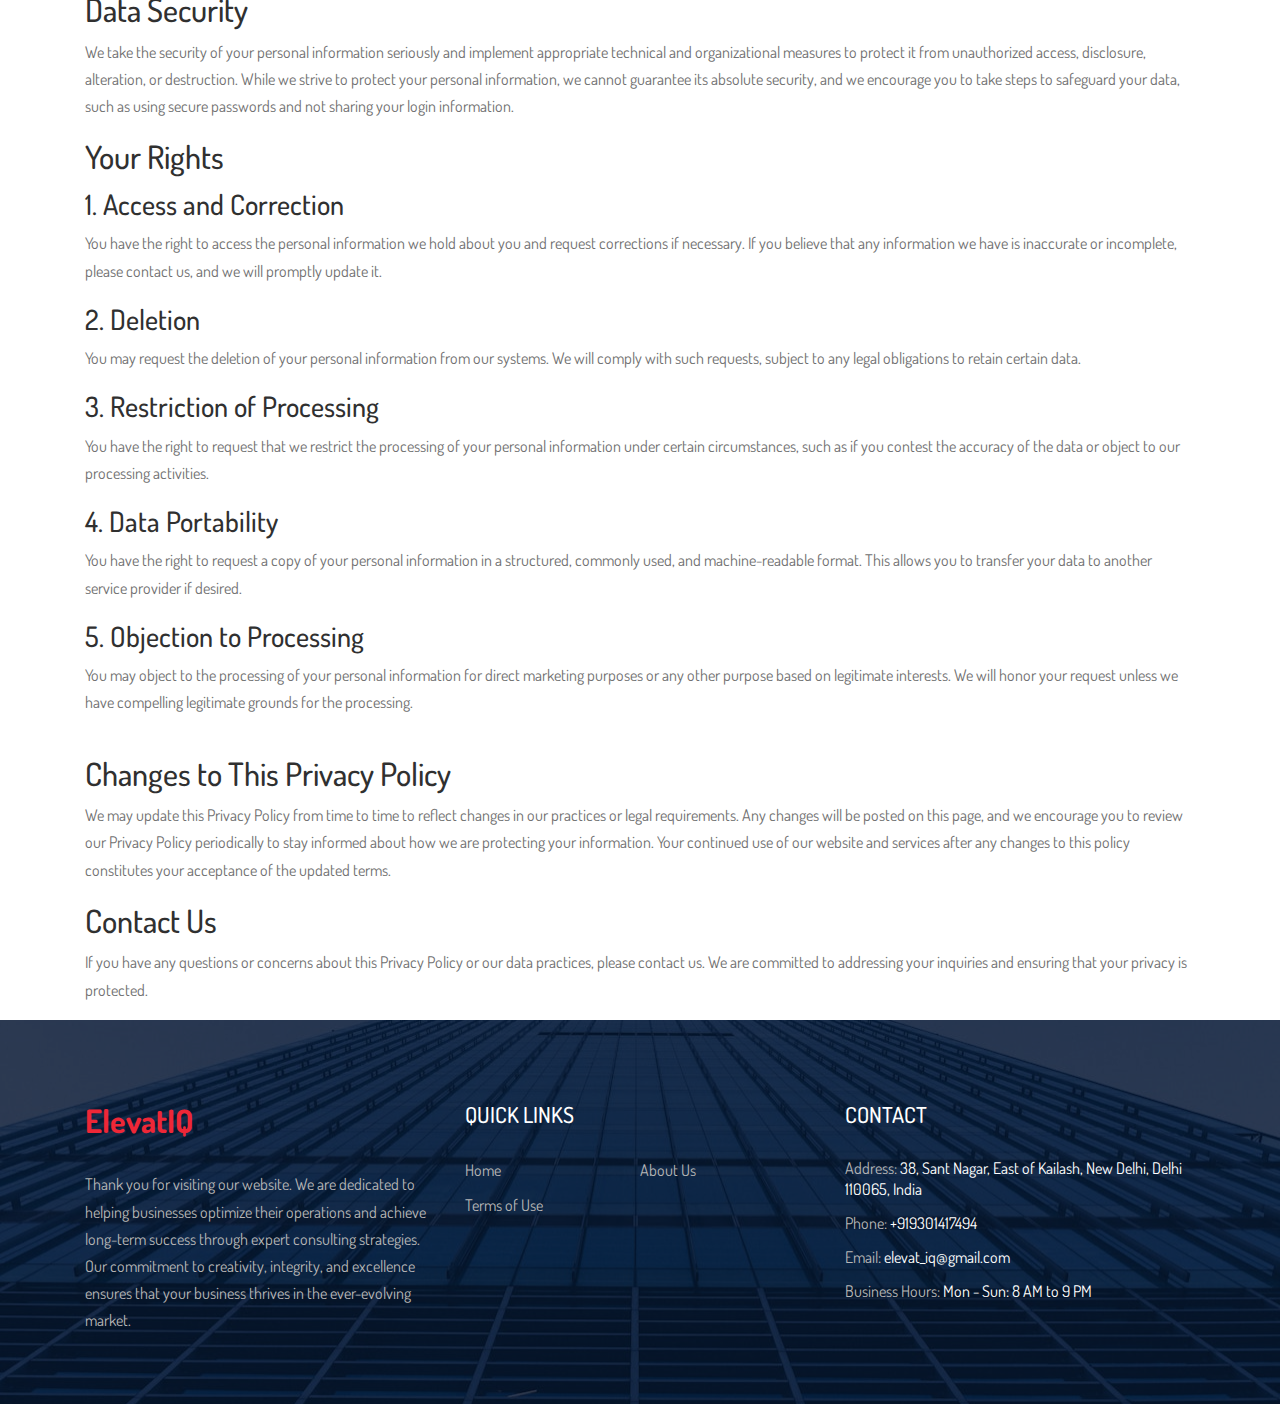
<file: privacy-policy.html>
<!DOCTYPE html>
<html lang="en">
    <head>
        <meta charset="UTF-8" />
        <meta name="description" content="" />
        <meta http-equiv="X-UA-Compatible" content="IE=edge" />
        <meta
            name="viewport"
            content="width=device-width, initial-scale=1, shrink-to-fit=no"
        />
        <!-- The above 4 meta tags *must* come first in the head; any other head content must come *after* these tags -->

        <!-- Title -->
        <title>ElevatIQ</title>

        <!-- Favicon -->
        <link rel="icon" href="img/core-img/favicon.ico" />

        <!-- Core Stylesheet -->
        <link rel="stylesheet" href="style.css" />
    </head>

    <body>
        <!-- Preloader -->
        <div class="preloader d-flex align-items-center justify-content-center">
            <div class="preloader-circle"></div>
            <div class="preloader-img">
                <img src="img/core-img/leaf.png" alt="" />
            </div>
        </div>

        <!-- ##### Header Area Start ##### -->
        <header
            class="header-area"
            style="background-color: #111111 !important"
        >
            <!-- ***** Top Header Area ***** -->
            <div class="top-header-area">
                <div class="container">
                    <div class="row">
                        <div class="col-12">
                            <div
                                class="top-header-content d-flex align-items-center justify-content-between"
                            >
                                <!-- Top Header Content -->
                                <div class="top-header-meta">
                                    <a
                                        href="#"
                                        data-toggle="tooltip"
                                        data-placement="bottom"
                                        title="infodeercreative@gmail.com"
                                        ><i
                                            class="fa fa-envelope-o"
                                            aria-hidden="true"
                                        ></i>
                                        <span
                                            >Email: elevat_iq@gmail.com</span
                                        ></a
                                    >
                                    <a
                                        href="#"
                                        data-toggle="tooltip"
                                        data-placement="bottom"
                                        title="+1 234 122 122"
                                        ><i
                                            class="fa fa-phone"
                                            aria-hidden="true"
                                        ></i>
                                        <span>Call Us: +919301417494</span></a
                                    >
                                </div>
                            </div>
                        </div>
                    </div>
                </div>
            </div>

            <!-- ***** Navbar Area ***** -->
            <div class="alazea-main-menu">
                <div class="classy-nav-container breakpoint-off">
                    <div class="container">
                        <!-- Menu -->
                        <nav
                            class="classy-navbar justify-content-between"
                            id="alazeaNav"
                        >
                            <!-- Nav Brand -->
                            <a href="index.html" class="nav-brand">
                                <h2
                                    style="
                                        color: #ee2737ff;
                                        font-weight: bold;
                                        margin-bottom: 0px;
                                    "
                                >
                                    ElevatIQ
                                </h2>
                            </a>

                            <!-- Navbar Toggler -->
                            <div class="classy-navbar-toggler">
                                <span class="navbarToggler">
                                    <span></span><span></span><span></span>
                                </span>
                            </div>

                            <!-- Menu -->
                            <div class="classy-menu">
                                <!-- Close Button -->
                                <div class="classycloseIcon">
                                    <div class="cross-wrap">
                                        <span class="top"></span
                                        ><span class="bottom"></span>
                                    </div>
                                </div>

                                <!-- Navbar Start -->
                                <div class="classynav">
                                    <ul>
                                        <li>
                                            <a href="index.html">Home</a>
                                        </li>
                                        <li>
                                            <a href="about.html">About Us</a>
                                        </li>
                                        <li>
                                            <a href="testimonilas.html"
                                                >Testimonilas</a
                                            >
                                        </li>
                                        <li>
                                            <a href="services.html">Services</a>
                                        </li>
                                        <li>
                                            <a href="contact.html">Contact</a>
                                        </li>
                                    </ul>
                                </div>
                                <!-- Navbar End -->
                            </div>
                        </nav>

                        <!-- Search Form -->
                        <div class="search-form">
                            <form action="#" method="get">
                                <input
                                    type="search"
                                    name="search"
                                    id="search"
                                    placeholder="Enter keywords &amp; press Enter..."
                                />
                                <button type="submit" class="d-none"></button>
                            </form>
                            <!-- Close Icon -->
                            <div class="closeIcon">
                                <i class="fa fa-times" aria-hidden="true"></i>
                            </div>
                        </div>
                    </div>
                </div>
            </div>
        </header>
        <!-- ##### Header Area End ##### -->
        <main>
            <article
                class="container additional-wrapper"
                style="margin-top: 120px"
            >
                <div class="page__content" style="padding: 20px 0px">
                    <h1>Privacy Policy</h1>
                    <h2>Introduction</h2>
                    <p>
                        We are committed to protecting the privacy and
                        confidentiality of our clients and visitors. This
                        Privacy Policy outlines how we collect, use, and protect
                        your personal information when you interact with our
                        consulting services. By using our website and services,
                        you consent to the practices described in this policy.
                    </p>

                    <h2>Information We Collect</h2>
                    <h3>1. Personal Information</h3>
                    <p>
                        When you engage with us, we may collect personal
                        information such as your name, contact details, and any
                        other information you choose to provide. This
                        information is collected when you fill out forms,
                        subscribe to our newsletters, or communicate with us via
                        email or other channels.
                    </p>

                    <h3>2. Usage Data</h3>
                    <p>
                        We may collect information about how you use our website
                        and services. This includes data such as your IP
                        address, browser type, operating system, pages visited,
                        and the date and time of your visit. This data helps us
                        understand how visitors interact with our website and
                        allows us to improve our services.
                    </p>

                    <h3>3. Cookies and Similar Technologies</h3>
                    <p>
                        Our website may use cookies and similar tracking
                        technologies to enhance your experience. Cookies are
                        small data files stored on your device that help us
                        remember your preferences and understand how you use our
                        site. You can control the use of cookies through your
                        browser settings, but disabling them may affect your
                        ability to use certain features of our website.
                    </p>

                    <h2>How We Use Your Information</h2>
                    <h3>1. Providing and Improving Services</h3>
                    <p>
                        We use your personal information to provide and improve
                        our consulting services. This includes responding to
                        inquiries, offering personalized consulting solutions,
                        and tailoring our services to meet your specific needs.
                    </p>

                    <h3>2. Communication</h3>
                    <p>
                        We may use your contact information to communicate with
                        you about updates, newsletters, promotional materials,
                        and other information related to our services. You can
                        opt-out of receiving these communications at any time.
                    </p>

                    <h3>3. Analytics and Research</h3>
                    <p>
                        We use usage data and cookies to analyze trends,
                        administer the website, track user movements, and gather
                        demographic information. This information helps us
                        improve our website's functionality and content.
                    </p>

                    <h3>4. Legal and Compliance</h3>
                    <p>
                        We may use your information to comply with legal
                        obligations, resolve disputes, and enforce our
                        agreements. This includes sharing information with legal
                        authorities if required by law.
                    </p>

                    <h2>Information Sharing and Disclosure</h2>
                    <h3>1. Third-Party Service Providers</h3>
                    <p>
                        We may share your personal information with third-party
                        service providers who assist us in operating our
                        website, conducting our business, or servicing you.
                        These providers are obligated to maintain the
                        confidentiality of your information and are prohibited
                        from using it for any other purpose.
                    </p>

                    <h3>2. Business Transfers</h3>
                    <p>
                        In the event of a merger, acquisition, or sale of
                        assets, your personal information may be transferred to
                        the acquiring company. We will notify you of any such
                        change and provide you with options regarding your
                        information.
                    </p>

                    <h3>3. Legal Requirements</h3>
                    <p>
                        We may disclose your personal information if required to
                        do so by law or in response to valid requests by public
                        authorities. This includes sharing information to
                        protect our rights, property, or safety, and that of our
                        clients and others.
                    </p>

                    <h2>Data Security</h2>
                    <p>
                        We take the security of your personal information
                        seriously and implement appropriate technical and
                        organizational measures to protect it from unauthorized
                        access, disclosure, alteration, or destruction. While we
                        strive to protect your personal information, we cannot
                        guarantee its absolute security, and we encourage you to
                        take steps to safeguard your data, such as using secure
                        passwords and not sharing your login information.
                    </p>

                    <h2>Your Rights</h2>
                    <h3>1. Access and Correction</h3>
                    <p>
                        You have the right to access the personal information we
                        hold about you and request corrections if necessary. If
                        you believe that any information we have is inaccurate
                        or incomplete, please contact us, and we will promptly
                        update it.
                    </p>

                    <h3>2. Deletion</h3>
                    <p>
                        You may request the deletion of your personal
                        information from our systems. We will comply with such
                        requests, subject to any legal obligations to retain
                        certain data.
                    </p>

                    <h3>3. Restriction of Processing</h3>
                    <p>
                        You have the right to request that we restrict the
                        processing of your personal information under certain
                        circumstances, such as if you contest the accuracy of
                        the data or object to our processing activities.
                    </p>

                    <h3>4. Data Portability</h3>
                    <p>
                        You have the right to request a copy of your personal
                        information in a structured, commonly used, and
                        machine-readable format. This allows you to transfer
                        your data to another service provider if desired.
                    </p>

                    <h3>5. Objection to Processing</h3>
                    <p>
                        You may object to the processing of your personal
                        information for direct marketing purposes or any other
                        purpose based on legitimate interests. We will honor
                        your request unless we have compelling legitimate
                        grounds for the processing.
                    </p>
                </div>

                <h2>Changes to This Privacy Policy</h2>
                <p>
                    We may update this Privacy Policy from time to time to
                    reflect changes in our practices or legal requirements. Any
                    changes will be posted on this page, and we encourage you to
                    review our Privacy Policy periodically to stay informed
                    about how we are protecting your information. Your continued
                    use of our website and services after any changes to this
                    policy constitutes your acceptance of the updated terms.
                </p>

                <h2>Contact Us</h2>
                <p>
                    If you have any questions or concerns about this Privacy
                    Policy or our data practices, please contact us. We are
                    committed to addressing your inquiries and ensuring that
                    your privacy is protected.
                </p>
            </article>
        </main>

        <!-- ##### Footer Area Start ##### -->
        <footer
            class="footer-area bg-img"
            style="background-image: url(img/bg-img/3.jpg)"
        >
            <!-- Main Footer Area -->
            <div class="main-footer-area">
                <div class="container">
                    <div class="row">
                        <!-- Single Footer Widget -->
                        <div class="col-12 col-sm-6 col-lg-4">
                            <div class="single-footer-widget">
                                <div class="footer-logo mb-30">
                                    <a href="index.html" class="nav-brand">
                                        <h2
                                            style="
                                                color: #ee2737ff;
                                                font-weight: bold;
                                                margin-bottom: 0px;
                                            "
                                        >
                                            ElevatIQ
                                        </h2>
                                    </a>
                                </div>
                                <p>
                                    Thank you for visiting our website. We are
                                    dedicated to helping businesses optimize
                                    their operations and achieve long-term
                                    success through expert consulting
                                    strategies. Our commitment to creativity,
                                    integrity, and excellence ensures that your
                                    business thrives in the ever-evolving
                                    market.
                                </p>
                            </div>
                        </div>

                        <!-- Single Footer Widget -->
                        <div class="col-12 col-sm-6 col-lg-4">
                            <div class="single-footer-widget">
                                <div class="widget-title">
                                    <h5>QUICK LINKS</h5>
                                </div>
                                <nav class="widget-nav">
                                    <ul>
                                        <li><a href="index.html">Home</a></li>
                                        <li>
                                            <a href="about.html">About Us</a>
                                        </li>

                                        <li>
                                            <a href="terms-of-use.html"
                                                >Terms of Use</a
                                            >
                                        </li>
                                    </ul>
                                </nav>
                            </div>
                        </div>

                        <!-- Single Footer Widget -->
                        <div class="col-12 col-sm-6 col-lg-4">
                            <div class="single-footer-widget">
                                <div class="widget-title">
                                    <h5>CONTACT</h5>
                                </div>
                                <div class="contact-information">
                                    <p>
                                        <span>Address:</span> 38, Sant Nagar,
                                        East of Kailash, New Delhi, Delhi
                                        110065, India
                                    </p>
                                    <p><span>Phone:</span> +919301417494</p>
                                    <p>
                                        <span>Email:</span>
                                        elevat_iq@gmail.com
                                    </p>
                                    <p>
                                        <span>Business Hours:</span> Mon - Sun:
                                        8 AM to 9 PM
                                    </p>
                                </div>
                            </div>
                        </div>
                    </div>
                </div>
            </div>
        </footer>

        <!-- ##### Footer Area End ##### -->

        <!-- Cookie banner -->
        <div class="cookie-wrapper show">
            <div>
                <i class="bx bx-cookie"></i>
                <h2 style="text-align: center">Cookie Consent</h2>
            </div>

            <div class="data">
                <p>
                    This website uses cookies to provide you with a superior and
                    more relevant browsing experience on the site.
                    <a href="privacy-policy.html">Learn more...</a>
                </p>
            </div>

            <div class="buttons">
                <button class="cookie-button" id="acceptBtn">Accept</button>
                <button class="cookie-button" id="declineBtn">Decline</button>
            </div>
        </div>
        <!-- End Cookie banner -->

        <!-- ##### All Javascript Files ##### -->
        <!-- jQuery-2.2.4 js -->
        <script src="js/jquery/jquery-2.2.4.min.js"></script>
        <!-- Popper js -->
        <script src="js/bootstrap/popper.min.js"></script>
        <!-- Bootstrap js -->
        <script src="js/bootstrap/bootstrap.min.js"></script>
        <!-- All Plugins js -->
        <script src="js/plugins/plugins.js"></script>
        <!-- Active js -->
        <script src="js/active.js"></script>
        <script src="js/cookiebanner.js"></script>
    </body>
</html>
</file>
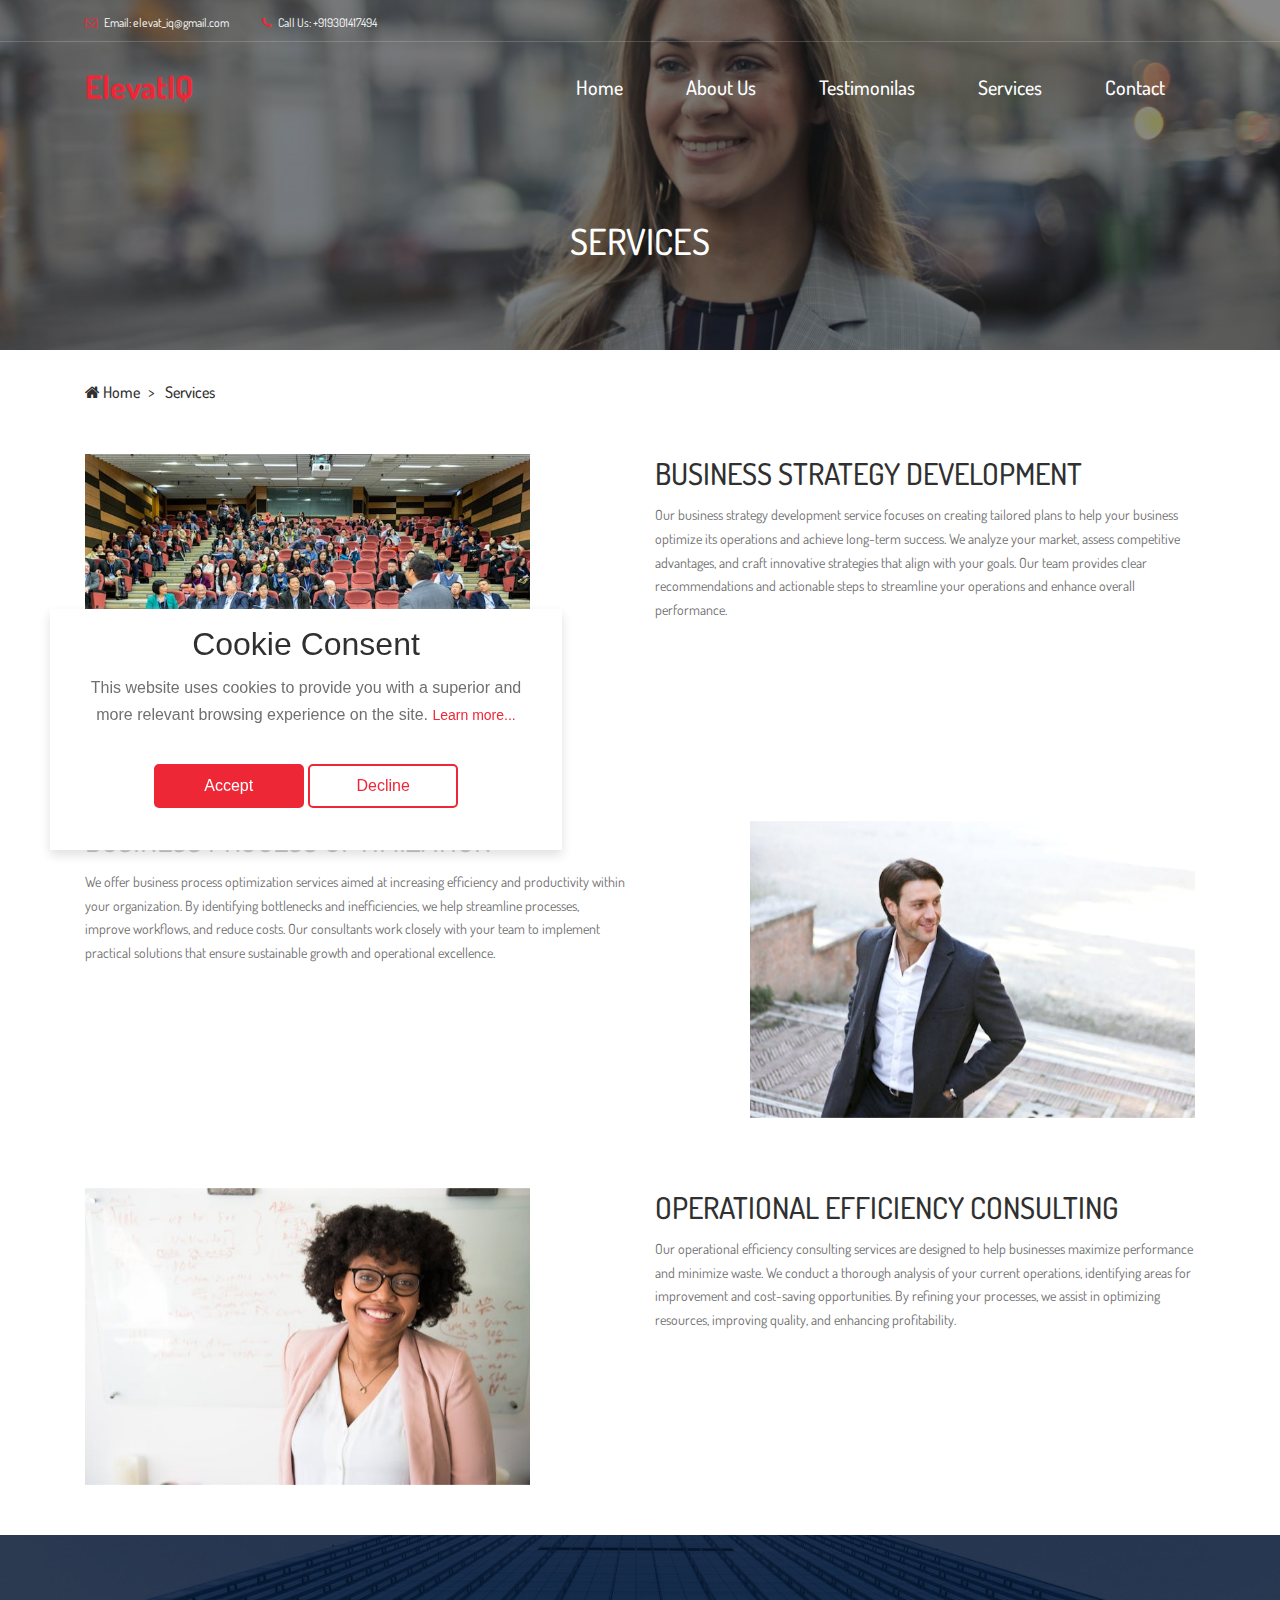
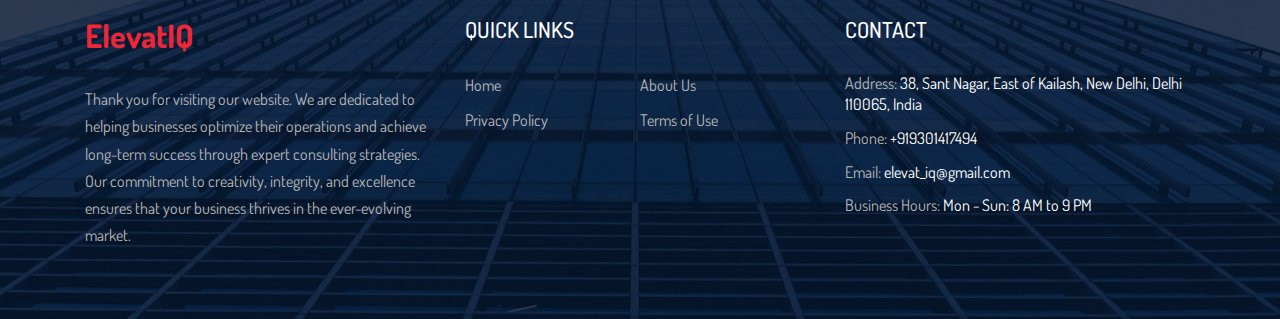
<file: services.html>
<!DOCTYPE html>
<html lang="en">
    <head>
        <meta charset="UTF-8" />
        <meta name="description" content="" />
        <meta http-equiv="X-UA-Compatible" content="IE=edge" />
        <meta
            name="viewport"
            content="width=device-width, initial-scale=1, shrink-to-fit=no"
        />
        <!-- The above 4 meta tags *must* come first in the head; any other head content must come *after* these tags -->

        <!-- Title -->
        <title>ElevatIQ</title>

        <!-- Favicon -->
        <link rel="icon" href="img/core-img/favicon.ico" />

        <!-- Core Stylesheet -->
        <link rel="stylesheet" href="style.css" />
    </head>

    <body>
        <!-- Preloader -->
        <div class="preloader d-flex align-items-center justify-content-center">
            <div class="preloader-circle"></div>
            <div class="preloader-img">
                <img src="img/core-img/leaf.png" alt="" />
            </div>
        </div>

        <!-- ##### Header Area Start ##### -->
        <header class="header-area">
            <!-- ***** Top Header Area ***** -->
            <div class="top-header-area">
                <div class="container">
                    <div class="row">
                        <div class="col-12">
                            <div
                                class="top-header-content d-flex align-items-center justify-content-between"
                            >
                                <!-- Top Header Content -->
                                <div class="top-header-meta">
                                    <a
                                        href="#"
                                        data-toggle="tooltip"
                                        data-placement="bottom"
                                        title="infodeercreative@gmail.com"
                                        ><i
                                            class="fa fa-envelope-o"
                                            aria-hidden="true"
                                        ></i>
                                        <span
                                            >Email: elevat_iq@gmail.com</span
                                        ></a
                                    >
                                    <a
                                        href="#"
                                        data-toggle="tooltip"
                                        data-placement="bottom"
                                        title="+1 234 122 122"
                                        ><i
                                            class="fa fa-phone"
                                            aria-hidden="true"
                                        ></i>
                                        <span>Call Us: +919301417494</span></a
                                    >
                                </div>
                            </div>
                        </div>
                    </div>
                </div>
            </div>

            <!-- ***** Navbar Area ***** -->
            <div class="alazea-main-menu">
                <div class="classy-nav-container breakpoint-off">
                    <div class="container">
                        <!-- Menu -->
                        <nav
                            class="classy-navbar justify-content-between"
                            id="alazeaNav"
                        >
                            <!-- Nav Brand -->
                            <a href="index.html" class="nav-brand">
                                <h2
                                    style="
                                        color: #ee2737ff;
                                        font-weight: bold;
                                        margin-bottom: 0px;
                                    "
                                >
                                    ElevatIQ
                                </h2>
                            </a>

                            <!-- Navbar Toggler -->
                            <div class="classy-navbar-toggler">
                                <span class="navbarToggler">
                                    <span></span><span></span><span></span>
                                </span>
                            </div>

                            <!-- Menu -->
                            <div class="classy-menu">
                                <!-- Close Button -->
                                <div class="classycloseIcon">
                                    <div class="cross-wrap">
                                        <span class="top"></span
                                        ><span class="bottom"></span>
                                    </div>
                                </div>

                                <!-- Navbar Start -->
                                <div class="classynav">
                                    <ul>
                                        <li>
                                            <a href="index.html">Home</a>
                                        </li>
                                        <li>
                                            <a href="about.html">About Us</a>
                                        </li>
                                        <li>
                                            <a href="testimonilas.html"
                                                >Testimonilas</a
                                            >
                                        </li>
                                        <li>
                                            <a href="services.html">Services</a>
                                        </li>
                                        <li>
                                            <a href="contact.html">Contact</a>
                                        </li>
                                    </ul>
                                </div>
                                <!-- Navbar End -->
                            </div>
                        </nav>

                        <!-- Search Form -->
                        <div class="search-form">
                            <form action="#" method="get">
                                <input
                                    type="search"
                                    name="search"
                                    id="search"
                                    placeholder="Enter keywords &amp; press Enter..."
                                />
                                <button type="submit" class="d-none"></button>
                            </form>
                            <!-- Close Icon -->
                            <div class="closeIcon">
                                <i class="fa fa-times" aria-hidden="true"></i>
                            </div>
                        </div>
                    </div>
                </div>
            </div>
        </header>
        <!-- ##### Header Area End ##### -->

        <!-- ##### Breadcrumb Area Start ##### -->
        <div class="breadcrumb-area">
            <!-- Top Breadcrumb Area -->
            <div
                class="top-breadcrumb-area bg-img bg-overlay d-flex align-items-center justify-content-center"
                style="background-image: url(img/bg-img/61.jpg)"
            >
                <h2>Services</h2>
            </div>

            <div class="container">
                <div class="row">
                    <div class="col-12">
                        <nav aria-label="breadcrumb">
                            <ol class="breadcrumb">
                                <li class="breadcrumb-item">
                                    <a href="#"
                                        ><i class="fa fa-home"></i> Home</a
                                    >
                                </li>
                                <li class="breadcrumb-item">
                                    <a href="#">Services</a>
                                </li>
                            </ol>
                        </nav>
                    </div>
                </div>
            </div>
        </div>
        <!-- ##### Breadcrumb Area End ##### -->

        <!-- ##### Single Product Details Area Start ##### -->
        <section class="single_product_details_area mb-50">
            <div class="produts-details--content mb-50">
                <div class="container">
                    <div
                        class="row justify-content-between"
                        style="margin-bottom: 70px"
                    >
                        <div class="col-12 col-md-6 col-lg-5">
                            <div class="single_product_thumb">
                                <div
                                    id="product_details_slider"
                                    class="carousel slide"
                                    data-ride="carousel"
                                >
                                    <div class="carousel-inner">
                                        <div class="carousel-item active">
                                            <img
                                                class="d-block w-100"
                                                src="img/bg-img/49.jpg"
                                                alt="1"
                                            />
                                        </div>
                                    </div>
                                </div>
                            </div>
                        </div>

                        <div class="col-12 col-md-6">
                            <div class="single_product_desc">
                                <h4 class="title">
                                    Business Strategy Development
                                </h4>
                                <div class="short_overview">
                                    <p>
                                        Our business strategy development
                                        service focuses on creating tailored
                                        plans to help your business optimize its
                                        operations and achieve long-term
                                        success. We analyze your market, assess
                                        competitive advantages, and craft
                                        innovative strategies that align with
                                        your goals. Our team provides clear
                                        recommendations and actionable steps to
                                        streamline your operations and enhance
                                        overall performance.
                                    </p>
                                </div>
                            </div>
                        </div>
                    </div>
                    <div
                        class="row justify-content-between"
                        style="margin-bottom: 70px; flex-direction: row-reverse"
                    >
                        <div class="col-12 col-md-6 col-lg-5">
                            <div class="single_product_thumb">
                                <div
                                    id="product_details_slider"
                                    class="carousel slide"
                                    data-ride="carousel"
                                >
                                    <div class="carousel-inner">
                                        <div class="carousel-item active">
                                            <img
                                                class="d-block w-100"
                                                src="img/bg-img/50.jpg"
                                                alt="1"
                                            />
                                        </div>
                                    </div>
                                </div>
                            </div>
                        </div>

                        <div class="col-12 col-md-6">
                            <div class="single_product_desc">
                                <h4 class="title">
                                    Business Process Optimization
                                </h4>
                                <div class="short_overview">
                                    <p>
                                        We offer business process optimization
                                        services aimed at increasing efficiency
                                        and productivity within your
                                        organization. By identifying bottlenecks
                                        and inefficiencies, we help streamline
                                        processes, improve workflows, and reduce
                                        costs. Our consultants work closely with
                                        your team to implement practical
                                        solutions that ensure sustainable growth
                                        and operational excellence.
                                    </p>
                                </div>
                            </div>
                        </div>
                    </div>
                    <div class="row justify-content-between">
                        <div class="col-12 col-md-6 col-lg-5">
                            <div class="single_product_thumb">
                                <div
                                    id="product_details_slider"
                                    class="carousel slide"
                                    data-ride="carousel"
                                >
                                    <div class="carousel-inner">
                                        <div class="carousel-item active">
                                            <img
                                                class="d-block w-100"
                                                src="img/bg-img/51.jpg"
                                                alt="1"
                                            />
                                        </div>
                                    </div>
                                </div>
                            </div>
                        </div>

                        <div class="col-12 col-md-6">
                            <div class="single_product_desc">
                                <h4 class="title">
                                    Operational Efficiency Consulting
                                </h4>
                                <div class="short_overview">
                                    <p>
                                        Our operational efficiency consulting
                                        services are designed to help businesses
                                        maximize performance and minimize waste.
                                        We conduct a thorough analysis of your
                                        current operations, identifying areas
                                        for improvement and cost-saving
                                        opportunities. By refining your
                                        processes, we assist in optimizing
                                        resources, improving quality, and
                                        enhancing profitability.
                                    </p>
                                </div>
                            </div>
                        </div>
                    </div>
                </div>
            </div>
        </section>
        <!-- ##### Single Product Details Area End ##### -->

        <!-- ##### Footer Area Start ##### -->
        <footer
            class="footer-area bg-img"
            style="background-image: url(img/bg-img/3.jpg)"
        >
            <!-- Main Footer Area -->
            <div class="main-footer-area">
                <div class="container">
                    <div class="row">
                        <!-- Single Footer Widget -->
                        <div class="col-12 col-sm-6 col-lg-4">
                            <div class="single-footer-widget">
                                <div class="footer-logo mb-30">
                                    <a href="index.html" class="nav-brand">
                                        <h2
                                            style="
                                                color: #ee2737ff;
                                                font-weight: bold;
                                                margin-bottom: 0px;
                                            "
                                        >
                                            ElevatIQ
                                        </h2>
                                    </a>
                                </div>
                                <p>
                                    Thank you for visiting our website. We are
                                    dedicated to helping businesses optimize
                                    their operations and achieve long-term
                                    success through expert consulting
                                    strategies. Our commitment to creativity,
                                    integrity, and excellence ensures that your
                                    business thrives in the ever-evolving
                                    market.
                                </p>
                            </div>
                        </div>

                        <!-- Single Footer Widget -->
                        <div class="col-12 col-sm-6 col-lg-4">
                            <div class="single-footer-widget">
                                <div class="widget-title">
                                    <h5>QUICK LINKS</h5>
                                </div>
                                <nav class="widget-nav">
                                    <ul>
                                        <li><a href="index.html">Home</a></li>
                                        <li>
                                            <a href="about.html">About Us</a>
                                        </li>
                                        <li>
                                            <a href="privacy-policy.html"
                                                >Privacy Policy</a
                                            >
                                        </li>
                                        <li>
                                            <a href="terms-of-use.html"
                                                >Terms of Use</a
                                            >
                                        </li>
                                    </ul>
                                </nav>
                            </div>
                        </div>

                        <!-- Single Footer Widget -->
                        <div class="col-12 col-sm-6 col-lg-4">
                            <div class="single-footer-widget">
                                <div class="widget-title">
                                    <h5>CONTACT</h5>
                                </div>
                                <div class="contact-information">
                                    <p>
                                        <span>Address:</span> 38, Sant Nagar,
                                        East of Kailash, New Delhi, Delhi
                                        110065, India
                                    </p>
                                    <p><span>Phone:</span> +919301417494</p>
                                    <p>
                                        <span>Email:</span>
                                        elevat_iq@gmail.com
                                    </p>
                                    <p>
                                        <span>Business Hours:</span> Mon - Sun:
                                        8 AM to 9 PM
                                    </p>
                                </div>
                            </div>
                        </div>
                    </div>
                </div>
            </div>
        </footer>

        <!-- ##### Footer Area End ##### -->

        <!-- Cookie banner -->
        <div class="cookie-wrapper show">
            <div>
                <i class="bx bx-cookie"></i>
                <h2 style="text-align: center">Cookie Consent</h2>
            </div>

            <div class="data">
                <p>
                    This website uses cookies to provide you with a superior and
                    more relevant browsing experience on the site.
                    <a href="privacy-policy.html">Learn more...</a>
                </p>
            </div>

            <div class="buttons">
                <button class="cookie-button" id="acceptBtn">Accept</button>
                <button class="cookie-button" id="declineBtn">Decline</button>
            </div>
        </div>
        <!-- End Cookie banner -->

        <!-- ##### All Javascript Files ##### -->
        <!-- jQuery-2.2.4 js -->
        <script src="js/jquery/jquery-2.2.4.min.js"></script>
        <!-- Popper js -->
        <script src="js/bootstrap/popper.min.js"></script>
        <!-- Bootstrap js -->
        <script src="js/bootstrap/bootstrap.min.js"></script>
        <!-- All Plugins js -->
        <script src="js/plugins/plugins.js"></script>
        <!-- Active js -->
        <script src="js/active.js"></script>
        <script src="js/cookiebanner.js"></script>
    </body>
</html>
</file>
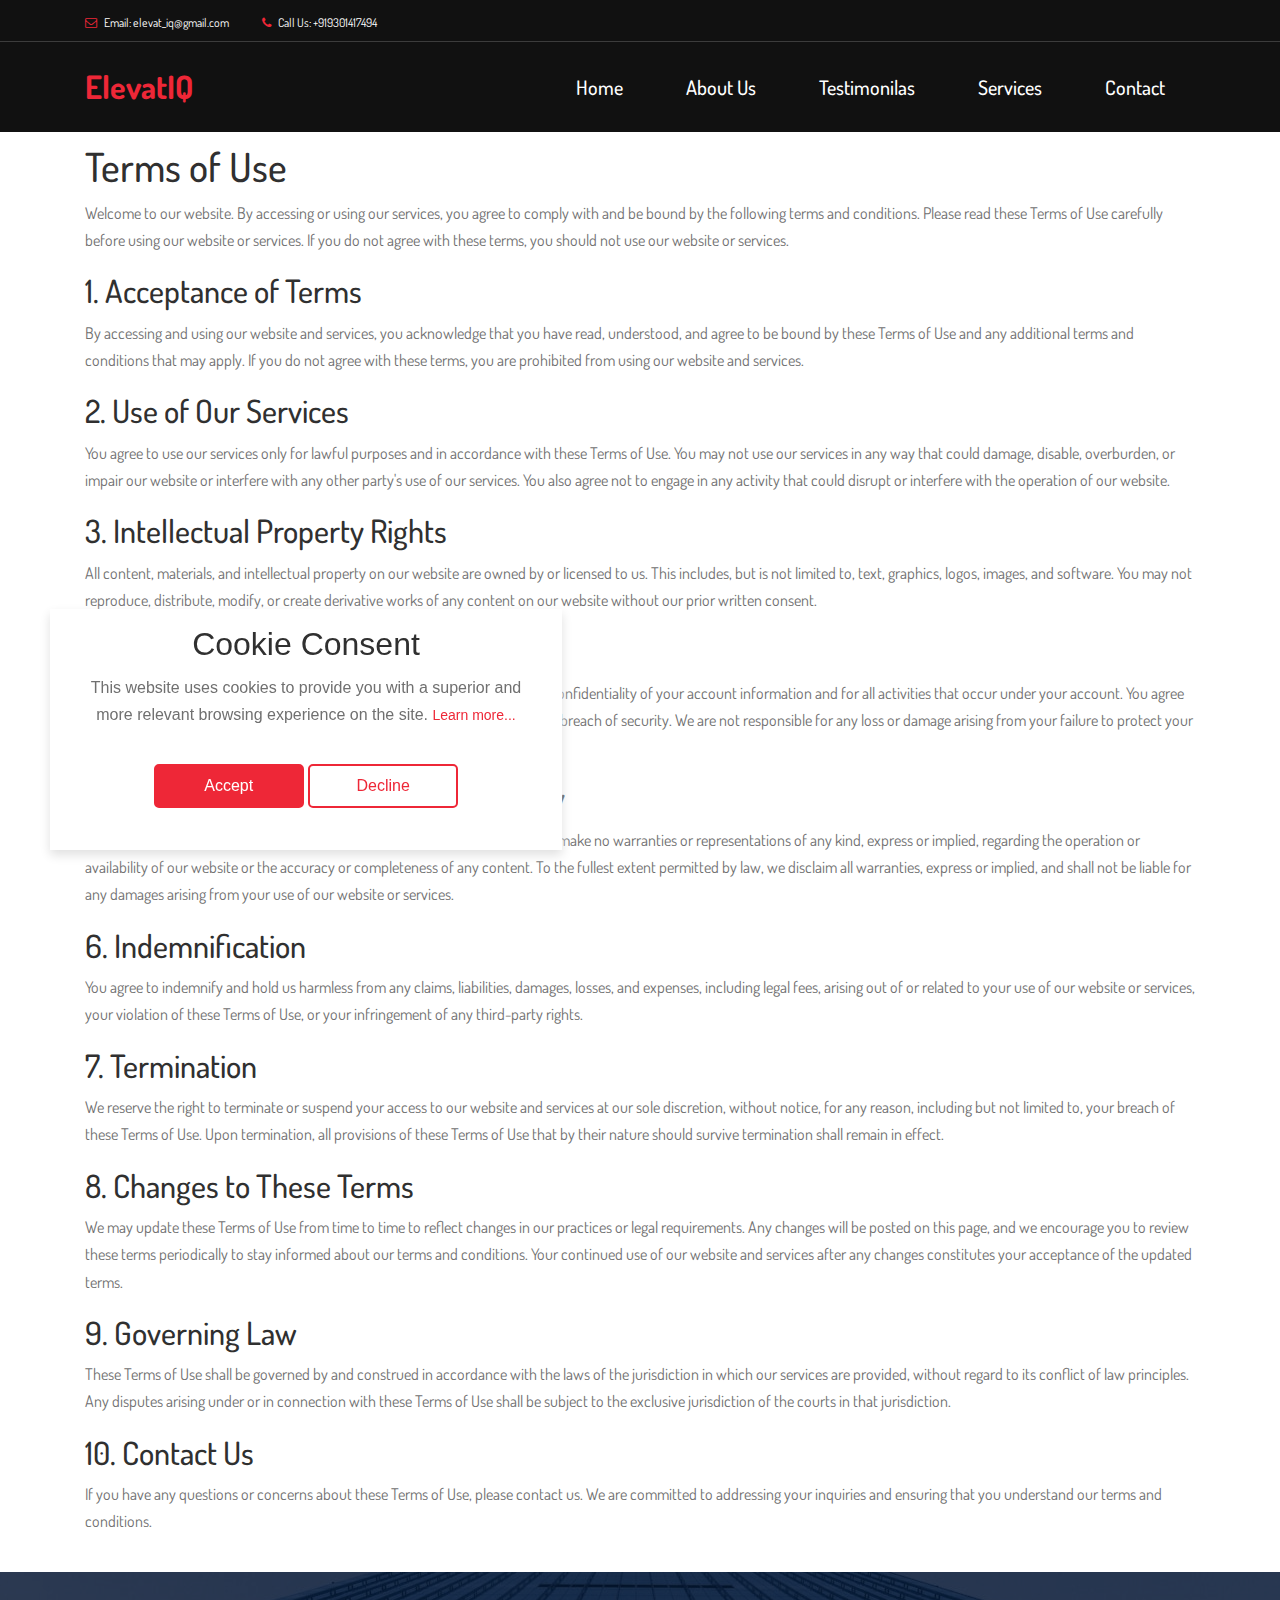
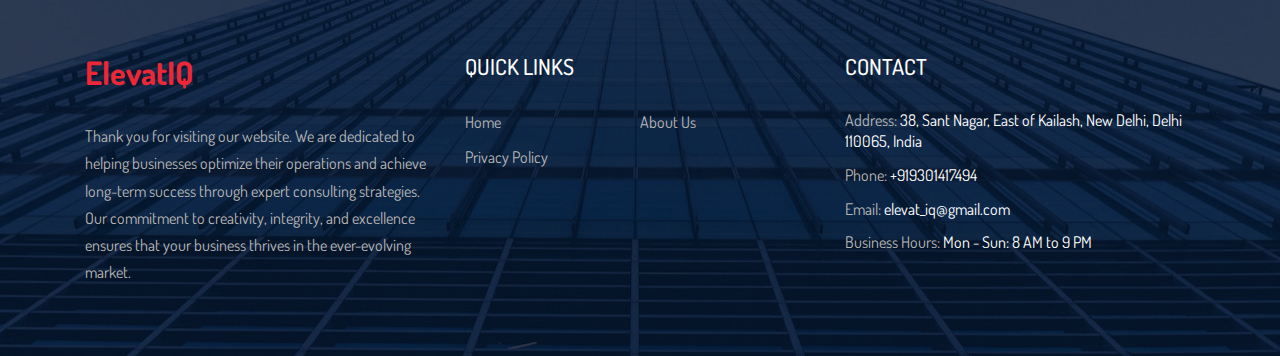
<file: terms-of-use.html>
<!DOCTYPE html>
<html lang="en">
    <head>
        <meta charset="UTF-8" />
        <meta name="description" content="" />
        <meta http-equiv="X-UA-Compatible" content="IE=edge" />
        <meta
            name="viewport"
            content="width=device-width, initial-scale=1, shrink-to-fit=no"
        />
        <!-- The above 4 meta tags *must* come first in the head; any other head content must come *after* these tags -->

        <!-- Title -->
        <title>ElevatIQ</title>

        <!-- Favicon -->
        <link rel="icon" href="img/core-img/favicon.ico" />

        <!-- Core Stylesheet -->
        <link rel="stylesheet" href="style.css" />
    </head>

    <body>
        <!-- Preloader -->
        <div class="preloader d-flex align-items-center justify-content-center">
            <div class="preloader-circle"></div>
            <div class="preloader-img">
                <img src="img/core-img/leaf.png" alt="" />
            </div>
        </div>

        <!-- ##### Header Area Start ##### -->
        <header
            class="header-area"
            style="background-color: #111111 !important"
        >
            <!-- ***** Top Header Area ***** -->
            <div class="top-header-area">
                <div class="container">
                    <div class="row">
                        <div class="col-12">
                            <div
                                class="top-header-content d-flex align-items-center justify-content-between"
                            >
                                <!-- Top Header Content -->
                                <div class="top-header-meta">
                                    <a
                                        href="#"
                                        data-toggle="tooltip"
                                        data-placement="bottom"
                                        title="infodeercreative@gmail.com"
                                        ><i
                                            class="fa fa-envelope-o"
                                            aria-hidden="true"
                                        ></i>
                                        <span
                                            >Email: elevat_iq@gmail.com</span
                                        ></a
                                    >
                                    <a
                                        href="#"
                                        data-toggle="tooltip"
                                        data-placement="bottom"
                                        title="+1 234 122 122"
                                        ><i
                                            class="fa fa-phone"
                                            aria-hidden="true"
                                        ></i>
                                        <span>Call Us: +919301417494</span></a
                                    >
                                </div>
                            </div>
                        </div>
                    </div>
                </div>
            </div>

            <!-- ***** Navbar Area ***** -->
            <div class="alazea-main-menu">
                <div class="classy-nav-container breakpoint-off">
                    <div class="container">
                        <!-- Menu -->
                        <nav
                            class="classy-navbar justify-content-between"
                            id="alazeaNav"
                        >
                            <!-- Nav Brand -->
                            <a href="index.html" class="nav-brand">
                                <h2
                                    style="
                                        color: #ee2737ff;
                                        font-weight: bold;
                                        margin-bottom: 0px;
                                    "
                                >
                                    ElevatIQ
                                </h2>
                            </a>

                            <!-- Navbar Toggler -->
                            <div class="classy-navbar-toggler">
                                <span class="navbarToggler">
                                    <span></span><span></span><span></span>
                                </span>
                            </div>

                            <!-- Menu -->
                            <div class="classy-menu">
                                <!-- Close Button -->
                                <div class="classycloseIcon">
                                    <div class="cross-wrap">
                                        <span class="top"></span
                                        ><span class="bottom"></span>
                                    </div>
                                </div>

                                <!-- Navbar Start -->
                                <div class="classynav">
                                    <ul>
                                        <li>
                                            <a href="index.html">Home</a>
                                        </li>
                                        <li>
                                            <a href="about.html">About Us</a>
                                        </li>
                                        <li>
                                            <a href="testimonilas.html"
                                                >Testimonilas</a
                                            >
                                        </li>
                                        <li>
                                            <a href="services.html">Services</a>
                                        </li>
                                        <li>
                                            <a href="contact.html">Contact</a>
                                        </li>
                                    </ul>
                                </div>
                                <!-- Navbar End -->
                            </div>
                        </nav>

                        <!-- Search Form -->
                        <div class="search-form">
                            <form action="#" method="get">
                                <input
                                    type="search"
                                    name="search"
                                    id="search"
                                    placeholder="Enter keywords &amp; press Enter..."
                                />
                                <button type="submit" class="d-none"></button>
                            </form>
                            <!-- Close Icon -->
                            <div class="closeIcon">
                                <i class="fa fa-times" aria-hidden="true"></i>
                            </div>
                        </div>
                    </div>
                </div>
            </div>
        </header>
        <!-- ##### Header Area End ##### -->

        <main>
            <article
                class="container additional-wrapper"
                style="margin-top: 120px"
            >
                <div class="page__content" style="padding: 20px 0px">
                    <h1>Terms of Use</h1>
                    <p>
                        Welcome to our website. By accessing or using our
                        services, you agree to comply with and be bound by the
                        following terms and conditions. Please read these Terms
                        of Use carefully before using our website or services.
                        If you do not agree with these terms, you should not use
                        our website or services.
                    </p>

                    <h2>1. Acceptance of Terms</h2>
                    <p>
                        By accessing and using our website and services, you
                        acknowledge that you have read, understood, and agree to
                        be bound by these Terms of Use and any additional terms
                        and conditions that may apply. If you do not agree with
                        these terms, you are prohibited from using our website
                        and services.
                    </p>

                    <h2>2. Use of Our Services</h2>
                    <p>
                        You agree to use our services only for lawful purposes
                        and in accordance with these Terms of Use. You may not
                        use our services in any way that could damage, disable,
                        overburden, or impair our website or interfere with any
                        other party's use of our services. You also agree not to
                        engage in any activity that could disrupt or interfere
                        with the operation of our website.
                    </p>

                    <h2>3. Intellectual Property Rights</h2>
                    <p>
                        All content, materials, and intellectual property on our
                        website are owned by or licensed to us. This includes,
                        but is not limited to, text, graphics, logos, images,
                        and software. You may not reproduce, distribute, modify,
                        or create derivative works of any content on our website
                        without our prior written consent.
                    </p>

                    <h2>4. User Responsibilities</h2>
                    <p>
                        As a user of our website and services, you are
                        responsible for maintaining the confidentiality of your
                        account information and for all activities that occur
                        under your account. You agree to notify us immediately
                        of any unauthorized use of your account or any other
                        breach of security. We are not responsible for any loss
                        or damage arising from your failure to protect your
                        account information.
                    </p>

                    <h2>5. Disclaimers and Limitation of Liability</h2>
                    <p>
                        Our website and services are provided on an "as-is" and
                        "as-available" basis. We make no warranties or
                        representations of any kind, express or implied,
                        regarding the operation or availability of our website
                        or the accuracy or completeness of any content. To the
                        fullest extent permitted by law, we disclaim all
                        warranties, express or implied, and shall not be liable
                        for any damages arising from your use of our website or
                        services.
                    </p>

                    <h2>6. Indemnification</h2>
                    <p>
                        You agree to indemnify and hold us harmless from any
                        claims, liabilities, damages, losses, and expenses,
                        including legal fees, arising out of or related to your
                        use of our website or services, your violation of these
                        Terms of Use, or your infringement of any third-party
                        rights.
                    </p>

                    <h2>7. Termination</h2>
                    <p>
                        We reserve the right to terminate or suspend your access
                        to our website and services at our sole discretion,
                        without notice, for any reason, including but not
                        limited to, your breach of these Terms of Use. Upon
                        termination, all provisions of these Terms of Use that
                        by their nature should survive termination shall remain
                        in effect.
                    </p>

                    <h2>8. Changes to These Terms</h2>
                    <p>
                        We may update these Terms of Use from time to time to
                        reflect changes in our practices or legal requirements.
                        Any changes will be posted on this page, and we
                        encourage you to review these terms periodically to stay
                        informed about our terms and conditions. Your continued
                        use of our website and services after any changes
                        constitutes your acceptance of the updated terms.
                    </p>

                    <h2>9. Governing Law</h2>
                    <p>
                        These Terms of Use shall be governed by and construed in
                        accordance with the laws of the jurisdiction in which
                        our services are provided, without regard to its
                        conflict of law principles. Any disputes arising under
                        or in connection with these Terms of Use shall be
                        subject to the exclusive jurisdiction of the courts in
                        that jurisdiction.
                    </p>

                    <h2>10. Contact Us</h2>
                    <p>
                        If you have any questions or concerns about these Terms
                        of Use, please contact us. We are committed to
                        addressing your inquiries and ensuring that you
                        understand our terms and conditions.
                    </p>
                </div>
            </article>
        </main>
        <!-- ##### Footer Area Start ##### -->
        <footer
            class="footer-area bg-img"
            style="background-image: url(img/bg-img/3.jpg)"
        >
            <!-- Main Footer Area -->
            <div class="main-footer-area">
                <div class="container">
                    <div class="row">
                        <!-- Single Footer Widget -->
                        <div class="col-12 col-sm-6 col-lg-4">
                            <div class="single-footer-widget">
                                <div class="footer-logo mb-30">
                                    <a href="index.html" class="nav-brand">
                                        <h2
                                            style="
                                                color: #ee2737ff;
                                                font-weight: bold;
                                                margin-bottom: 0px;
                                            "
                                        >
                                            ElevatIQ
                                        </h2>
                                    </a>
                                </div>
                                <p>
                                    Thank you for visiting our website. We are
                                    dedicated to helping businesses optimize
                                    their operations and achieve long-term
                                    success through expert consulting
                                    strategies. Our commitment to creativity,
                                    integrity, and excellence ensures that your
                                    business thrives in the ever-evolving
                                    market.
                                </p>
                            </div>
                        </div>

                        <!-- Single Footer Widget -->
                        <div class="col-12 col-sm-6 col-lg-4">
                            <div class="single-footer-widget">
                                <div class="widget-title">
                                    <h5>QUICK LINKS</h5>
                                </div>
                                <nav class="widget-nav">
                                    <ul>
                                        <li><a href="index.html">Home</a></li>
                                        <li>
                                            <a href="about.html">About Us</a>
                                        </li>
                                        <li>
                                            <a href="privacy-policy.html"
                                                >Privacy Policy</a
                                            >
                                        </li>
                                    </ul>
                                </nav>
                            </div>
                        </div>

                        <!-- Single Footer Widget -->
                        <div class="col-12 col-sm-6 col-lg-4">
                            <div class="single-footer-widget">
                                <div class="widget-title">
                                    <h5>CONTACT</h5>
                                </div>
                                <div class="contact-information">
                                    <p>
                                        <span>Address:</span> 38, Sant Nagar,
                                        East of Kailash, New Delhi, Delhi
                                        110065, India
                                    </p>
                                    <p><span>Phone:</span> +919301417494</p>
                                    <p>
                                        <span>Email:</span>
                                        elevat_iq@gmail.com
                                    </p>
                                    <p>
                                        <span>Business Hours:</span> Mon - Sun:
                                        8 AM to 9 PM
                                    </p>
                                </div>
                            </div>
                        </div>
                    </div>
                </div>
            </div>
        </footer>

        <!-- ##### Footer Area End ##### -->

        <!-- Cookie banner -->
        <div class="cookie-wrapper show">
            <div>
                <i class="bx bx-cookie"></i>
                <h2 style="text-align: center">Cookie Consent</h2>
            </div>

            <div class="data">
                <p>
                    This website uses cookies to provide you with a superior and
                    more relevant browsing experience on the site.
                    <a href="privacy-policy.html">Learn more...</a>
                </p>
            </div>

            <div class="buttons">
                <button class="cookie-button" id="acceptBtn">Accept</button>
                <button class="cookie-button" id="declineBtn">Decline</button>
            </div>
        </div>
        <!-- End Cookie banner -->

        <!-- ##### All Javascript Files ##### -->
        <!-- jQuery-2.2.4 js -->
        <script src="js/jquery/jquery-2.2.4.min.js"></script>
        <!-- Popper js -->
        <script src="js/bootstrap/popper.min.js"></script>
        <!-- Bootstrap js -->
        <script src="js/bootstrap/bootstrap.min.js"></script>
        <!-- All Plugins js -->
        <script src="js/plugins/plugins.js"></script>
        <!-- Active js -->
        <script src="js/active.js"></script>
        <script src="js/cookiebanner.js"></script>
    </body>
</html>
</file>
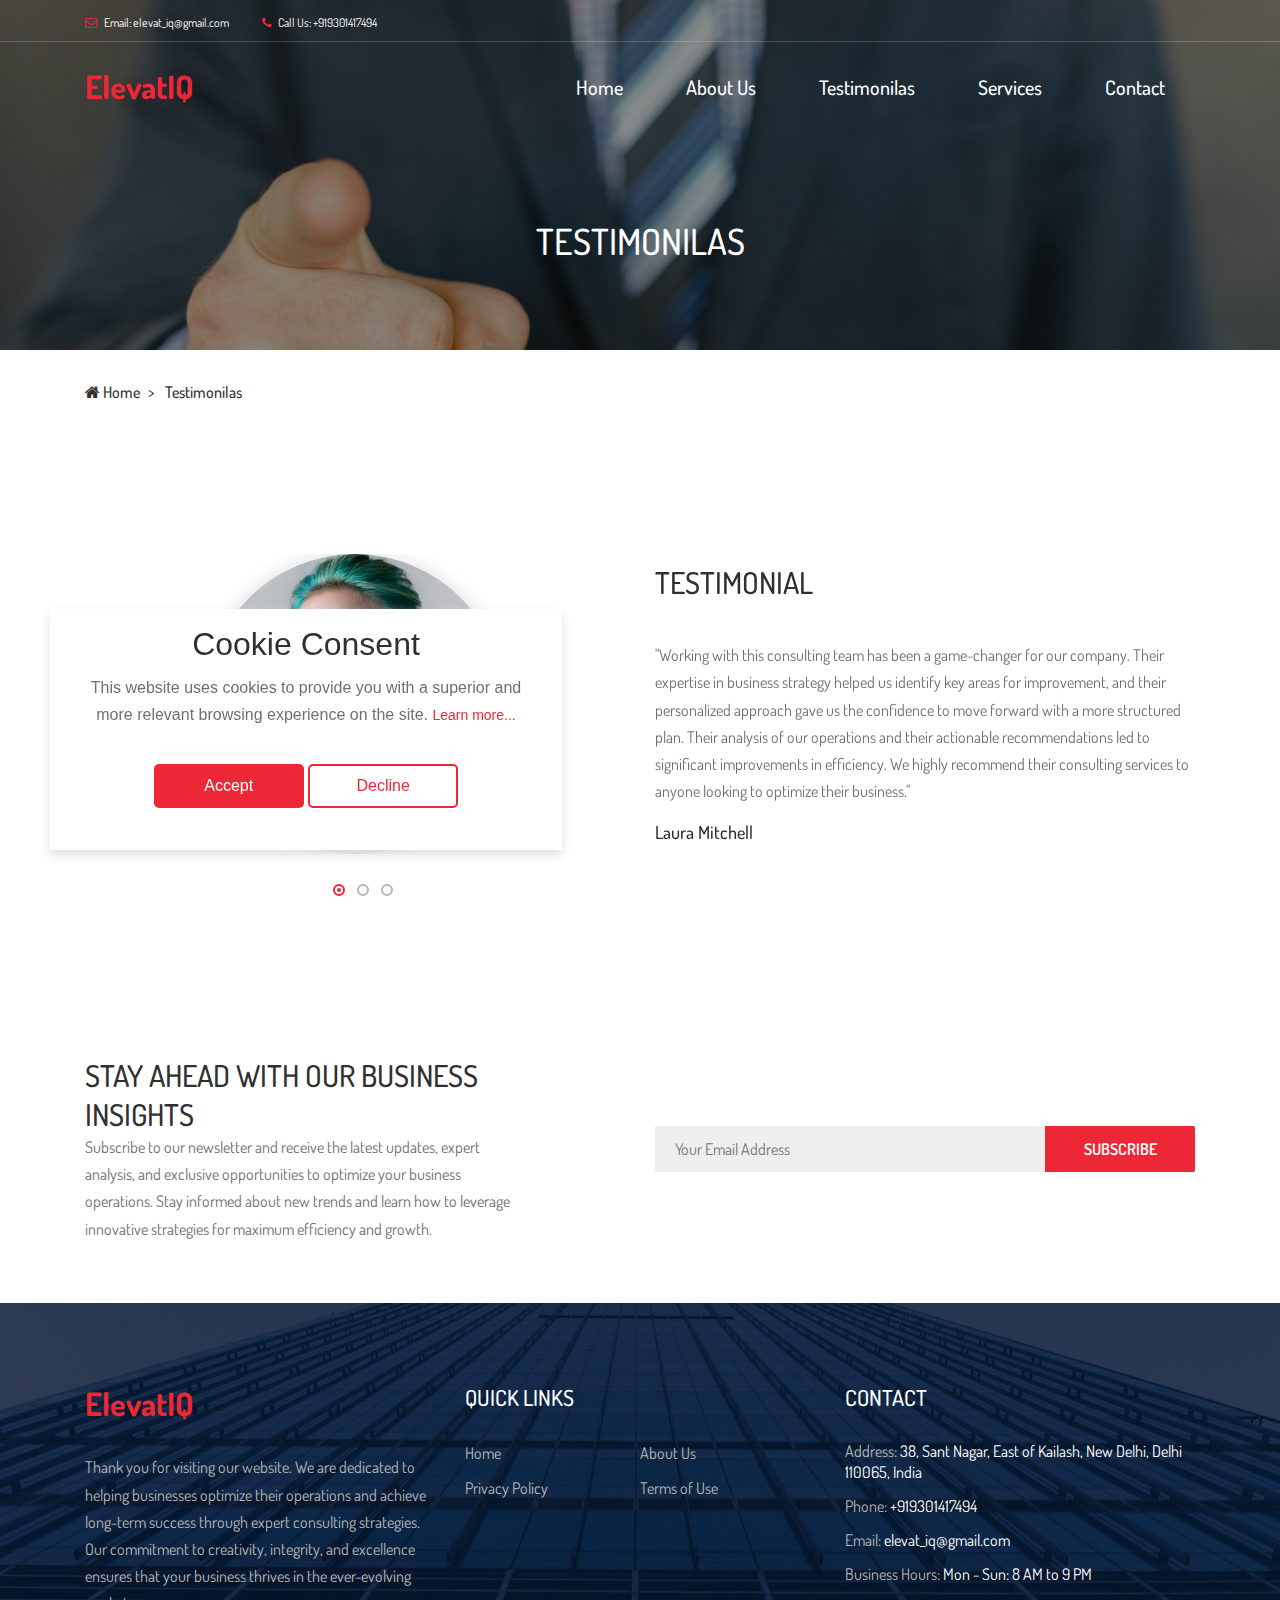
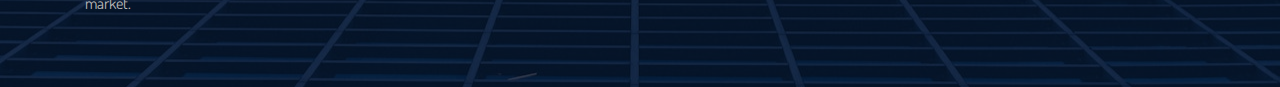
<file: testimonilas.html>
<!DOCTYPE html>
<html lang="en">
    <head>
        <meta charset="UTF-8" />
        <meta name="description" content="" />
        <meta http-equiv="X-UA-Compatible" content="IE=edge" />
        <meta
            name="viewport"
            content="width=device-width, initial-scale=1, shrink-to-fit=no"
        />
        <!-- The above 4 meta tags *must* come first in the head; any other head content must come *after* these tags -->

        <!-- Title -->
        <title>ElevatIQ</title>

        <!-- Favicon -->
        <link rel="icon" href="img/core-img/favicon.ico" />

        <!-- Core Stylesheet -->
        <link rel="stylesheet" href="style.css" />
    </head>

    <body>
        <!-- Preloader -->
        <div class="preloader d-flex align-items-center justify-content-center">
            <div class="preloader-circle"></div>
            <div class="preloader-img">
                <img src="img/core-img/leaf.png" alt="" />
            </div>
        </div>

        <!-- ##### Header Area Start ##### -->
        <header class="header-area">
            <!-- ***** Top Header Area ***** -->
            <div class="top-header-area">
                <div class="container">
                    <div class="row">
                        <div class="col-12">
                            <div
                                class="top-header-content d-flex align-items-center justify-content-between"
                            >
                                <!-- Top Header Content -->
                                <div class="top-header-meta">
                                    <a
                                        href="#"
                                        data-toggle="tooltip"
                                        data-placement="bottom"
                                        title="infodeercreative@gmail.com"
                                        ><i
                                            class="fa fa-envelope-o"
                                            aria-hidden="true"
                                        ></i>
                                        <span
                                            >Email: elevat_iq@gmail.com</span
                                        ></a
                                    >
                                    <a
                                        href="#"
                                        data-toggle="tooltip"
                                        data-placement="bottom"
                                        title="+1 234 122 122"
                                        ><i
                                            class="fa fa-phone"
                                            aria-hidden="true"
                                        ></i>
                                        <span>Call Us: +919301417494</span></a
                                    >
                                </div>
                            </div>
                        </div>
                    </div>
                </div>
            </div>

            <!-- ***** Navbar Area ***** -->
            <div class="alazea-main-menu">
                <div class="classy-nav-container breakpoint-off">
                    <div class="container">
                        <!-- Menu -->
                        <nav
                            class="classy-navbar justify-content-between"
                            id="alazeaNav"
                        >
                            <!-- Nav Brand -->
                            <a href="index.html" class="nav-brand">
                                <h2
                                    style="
                                        color: #ee2737ff;
                                        font-weight: bold;
                                        margin-bottom: 0px;
                                    "
                                >
                                    ElevatIQ
                                </h2>
                            </a>

                            <!-- Navbar Toggler -->
                            <div class="classy-navbar-toggler">
                                <span class="navbarToggler">
                                    <span></span><span></span><span></span>
                                </span>
                            </div>

                            <!-- Menu -->
                            <div class="classy-menu">
                                <!-- Close Button -->
                                <div class="classycloseIcon">
                                    <div class="cross-wrap">
                                        <span class="top"></span
                                        ><span class="bottom"></span>
                                    </div>
                                </div>

                                <!-- Navbar Start -->
                                <div class="classynav">
                                    <ul>
                                        <li>
                                            <a href="index.html">Home</a>
                                        </li>
                                        <li>
                                            <a href="about.html">About Us</a>
                                        </li>
                                        <li>
                                            <a href="testimonilas.html"
                                                >Testimonilas</a
                                            >
                                        </li>
                                        <li>
                                            <a href="services.html">Services</a>
                                        </li>
                                        <li>
                                            <a href="contact.html">Contact</a>
                                        </li>
                                    </ul>
                                </div>
                                <!-- Navbar End -->
                            </div>
                        </nav>

                        <!-- Search Form -->
                        <div class="search-form">
                            <form action="#" method="get">
                                <input
                                    type="search"
                                    name="search"
                                    id="search"
                                    placeholder="Enter keywords &amp; press Enter..."
                                />
                                <button type="submit" class="d-none"></button>
                            </form>
                            <!-- Close Icon -->
                            <div class="closeIcon">
                                <i class="fa fa-times" aria-hidden="true"></i>
                            </div>
                        </div>
                    </div>
                </div>
            </div>
        </header>
        <!-- ##### Header Area End ##### -->

        <!-- ##### Breadcrumb Area Start ##### -->
        <div class="breadcrumb-area">
            <!-- Top Breadcrumb Area -->
            <div
                class="top-breadcrumb-area bg-img bg-overlay d-flex align-items-center justify-content-center"
                style="background-image: url(img/bg-img/62.jpg)"
            >
                <h2>Testimonilas</h2>
            </div>

            <div class="container">
                <div class="row">
                    <div class="col-12">
                        <nav aria-label="breadcrumb">
                            <ol class="breadcrumb">
                                <li class="breadcrumb-item">
                                    <a href="#"
                                        ><i class="fa fa-home"></i> Home</a
                                    >
                                </li>
                                <li class="breadcrumb-item">
                                    <a href="#">Testimonilas</a>
                                </li>
                            </ol>
                        </nav>
                    </div>
                </div>
            </div>
        </div>
        <!-- ##### Breadcrumb Area End ##### -->

        <!-- ##### Testimonial Area Start ##### -->
        <section class="testimonial-area section-padding-100">
            <div class="container">
                <div class="row">
                    <div class="col-12">
                        <div class="testimonials-slides owl-carousel">
                            <!-- Single Testimonial Slide -->
                            <div class="single-testimonial-slide">
                                <div class="row align-items-center">
                                    <div class="col-12 col-md-6">
                                        <div class="testimonial-thumb">
                                            <img
                                                src="img/bg-img/14.jpg"
                                                alt=""
                                            />
                                        </div>
                                    </div>
                                    <div class="col-12 col-md-6">
                                        <div class="testimonial-content">
                                            <!-- Section Heading -->
                                            <div class="section-heading">
                                                <h2>TESTIMONIAL</h2>
                                            </div>
                                            <p>
                                                "Working with this consulting
                                                team has been a game-changer for
                                                our company. Their expertise in
                                                business strategy helped us
                                                identify key areas for
                                                improvement, and their
                                                personalized approach gave us
                                                the confidence to move forward
                                                with a more structured plan.
                                                Their analysis of our operations
                                                and their actionable
                                                recommendations led to
                                                significant improvements in
                                                efficiency. We highly recommend
                                                their consulting services to
                                                anyone looking to optimize their
                                                business."
                                            </p>
                                            <div
                                                class="testimonial-author-info"
                                            >
                                                <h6>Laura Mitchell</h6>
                                            </div>
                                        </div>
                                    </div>
                                </div>
                            </div>

                            <!-- Single Testimonial Slide -->
                            <div class="single-testimonial-slide">
                                <div class="row align-items-center">
                                    <div class="col-12 col-md-6">
                                        <div class="testimonial-thumb">
                                            <img
                                                src="img/bg-img/13.jpg"
                                                alt=""
                                            />
                                        </div>
                                    </div>
                                    <div class="col-12 col-md-6">
                                        <div class="testimonial-content">
                                            <!-- Section Heading -->
                                            <div class="section-heading">
                                                <h2>TESTIMONIAL</h2>
                                            </div>
                                            <p>
                                                "Our company was facing
                                                challenges with streamlining
                                                operations and optimizing
                                                resources. The consulting team
                                                provided us with clear,
                                                actionable insights that helped
                                                us refine our processes. The
                                                detailed analysis they provided
                                                allowed us to make data-driven
                                                decisions, and we have already
                                                seen significant improvements in
                                                efficiency and cost-saving. The
                                                team's dedication and expertise
                                                are invaluable!"
                                            </p>
                                            <div
                                                class="testimonial-author-info"
                                            >
                                                <h6>James Thompson</h6>
                                            </div>
                                        </div>
                                    </div>
                                </div>
                            </div>

                            <!-- Single Testimonial Slide -->
                            <div class="single-testimonial-slide">
                                <div class="row align-items-center">
                                    <div class="col-12 col-md-6">
                                        <div class="testimonial-thumb">
                                            <img
                                                src="img/bg-img/15.jpg"
                                                alt=""
                                            />
                                        </div>
                                    </div>
                                    <div class="col-12 col-md-6">
                                        <div class="testimonial-content">
                                            <!-- Section Heading -->
                                            <div class="section-heading">
                                                <h2>TESTIMONIAL</h2>
                                            </div>
                                            <p>
                                                "I was overwhelmed by the
                                                complexity of optimizing our
                                                internal processes. The
                                                consulting team took the time to
                                                break everything down and
                                                provided us with a
                                                comprehensive, step-by-step plan
                                                to improve our operations. Their
                                                dedication to understanding our
                                                specific needs allowed us to
                                                implement changes that have had
                                                a direct positive impact on our
                                                business performance. I can
                                                confidently say that their
                                                expertise has made a major
                                                difference."
                                            </p>
                                            <div
                                                class="testimonial-author-info"
                                            >
                                                <h6>Samantha Rodriguez</h6>
                                            </div>
                                        </div>
                                    </div>
                                </div>
                            </div>
                        </div>
                    </div>
                </div>
            </div>
        </section>
        <!-- ##### Testimonial Area End ##### -->

        <!-- ##### Subscribe Area Start ##### -->
        <section class="subscribe-newsletter-area">
            <div class="container">
                <div class="row align-items-center justify-content-between">
                    <div class="col-12 col-lg-5">
                        <!-- Section Heading -->
                        <div class="section-heading mb-0">
                            <h2>Stay Ahead with Our Business Insights</h2>
                            <p>
                                Subscribe to our newsletter and receive the
                                latest updates, expert analysis, and exclusive
                                opportunities to optimize your business
                                operations. Stay informed about new trends and
                                learn how to leverage innovative strategies for
                                maximum efficiency and growth.
                            </p>
                        </div>
                    </div>
                    <div class="col-12 col-lg-6">
                        <div class="subscribe-form">
                            <form action="#" method="get">
                                <input
                                    type="email"
                                    name="subscribe-email"
                                    id="email"
                                    placeholder="Your Email Address"
                                />
                                <button
                                    type="submit"
                                    class="btn alazea-btn"
                                    id="submit"
                                    onclick="sendForm()"
                                >
                                    SUBSCRIBE
                                </button>
                            </form>
                            <div id="result" style="color: red"></div>
                        </div>
                    </div>
                </div>
            </div>
        </section>
        <!-- ##### Subscribe Area End ##### -->

        <!-- ##### Footer Area Start ##### -->
        <footer
            class="footer-area bg-img"
            style="background-image: url(img/bg-img/3.jpg)"
        >
            <!-- Main Footer Area -->
            <div class="main-footer-area">
                <div class="container">
                    <div class="row">
                        <!-- Single Footer Widget -->
                        <div class="col-12 col-sm-6 col-lg-4">
                            <div class="single-footer-widget">
                                <div class="footer-logo mb-30">
                                    <a href="index.html" class="nav-brand">
                                        <h2
                                            style="
                                                color: #ee2737ff;
                                                font-weight: bold;
                                                margin-bottom: 0px;
                                            "
                                        >
                                            ElevatIQ
                                        </h2>
                                    </a>
                                </div>
                                <p>
                                    Thank you for visiting our website. We are
                                    dedicated to helping businesses optimize
                                    their operations and achieve long-term
                                    success through expert consulting
                                    strategies. Our commitment to creativity,
                                    integrity, and excellence ensures that your
                                    business thrives in the ever-evolving
                                    market.
                                </p>
                            </div>
                        </div>

                        <!-- Single Footer Widget -->
                        <div class="col-12 col-sm-6 col-lg-4">
                            <div class="single-footer-widget">
                                <div class="widget-title">
                                    <h5>QUICK LINKS</h5>
                                </div>
                                <nav class="widget-nav">
                                    <ul>
                                        <li><a href="index.html">Home</a></li>
                                        <li>
                                            <a href="about.html">About Us</a>
                                        </li>
                                        <li>
                                            <a href="privacy-policy.html"
                                                >Privacy Policy</a
                                            >
                                        </li>
                                        <li>
                                            <a href="terms-of-use.html"
                                                >Terms of Use</a
                                            >
                                        </li>
                                    </ul>
                                </nav>
                            </div>
                        </div>

                        <!-- Single Footer Widget -->
                        <div class="col-12 col-sm-6 col-lg-4">
                            <div class="single-footer-widget">
                                <div class="widget-title">
                                    <h5>CONTACT</h5>
                                </div>
                                <div class="contact-information">
                                    <p>
                                        <span>Address:</span> 38, Sant Nagar,
                                        East of Kailash, New Delhi, Delhi
                                        110065, India
                                    </p>
                                    <p><span>Phone:</span> +919301417494</p>
                                    <p>
                                        <span>Email:</span>
                                        elevat_iq@gmail.com
                                    </p>
                                    <p>
                                        <span>Business Hours:</span> Mon - Sun:
                                        8 AM to 9 PM
                                    </p>
                                </div>
                            </div>
                        </div>
                    </div>
                </div>
            </div>
        </footer>

        <!-- ##### Footer Area End ##### -->

        <!-- Cookie banner -->
        <div class="cookie-wrapper show">
            <div>
                <i class="bx bx-cookie"></i>
                <h2 style="text-align: center">Cookie Consent</h2>
            </div>

            <div class="data">
                <p>
                    This website uses cookies to provide you with a superior and
                    more relevant browsing experience on the site.
                    <a href="privacy-policy.html">Learn more...</a>
                </p>
            </div>

            <div class="buttons">
                <button class="cookie-button" id="acceptBtn">Accept</button>
                <button class="cookie-button" id="declineBtn">Decline</button>
            </div>
        </div>
        <!-- End Cookie banner -->

        <!-- ##### All Javascript Files ##### -->
        <!-- jQuery-2.2.4 js -->
        <script src="js/jquery/jquery-2.2.4.min.js"></script>
        <!-- Popper js -->
        <script src="js/bootstrap/popper.min.js"></script>
        <!-- Bootstrap js -->
        <script src="js/bootstrap/bootstrap.min.js"></script>
        <!-- All Plugins js -->
        <script src="js/plugins/plugins.js"></script>
        <!-- Active js -->
        <script src="js/active.js"></script>
        <script src="js/contact-form.js"></script>
        <script src="js/cookiebanner.js"></script>
    </body>
</html>
</file>
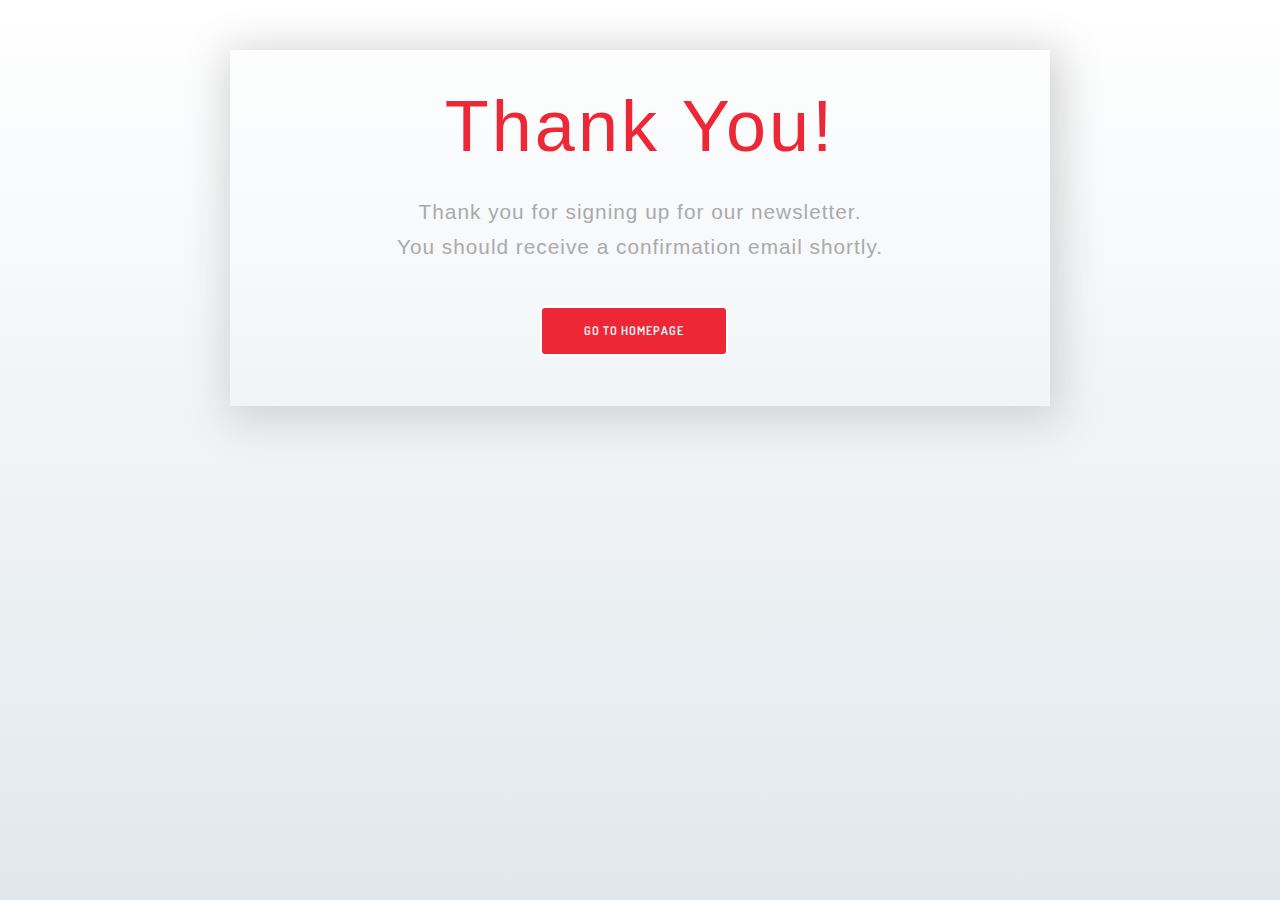
<file: thanks.html>
<!DOCTYPE html>
<html lang="en">
    <head>
        <meta charset="UTF-8" />
        <meta name="description" content="" />
        <meta http-equiv="X-UA-Compatible" content="IE=edge" />
        <meta
            name="viewport"
            content="width=device-width, initial-scale=1, shrink-to-fit=no"
        />
        <!-- The above 4 meta tags *must* come first in the head; any other head content must come *after* these tags -->

        <!-- Title -->
        <title>ElevatIQ</title>

        <!-- Favicon -->
        <link rel="icon" href="img/core-img/favicon.ico" />

        <!-- Core Stylesheet -->
        <link rel="stylesheet" href="style.css" />
        <link rel="stylesheet" href="css/thanks.css" />
    </head>
    <body>
        <div class="content">
            <div class="wrapper-1">
                <div class="wrapper-2">
                    <h1>Thank You!</h1>
                    <p>Thank you for signing up for our newsletter.</p>
                    <p>You should receive a confirmation email shortly.</p>
                    <a href="index.html">
                        <button class="go-home">Go to Homepage</button>
                    </a>
                </div>
            </div>
        </div>
    </body>
</html>
</file>
<file: css/thanks.css>
* {
    box-sizing: border-box;
}
body {
    background: #ffffff;
    background: linear-gradient(to bottom, #ffffff 0%, #e1e8ed 100%);
    filter: progid:DXImageTransform.Microsoft.gradient( startColorstr='#ffffff', endColorstr='#e1e8ed',GradientType=0 );
    height: 100%;
    margin: 0;
    background-repeat: no-repeat;
    background-attachment: fixed;
}

.wrapper-1 {
    width: 100%;
    height: 100vh;
    display: flex;
    flex-direction: column;
}
.wrapper-2 {
    padding: 30px;
    text-align: center;
}
h1 {
    font-family: 'Raleway', sans-serif;
    font-size: 4em;
    letter-spacing: 3px;
    color: #ee2737ff;
    margin: 0;
    margin-bottom: 20px;
}
.wrapper-2 p {
    margin: 0;
    font-size: 1.3em;
    color: #aaa;
    font-family: 'Raleway', sans-serif;
    letter-spacing: 1px;
}
.go-home {
    background: #ee2737ff;
    border: 2px solid #ffffff;
    color: #ffffff;
    font-weight: 600;
    letter-spacing: 1px;
    font-size: 12px;
    padding: 14px 42px;
    margin-top: 42px;
    margin-right: 12px;
    -webkit-transition: all 0.4s ease-in-out;
    transition: all 0.4s ease-in-out;
    visibility: visible;
    animation-delay: 2.3s;
    animation-name: fadeInUp;
    text-decoration: none;
    text-transform: uppercase;
    cursor: pointer;
    border-radius: 5px;
}
.go-home:hover {
    background: transparent;
    border-color: #ee2737ff;
}
a:hover .go-home {
    color: #ee2737ff;
}
.go-home a {
    text-decoration: none;
    color: #fff;
}

.footer-like {
    margin-top: auto;
    background: #d7e6fe;
    padding: 6px;
    text-align: center;
}
.footer-like p {
    margin: 0;
    padding: 4px;
    color: #ffc107;
    font-family: 'Source Sans Pro', sans-serif;
    letter-spacing: 1px;
}
.footer-like p a {
    text-decoration: none;
    color: #ffc107;
    font-weight: 600;
}

@media (min-width: 360px) {
    h1 {
        font-size: 4.5em;
    }
    .go-home {
        margin-bottom: 20px;
    }
}

@media (min-width: 600px) {
    .content {
        max-width: 1000px;
        margin: 0 auto;
    }
    .wrapper-1 {
        height: initial;
        max-width: 820px;
        margin: 0 auto;
        margin-top: 50px;
        box-shadow: 4px 8px 40px 8px lightgray;
    }
}
</file>
<file: style.css>
/* :: 1.0 Import Fonts */
@import url('https://fonts.googleapis.com/css?family=Dosis:200,300,400,500,600,700,800');
/* :: 2.0 Import All CSS */
@import url(css/bootstrap.min.css);
@import url(css/classy-nav.css);
@import url(css/owl.carousel.min.css);
@import url(css/animate.css);
@import url(css/magnific-popup.css);
@import url(css/font-awesome.min.css);
@import url(css/elegant-icon.css);
/* :: 3.0 Base CSS */
* {
    margin: 0;
    padding: 0;
}

body {
    font-family: 'Dosis', sans-serif;
    font-size: 16px;
    color: #707070;
}

h1,
h2,
h3,
h4,
h5,
h6 {
    color: #303030;
    line-height: 1.3;
    font-weight: 500;
}

p {
    color: #707070;
    font-size: 16px;
    line-height: 1.7;
    font-weight: 400;
}

a,
a:hover,
a:focus {
    -webkit-transition-duration: 500ms;
    transition-duration: 500ms;
    text-decoration: none;
    outline: 0 solid transparent;
    color: #303030;
    font-weight: 500;
    font-size: 14px;
}

ul,
ol {
    margin: 0;
}
ul li,
ol li {
    list-style: none;
}

img {
    height: auto;
    max-width: 100%;
}

/* :: 3.1.0 Spacing */
.mt-15 {
    margin-top: 15px !important;
}

.mt-30 {
    margin-top: 30px !important;
}

.mt-50 {
    margin-top: 50px !important;
}

.mt-70 {
    margin-top: 70px !important;
}

.mt-100 {
    margin-top: 100px !important;
}

.mb-15 {
    margin-bottom: 15px !important;
}

.mb-30 {
    margin-bottom: 30px !important;
}

.mb-50 {
    margin-bottom: 50px !important;
}

.mb-70 {
    margin-bottom: 70px !important;
}

.mb-100 {
    margin-bottom: 100px !important;
}

.ml-15 {
    margin-left: 15px !important;
}

.ml-30 {
    margin-left: 30px !important;
}

.ml-50 {
    margin-left: 50px !important;
}

.mr-15 {
    margin-right: 15px !important;
}

.mr-30 {
    margin-right: 30px !important;
}

.mr-50 {
    margin-right: 50px !important;
}

/* :: 3.2.0 Height */
.height-400 {
    height: 400px;
}

.height-500 {
    height: 500px;
}

.height-600 {
    height: 600px;
}

.height-700 {
    height: 700px;
}

.height-800 {
    height: 800px;
}

/* :: 3.3.0 Section Padding */
.section-padding-100 {
    padding-top: 100px;
    padding-bottom: 100px;
}

.section-padding-100-0 {
    padding-top: 100px;
    padding-bottom: 0;
}

.section-padding-0-100 {
    padding-top: 0;
    padding-bottom: 100px;
}

.section-padding-100-70 {
    padding-top: 100px;
    padding-bottom: 70px;
}

/* :: 3.4.0 Section Heading */
.section-heading {
    position: relative;
    z-index: 1;
    margin-bottom: 40px;
}
.section-heading h2 {
    font-size: 30px;
    text-transform: uppercase;
    margin-bottom: 0;
}
@media only screen and (max-width: 767px) {
    .section-heading h2 {
        font-size: 24px;
    }
}
.section-heading p {
    font-size: 16px;
    color: #707070;
    margin-bottom: 0;
}

/* :: 3.5.0 Preloader */
.preloader {
    background-color: #f2f4f5;
    width: 100%;
    height: 100%;
    position: fixed;
    top: 0;
    left: 0;
    right: 0;
    bottom: 0;
    z-index: 999999;
    overflow: hidden;
}
.preloader .preloader-circle {
    width: 80px;
    height: 80px;
    position: relative;
    border-style: solid;
    border-width: 2px;
    border-top-color: #ee2737ff;
    border-bottom-color: transparent;
    border-left-color: transparent;
    border-right-color: transparent;
    z-index: 10;
    border-radius: 50%;
    box-shadow: 0 1px 5px 0 rgba(0, 0, 0, 0.15);
    background-color: #ffffff;
    -webkit-animation: zoom 2000ms infinite ease;
    animation: zoom 2000ms infinite ease;
}
.preloader .preloader-img {
    position: absolute;
    top: 50%;
    left: 50%;
    -webkit-transform: translate(-50%, -50%);
    transform: translate(-50%, -50%);
    z-index: 200;
}
.preloader .preloader-img img {
    max-width: 45px;
}

@-webkit-keyframes zoom {
    0% {
        -webkit-transform: rotate(0deg);
        transform: rotate(0deg);
    }
    100% {
        -webkit-transform: rotate(360deg);
        transform: rotate(360deg);
    }
}
@keyframes zoom {
    0% {
        -webkit-transform: rotate(0deg);
        transform: rotate(0deg);
    }
    100% {
        -webkit-transform: rotate(360deg);
        transform: rotate(360deg);
    }
}
/* :: 3.6.0 Miscellaneous */
.bg-img {
    background-position: center center;
    background-size: cover;
    background-repeat: no-repeat;
}

.bg-white {
    background-color: #ffffff !important;
}

.bg-dark {
    background-color: #000000 !important;
}

.bg-transparent {
    background-color: transparent !important;
}

.font-bold {
    font-weight: 700;
}

.font-light {
    font-weight: 300;
}

.bg-overlay {
    position: relative;
    z-index: 2;
    background-position: center center;
    background-size: cover;
}
.bg-overlay::after {
    background-color: rgba(17, 17, 17, 0.5);
    position: absolute;
    z-index: -1;
    top: 0;
    left: 0;
    width: 100%;
    height: 100%;
    content: '';
}

.bg-fixed {
    background-attachment: fixed !important;
}

.bg-gray {
    background-color: #f2f4f5;
}

/* :: 3.7.0 ScrollUp */
#scrollUp {
    background-color: #ee2737ff;
    border-radius: 0;
    bottom: 0;
    box-shadow: 0 2px 6px 0 rgba(0, 0, 0, 0.3);
    color: #ffffff;
    font-size: 24px;
    height: 40px;
    line-height: 40px;
    right: 50px;
    text-align: center;
    width: 40px;
    -webkit-transition-duration: 500ms;
    transition-duration: 500ms;
}
#scrollUp:hover {
    background-color: #303030;
}

/* :: 3.8.0 alazea Button */
.alazea-btn {
    -webkit-transition-duration: 400ms;
    transition-duration: 400ms;
    position: relative;
    z-index: 1;
    display: inline-block;
    min-width: 150px;
    height: 46px;
    color: #ffffff;
    background-color: #ee2737ff;
    border: 2px solid #ee2737ff;
    border-radius: 2px;
    padding: 0 20px;
    font-size: 16px;
    line-height: 42px;
    text-transform: uppercase;
    font-weight: 600;
}
.alazea-btn.active,
.alazea-btn:hover,
.alazea-btn:focus {
    font-size: 16px;
    color: #ee2737ff;
    font-weight: 600;
    background-color: transparent;
    box-shadow: none;
}

/* :: 4.0 Header Area CSS */
.header-area {
    position: absolute;
    width: 100%;
    z-index: 999;
    top: 0;
    left: 0;
    background-color: transparent;
}
.header-area .top-header-area {
    position: relative;
    z-index: 100;
    background-color: transparent;
    width: 100%;
    height: 42px;
    border-bottom: 1px solid rgba(235, 235, 235, 0.2);
}
@media only screen and (min-width: 768px) and (max-width: 991px) {
    .header-area .top-header-area {
        z-index: 1;
    }
}
@media (max-width: 768px) {
    .header-area .top-header-area {
        display: none;
    }
}
@media only screen and (max-width: 767px) {
    .header-area .top-header-area {
        z-index: 1;
    }
}
.header-area .top-header-area .top-header-content {
    position: relative;
    z-index: 1;
    height: 41px;
}
.header-area .top-header-area .top-header-content .top-header-meta a {
    display: inline-block;
    font-size: 12px;
    font-weight: 400;
    color: #ffffff;
    line-height: 1;
}
.header-area
    .top-header-area
    .top-header-content
    .top-header-meta
    a:first-child {
    margin-right: 30px;
}
.header-area .top-header-area .top-header-content .top-header-meta a i {
    margin-right: 5px;
    color: #ee2737ff;
}
@media only screen and (max-width: 767px) {
    .header-area .top-header-area .top-header-content .top-header-meta a span {
        display: none;
    }
}
.header-area
    .top-header-area
    .top-header-content
    .top-header-meta
    .language-dropdown {
    position: relative;
    z-index: 1;
}
.header-area
    .top-header-area
    .top-header-content
    .top-header-meta
    .language-dropdown::after {
    width: 1px;
    height: 100%;
    background-color: rgba(235, 235, 235, 0.2);
    content: '';
    top: 0;
    right: 15px;
    z-index: 2;
    position: absolute;
}
.header-area
    .top-header-area
    .top-header-content
    .top-header-meta
    .language-dropdown
    .btn {
    padding: 0;
    background-color: transparent;
    border: none;
    font-size: 12px;
}
.header-area
    .top-header-area
    .top-header-content
    .top-header-meta
    .language-dropdown
    .btn:focus {
    box-shadow: none;
}
.header-area
    .top-header-area
    .top-header-content
    .top-header-meta
    .language-dropdown
    .dropdown-menu {
    background-color: #ee2737ff;
    border: none;
    box-shadow: 0 5px 30px 0 rgba(0, 0, 0, 0.15);
}
@media only screen and (min-width: 768px) and (max-width: 991px) {
    .header-area
        .top-header-area
        .top-header-content
        .top-header-meta
        .language-dropdown
        .dropdown-menu {
        top: 90px !important;
    }
}
@media only screen and (max-width: 767px) {
    .header-area
        .top-header-area
        .top-header-content
        .top-header-meta
        .language-dropdown
        .dropdown-menu {
        min-width: 100px;
        top: 70px !important;
    }
}
.header-area
    .top-header-area
    .top-header-content
    .top-header-meta
    .language-dropdown
    .dropdown-menu
    .dropdown-item:focus,
.header-area
    .top-header-area
    .top-header-content
    .top-header-meta
    .language-dropdown
    .dropdown-menu
    .dropdown-item:hover {
    color: #ffffff;
    background-color: #111111;
}
.header-area .top-header-area .top-header-content .top-header-meta .cart {
    position: relative;
    z-index: 1;
}
.header-area
    .top-header-area
    .top-header-content
    .top-header-meta
    .cart::after {
    width: 1px;
    height: 100%;
    background-color: rgba(235, 235, 235, 0.2);
    content: '';
    top: 0;
    left: -15px;
    z-index: 2;
    position: absolute;
}
.header-area .top-header-area .top-header-content .top-header-meta .cart a {
    margin-right: 0;
}
.header-area .alazea-main-menu {
    position: relative;
    z-index: 1;
    -webkit-transition-duration: 200ms;
    transition-duration: 200ms;
}
@media only screen and (min-width: 768px) and (max-width: 991px) {
    .header-area .alazea-main-menu .classy-navbar .classy-menu {
        background-color: #111111;
    }
}
@media only screen and (max-width: 767px) {
    .header-area .alazea-main-menu .classy-navbar .classy-menu {
        background-color: #111111;
    }
}
.header-area .alazea-main-menu .classy-nav-container {
    background-color: transparent;
}
.header-area .alazea-main-menu .classy-navbar {
    height: 90px;
    padding: 0;
}
.header-area .alazea-main-menu .classy-navbar .nav-brand {
    line-height: 1;
}
@media only screen and (max-width: 767px) {
    .header-area .alazea-main-menu .classy-navbar {
        height: 70px;
    }
}
.header-area .alazea-main-menu .classynav ul li a {
    padding: 0 30px;
    font-weight: 500;
    text-transform: capitalize;
    font-size: 20px;
    color: #ffffff;
}
@media only screen and (min-width: 992px) and (max-width: 1199px) {
    .header-area .alazea-main-menu .classynav ul li a {
        font-size: 18px;
        padding: 0 20px;
    }
}
@media only screen and (min-width: 768px) and (max-width: 991px) {
    .header-area .alazea-main-menu .classynav ul li a {
        background-color: #111111;
        font-size: 16px;
        color: #ffffff;
        border-bottom: none;
    }
}
@media only screen and (max-width: 767px) {
    .header-area .alazea-main-menu .classynav ul li a {
        background-color: #111111;
        font-size: 16px;
        color: #ffffff;
        border-bottom: none;
    }
}
.header-area .alazea-main-menu .classynav ul li a:hover,
.header-area .alazea-main-menu .classynav ul li a:focus {
    color: #ee2737ff;
}
.header-area .alazea-main-menu .classynav ul li a::after {
    color: #ffffff;
}
.header-area .alazea-main-menu .classynav ul li ul li a {
    padding: 0 20px;
    color: #303030;
    font-size: 14px;
    border-bottom: none;
}
.header-area .alazea-main-menu .classynav ul li ul li a::after {
    color: #303030;
}
@media only screen and (min-width: 768px) and (max-width: 991px) {
    .header-area .alazea-main-menu .classynav ul li ul li a::after {
        color: #ffffff;
    }
}
@media only screen and (max-width: 767px) {
    .header-area .alazea-main-menu .classynav ul li ul li a::after {
        color: #ffffff;
    }
}
@media only screen and (min-width: 768px) and (max-width: 991px) {
    .header-area .alazea-main-menu .classynav ul li ul li a {
        padding: 0 45px;
        color: #ffffff;
    }
}
@media only screen and (max-width: 767px) {
    .header-area .alazea-main-menu .classynav ul li ul li a {
        padding: 0 45px;
        color: #ffffff;
    }
}
@media only screen and (min-width: 768px) and (max-width: 991px) {
    .header-area .alazea-main-menu .classy-navbar-toggler .navbarToggler span {
        background-color: #ffffff;
    }
}
@media only screen and (max-width: 767px) {
    .header-area .alazea-main-menu .classy-navbar-toggler .navbarToggler span {
        background-color: #ffffff;
    }
}
@media only screen and (min-width: 768px) and (max-width: 991px) {
    .header-area .alazea-main-menu .classycloseIcon .cross-wrap span {
        background: #ffffff;
    }
}
@media only screen and (max-width: 767px) {
    .header-area .alazea-main-menu .classycloseIcon .cross-wrap span {
        background: #ffffff;
    }
}
.header-area .alazea-main-menu .search-form {
    position: relative;
    z-index: 1;
    opacity: 0;
    visibility: hidden;
    -webkit-transition-duration: 500ms;
    transition-duration: 500ms;
}
.header-area .alazea-main-menu .search-form form {
    -webkit-transition-duration: 500ms;
    transition-duration: 500ms;
    position: absolute;
    top: 0;
    right: 0;
    z-index: 100;
    background-color: #ffffff;
    width: 500px;
    border-radius: 5px;
    padding: 30px;
    box-shadow: 0 3px 40px 0 rgba(0, 0, 0, 0.15);
}
@media only screen and (max-width: 767px) {
    .header-area .alazea-main-menu .search-form form {
        width: 290px;
        padding: 20px;
    }
}
.header-area .alazea-main-menu .search-form form input {
    width: 100%;
    height: 45px;
    border: 1px solid #ebebeb;
    padding: 0 30px;
    border-radius: 5px;
    font-size: 14px;
}
@media only screen and (max-width: 767px) {
    .header-area .alazea-main-menu .search-form form input {
        padding: 0 15px;
    }
}
.header-area .alazea-main-menu .search-form .closeIcon {
    -webkit-transition-duration: 500ms;
    transition-duration: 500ms;
    position: absolute;
    top: 41px;
    right: 60px;
    z-index: 200;
    cursor: pointer;
    color: #707070;
}
.header-area .alazea-main-menu .search-form .closeIcon:hover {
    color: #ee2737ff;
}
@media only screen and (max-width: 767px) {
    .header-area .alazea-main-menu .search-form .closeIcon {
        top: 31px;
        right: 35px;
    }
}
.header-area .alazea-main-menu .search-form.active {
    opacity: 1;
    visibility: visible;
}
.header-area .is-sticky .alazea-main-menu {
    background-color: #111111;
    position: fixed;
    width: 100%;
    top: 0;
    left: 0;
    z-index: 9999;
    box-shadow: 0 5px 50px 15px rgba(0, 0, 0, 0.2);
}
.header-area #searchIcon {
    -webkit-transition-duration: 500ms;
    transition-duration: 500ms;
    color: #ffffff;
    font-size: 20px;
    cursor: pointer;
    margin-left: 50px;
}
@media only screen and (min-width: 768px) and (max-width: 991px) {
    .header-area #searchIcon {
        margin-left: 30px;
        margin-top: 15px;
    }
}
@media only screen and (max-width: 767px) {
    .header-area #searchIcon {
        margin-left: 30px;
        margin-top: 15px;
    }
}
.header-area #searchIcon:hover,
.header-area #searchIcon:focus {
    color: #ee2737ff;
}

/* :: 5.0 Hero Slides Area */
.hero-area,
.hero-post-slides {
    position: relative;
    z-index: 1;
}

.single-hero-post {
    width: 100%;
    height: 930px;
    position: relative;
    z-index: 3;
    overflow: hidden;
}
@media only screen and (min-width: 992px) and (max-width: 1199px) {
    .single-hero-post {
        height: 690px;
    }
}
@media only screen and (min-width: 768px) and (max-width: 991px) {
    .single-hero-post {
        height: 600px;
    }
}
@media only screen and (max-width: 767px) {
    .single-hero-post {
        height: 650px;
    }
}
@media only screen and (min-width: 480px) and (max-width: 767px) {
    .single-hero-post {
        height: 500px;
    }
}
.single-hero-post .slide-img {
    position: absolute;
    width: 100%;
    height: 100%;
    z-index: -10;
    left: 0;
    right: 0;
    top: 0;
    bottom: 0;
}
.single-hero-post .hero-slides-content {
    position: relative;
    z-index: 1;
    margin-top: 132px;
}
@media only screen and (max-width: 767px) {
    .single-hero-post .hero-slides-content {
        margin-top: 112px;
    }
}
.single-hero-post .hero-slides-content h2 {
    font-size: 45px;
    letter-spacing: 1px;
    color: #ffffff;
    text-transform: uppercase;
}
@media only screen and (min-width: 992px) and (max-width: 1199px) {
    .single-hero-post .hero-slides-content h2 {
        font-size: 36px;
    }
}
@media only screen and (min-width: 768px) and (max-width: 991px) {
    .single-hero-post .hero-slides-content h2 {
        font-size: 30px;
    }
}
@media only screen and (max-width: 767px) {
    .single-hero-post .hero-slides-content h2 {
        font-size: 24px;
    }
}
.single-hero-post .hero-slides-content p {
    font-size: 18px;
    color: #ffffff;
    margin-bottom: 50px;
}
@media only screen and (min-width: 768px) and (max-width: 991px) {
    .single-hero-post .hero-slides-content p {
        font-size: 18px;
    }
}
@media only screen and (max-width: 767px) {
    .single-hero-post .hero-slides-content p {
        font-size: 16px;
    }
}
@media only screen and (max-width: 767px) {
    .single-hero-post .hero-slides-content a {
        min-width: 125px;
        padding: 0 10px;
    }
}

.hero-post-slides .owl-item.center .single-hero-post .slide-img {
    -webkit-animation: slide 24s linear infinite;
    animation: slide 24s linear infinite;
}

@-webkit-keyframes slide {
    0% {
        -webkit-transform: scale(1);
        transform: scale(1);
    }
    50% {
        -webkit-transform: scale(1.3);
        transform: scale(1.3);
    }
    100% {
        -webkit-transform: scale(1);
        transform: scale(1);
    }
}
@keyframes slide {
    0% {
        -webkit-transform: scale(1);
        transform: scale(1);
    }
    50% {
        -webkit-transform: scale(1.3);
        transform: scale(1.3);
    }
    100% {
        -webkit-transform: scale(1);
        transform: scale(1);
    }
}
/* :: 6.0 Subscribe Newsletter Area */
.subscribe-newsletter-area {
    position: relative;
    z-index: 1;
    padding: 60px 0;
    background-size: cover;
    background-position: top right;
}
@media only screen and (min-width: 768px) and (max-width: 991px) {
    .subscribe-newsletter-area .subscribe-form {
        margin-top: 50px;
    }
}
@media only screen and (max-width: 767px) {
    .subscribe-newsletter-area .subscribe-form {
        margin-top: 50px;
    }
}
.subscribe-newsletter-area .subscribe-form form {
    position: relative;
    z-index: 1;
}
.subscribe-newsletter-area .subscribe-form form input {
    -webkit-transition-duration: 500ms;
    transition-duration: 500ms;
    width: 100%;
    height: 46px;
    background-color: #eeeeee;
    padding: 10px 20px;
    border: none;
}
.subscribe-newsletter-area .subscribe-form form input:focus {
    box-shadow: 0 1px 15px rgba(0, 0, 0, 0.15);
}
.subscribe-newsletter-area .subscribe-form form button {
    position: absolute;
    top: 0;
    right: 0;
    z-index: 10;
    border: none;
    border-radius: 0 2px 2px 0;
}
.subscribe-newsletter-area .subscribe-side-thumb .first-img {
    position: absolute;
    top: -30px;
    left: 5%;
    z-index: 10;
    width: 70px;
}

/* :: 7.0 New Arrivals Products Area */
.single-product-area {
    position: relative;
    z-index: 1;
    -webkit-transition-duration: 500ms;
    transition-duration: 500ms;
}
.single-product-area .product-img {
    position: relative;
    z-index: 1;
    -webkit-transition-duration: 500ms;
    transition-duration: 500ms;
}
.single-product-area .product-img a {
    display: block;
}
.single-product-area .product-img img {
    position: relative;
    z-index: 1;
    width: 100%;
}
.single-product-area .product-img .product-tag a {
    background-color: #429edf;
    border-radius: 2px;
    display: inline-block;
    height: 20px;
    padding: 0 10px;
    line-height: 20px;
    text-transform: uppercase;
    color: #ffffff;
    font-weight: 700;
    font-size: 12px;
    position: absolute;
    top: 20px;
    left: 20px;
    z-index: 10;
}
.single-product-area .product-img .product-tag.sale-tag a {
    background-color: #e61d47;
}
.single-product-area .product-img .product-meta {
    position: absolute;
    bottom: 30px;
    left: 15px;
    right: 15px;
    z-index: 100;
    visibility: hidden;
    opacity: 0;
    -webkit-transition-duration: 500ms;
    transition-duration: 500ms;
}
.single-product-area .product-img .product-meta a {
    font-size: 16px;
    color: #ffffff;
    font-weight: 600;
    background-color: #303030;
    -webkit-box-flex: 0;
    -ms-flex: 0 0 50px;
    flex: 0 0 50px;
    max-width: 50px;
    width: 50px;
    height: 50px;
    line-height: 50px;
    text-transform: uppercase;
    text-align: center;
}
.single-product-area .product-img .product-meta a:hover,
.single-product-area .product-img .product-meta a:focus {
    background-color: #ee2737ff;
}
@media only screen and (min-width: 992px) and (max-width: 1199px) {
    .single-product-area .product-img .product-meta a {
        font-size: 11px;
    }
}
@media only screen and (min-width: 768px) and (max-width: 991px) {
    .single-product-area .product-img .product-meta a {
        font-size: 11px;
    }
}
@media only screen and (max-width: 767px) {
    .single-product-area .product-img .product-meta a {
        font-size: 14px;
    }
}
.single-product-area .product-img .product-meta .add-to-cart-btn {
    -webkit-box-flex: 0;
    -ms-flex: 0 0 calc(100% - 100px);
    flex: 0 0 calc(100% - 100px);
    max-width: calc(100% - 100px);
    width: calc(100% - 100px);
    border-left: 1px solid rgba(235, 235, 235, 0.5);
    border-right: 1px solid rgba(235, 235, 235, 0.5);
}
.single-product-area .product-info a p {
    margin-bottom: 0;
    -webkit-transition-duration: 300ms;
    transition-duration: 300ms;
}
.single-product-area .product-info a p:hover,
.single-product-area .product-info a p:focus {
    color: #ee2737ff;
}
.single-product-area .product-info h6 {
    margin-bottom: 0;
    font-size: 18px;
}
.single-product-area:hover .product-img {
    box-shadow: 0 5px 30px 0 rgba(0, 0, 0, 0.15);
}
.single-product-area:hover .product-img .product-meta {
    visibility: visible;
    opacity: 1;
}

/* :: 8.0 Shop Page Area CSS */
.shop-sorting-data {
    position: relative;
    z-index: 1;
    padding-bottom: 25px;
    margin-bottom: 50px;
    border-bottom: 1px solid #ebebeb;
}
@media only screen and (max-width: 767px) {
    .shop-sorting-data .shop-page-count {
        margin-bottom: 30px;
    }
}
.shop-sorting-data .shop-page-count p {
    font-size: 18px;
    color: #707070;
    margin-bottom: 0;
    font-weight: 500;
}
.shop-sorting-data .search_by_terms {
    position: relative;
    z-index: 1;
}
.shop-sorting-data .search_by_terms select {
    width: 180px;
    height: 40px;
    color: #51545f;
    font-size: 16px;
    background-color: #f5f5f5;
    border: 1px solid #ebebeb;
    border-radius: 2px;
    margin-left: 30px;
}
@media only screen and (max-width: 767px) {
    .shop-sorting-data .search_by_terms select {
        margin-left: 0;
        margin-bottom: 15px;
    }
}
@media only screen and (min-width: 480px) and (max-width: 767px) {
    .shop-sorting-data .search_by_terms select {
        margin-left: auto;
        margin-right: 15px;
        margin-bottom: 0;
    }
}
.shop-sorting-data .search_by_terms select:focus {
    box-shadow: none;
}

.shop-widget {
    position: relative;
    z-index: 1;
}
.shop-widget .widget-title {
    text-transform: uppercase;
    margin-bottom: 20px;
}
.shop-widget .custom-control .custom-control-label {
    font-size: 16px;
    color: #707070;
}
.shop-widget
    .custom-checkbox
    .custom-control-input:checked
    ~ .custom-control-label::before {
    background-color: #ee2737ff;
}
.shop-widget .single-best-seller-product {
    position: relative;
    z-index: 1;
    margin-bottom: 20px;
}
.shop-widget .single-best-seller-product::after {
    margin-bottom: 0;
}
.shop-widget .single-best-seller-product .product-thumbnail {
    -webkit-box-flex: 0;
    -ms-flex: 0 0 70px;
    flex: 0 0 70px;
    max-width: 70px;
    width: 70px;
    margin-right: 30px;
}
.shop-widget .single-best-seller-product .product-info a {
    display: block;
    color: #707070;
    font-size: 16px;
    font-weight: 400;
    margin-bottom: 5px;
}
.shop-widget .single-best-seller-product .product-info a:hover,
.shop-widget .single-best-seller-product .product-info a:focus {
    color: #303030;
}
.shop-widget .single-best-seller-product .product-info p {
    margin-bottom: 0;
    color: #303030;
    font-weight: 500;
}
.shop-widget .single-best-seller-product .product-info .ratings i {
    font-size: 12px;
    color: #ff9800;
}

.slider-range-price {
    position: relative;
    z-index: 1;
}

.shop-widget .ui-slider-handle {
    background-color: #ee2737ff;
    border: none;
    border-radius: 50%;
    width: 12px;
    height: 12px;
    position: absolute;
    z-index: 30;
    top: -3px;
}

.ui-slider-handle.first-handle {
    display: none !important;
}

.shop-widget .ui-slider-range.ui-widget-header.ui-corner-all {
    background-color: #ee2737ff;
    position: absolute;
    height: 6px;
    width: auto;
    z-index: 10;
    left: 2px !important;
}

.shop-widget .ui-slider-horizontal {
    height: 6px;
    background-color: #f5f5f5;
    border-radius: 10px;
}

.shop-widget .range-price {
    font-size: 16px;
    font-weight: 500;
    margin-top: 15px;
    text-transform: uppercase;
}

.single_product_thumb {
    position: relative;
    z-index: 1;
}
@media only screen and (max-width: 767px) {
    .single_product_thumb {
        margin-bottom: 50px;
    }
}
.single_product_thumb .carousel-indicators {
    position: relative;
    right: 0;
    bottom: 0;
    left: 0;
    z-index: 15;
    margin-right: 0;
    margin-left: 0;
    margin-top: 30px;
}
.single_product_thumb .carousel-indicators li {
    -webkit-box-flex: 0;
    -ms-flex: 0 0 100px;
    flex: 0 0 100px;
    width: 100px;
    height: 100px;
    margin-right: 15px;
    margin-left: 15px;
    cursor: pointer;
    border: 1px solid transparent;
    background-size: cover;
}
@media only screen and (max-width: 767px) {
    .single_product_thumb .carousel-indicators li {
        -webkit-box-flex: 0;
        -ms-flex: 0 0 60px;
        flex: 0 0 60px;
        width: 60px;
        height: 60px;
    }
}
.single_product_thumb .carousel-indicators li.active {
    border: 1px solid #ee2737ff;
}

.single_product_desc {
    position: relative;
    z-index: 1;
}
.single_product_desc .title {
    font-size: 30px;
    margin-bottom: 10px;
    text-transform: uppercase;
}
@media only screen and (max-width: 767px) {
    .single_product_desc .title {
        font-size: 24px;
    }
}
.single_product_desc .price {
    font-size: 26px;
    font-weight: 600;
    color: #ee2737ff;
    margin-bottom: 30px;
}
.single_product_desc .short_overview {
    margin-bottom: 30px;
}
.single_product_desc .short_overview p {
    font-size: 14px;
}
.single_product_desc .cart--area {
    position: relative;
    z-index: 1;
    border-bottom: 1px solid #ebebeb;
    padding-bottom: 50px;
}
.single_product_desc .cart {
    position: relative;
    z-index: 1;
}
.single_product_desc .cart .quantity {
    position: relative;
    z-index: 1;
    -webkit-box-flex: 0;
    -ms-flex: 0 0 130px;
    flex: 0 0 130px;
    max-width: 130px;
    width: 130px;
}
@media only screen and (min-width: 768px) and (max-width: 991px) {
    .single_product_desc .cart .quantity {
        -webkit-box-flex: 0;
        -ms-flex: 0 0 70px;
        flex: 0 0 70px;
        max-width: 70px;
        width: 70px;
    }
}
.single_product_desc .cart .quantity .qty-text {
    height: 46px;
    padding: 5px 15px;
    width: 130px;
    -moz-appearance: textfield;
    -webkit-appearance: textfield;
    appearance: textfield;
    font-size: 14px;
    border: none;
    background-color: #f2f4f5;
    text-align: center;
}
@media only screen and (min-width: 768px) and (max-width: 991px) {
    .single_product_desc .cart .quantity .qty-text {
        width: 70px;
    }
}
.single_product_desc .cart .quantity .qty-minus,
.single_product_desc .cart .quantity .qty-plus {
    display: block;
    height: 100%;
    position: absolute;
    left: 10px;
    text-align: center;
    top: 0;
    width: 30px;
    z-index: 99;
    cursor: pointer;
    font-size: 8px;
    line-height: 46px;
    color: #303030;
}
@media only screen and (min-width: 768px) and (max-width: 991px) {
    .single_product_desc .cart .quantity .qty-minus,
    .single_product_desc .cart .quantity .qty-plus {
        left: 0;
    }
}
.single_product_desc .cart .quantity .qty-plus {
    left: auto;
    right: 10px;
}
@media only screen and (min-width: 768px) and (max-width: 991px) {
    .single_product_desc .cart .quantity .qty-plus {
        right: 0;
    }
}
.single_product_desc .wishlist-compare {
    position: relative;
    z-index: 1;
}
@media only screen and (max-width: 767px) {
    .single_product_desc .wishlist-compare {
        margin-top: 30px;
    }
}
@media only screen and (min-width: 480px) and (max-width: 767px) {
    .single_product_desc .wishlist-compare {
        margin-top: 0;
    }
}
.single_product_desc .wishlist-compare a {
    background-color: #f2f4f5;
    display: inline-block;
    width: 46px;
    height: 46px;
    text-align: center;
    line-height: 46px;
    font-size: 18px;
}
.single_product_desc .products--meta {
    position: relative;
    z-index: 1;
    padding-top: 50px;
}
.single_product_desc .products--meta p {
    display: -webkit-box;
    display: -ms-flexbox;
    display: flex;
}
.single_product_desc .products--meta p span:first-child {
    font-weight: 500;
    color: #303030;
    -webkit-box-flex: 0;
    -ms-flex: 0 0 150px;
    flex: 0 0 150px;
    max-width: 150px;
    width: 150px;
}
.single_product_desc .products--meta p span:last-child {
    font-weight: 400;
    color: #707070;
}
.single_product_desc .products--meta p span:last-child a {
    color: #cccccc;
    font-size: 14px;
    margin-right: 15px;
}
.single_product_desc .products--meta p span:last-child a:hover {
    color: #ee2737ff;
}

.product_details_tab {
    position: relative;
    z-index: 1;
    padding: 50px 0;
    border-top: 1px solid #ebebeb;
    border-bottom: 1px solid #ebebeb;
}
.product_details_tab .nav-tabs {
    border-bottom: none;
    -webkit-box-pack: center;
    -ms-flex-pack: center;
    justify-content: center;
    margin-bottom: 30px;
}
.product_details_tab .nav-tabs .nav-link {
    border: none;
    border-top-left-radius: 0;
    border-top-right-radius: 0;
    padding: 0 15px;
    font-size: 20px;
    color: #303030;
}
.product_details_tab .nav-tabs .nav-link.active,
.product_details_tab .nav-tabs .nav-link:hover {
    color: #ee2737ff;
}
.product_details_tab .additional_info_area p {
    color: #303030;
}
.product_details_tab .additional_info_area p span {
    color: #707070;
}

.product_details_tab .review-rating i {
    color: #ff9800;
    font-size: 14px;
}

.product_details_tab .review-rating > span {
    font-size: 16px;
    font-weight: 500;
    color: #303030;
}

.submit_a_review_area form .stars {
    background: url('[data-uri]')
        repeat-x 0 0;
    width: 150px;
}
.submit_a_review_area form .stars::after,
.submit_a_review_area form .stars::before {
    display: table;
    content: '';
}
.submit_a_review_area form .stars::after {
    clear: both;
}
.submit_a_review_area form .stars input[type='radio'] {
    position: absolute;
    opacity: 0;
    -ms-filter: 'progid:DXImageTransform.Microsoft.Alpha(Opacity=0)';
    filter: alpha(opacity=0);
}
.submit_a_review_area form .stars input[type='radio'].star-5:checked ~ span {
    width: 100%;
}
.submit_a_review_area form .stars input[type='radio'].star-4:checked ~ span {
    width: 80%;
}
.submit_a_review_area form .stars input[type='radio'].star-3:checked ~ span {
    width: 60%;
}
.submit_a_review_area form .stars input[type='radio'].star-2:checked ~ span {
    width: 40%;
}
.submit_a_review_area form .stars input[type='radio'].star-1:checked ~ span {
    width: 20%;
}
.submit_a_review_area form .stars label {
    display: block;
    width: 30px;
    height: 30px;
    margin: 0 !important;
    padding: 0 !important;
    text-indent: -999em;
    float: left;
    position: relative;
    z-index: 10;
    background: transparent !important;
    cursor: pointer;
}
.submit_a_review_area form .stars label:hover ~ span {
    background-position: 0 -30px;
}
.submit_a_review_area form .stars label.star-5:hover ~ span {
    width: 100% !important;
}
.submit_a_review_area form .stars label.star-4:hover ~ span {
    width: 80% !important;
}
.submit_a_review_area form .stars label.star-3:hover ~ span {
    width: 60% !important;
}
.submit_a_review_area form .stars label.star-2:hover ~ span {
    width: 40% !important;
}
.submit_a_review_area form .stars label.star-1:hover ~ span {
    width: 20% !important;
}
.submit_a_review_area form .stars span {
    display: block;
    width: 0;
    position: relative;
    top: 0;
    left: 0;
    height: 30px;
    background: url('[data-uri]')
        repeat-x 0 -60px;
    -webkit-transition: -webkit-width 0.5s;
    -webkit-transition: width 0.5s;
    transition: width 0.5s;
}

.review-details p {
    font-size: 12px;
}

.submit_a_review_area h4 {
    font-size: 20px;
}
.submit_a_review_area .form-group > label {
    font-size: 14px;
}
.submit_a_review_area input,
.submit_a_review_area select {
    font-size: 14px;
    width: 100%;
    height: 40px;
    border: none;
    background-color: #f2f4f5;
    border-radius: 0;
}
.submit_a_review_area textarea {
    width: 100%;
    height: 100px;
    border: none;
    border-radius: 0;
    background-color: #f2f4f5;
}

/* :: 9.0 Cart Area CSS */
.cart-table {
    position: relative;
    z-index: 1;
}
.cart-table thead tr,
.cart-table thead th {
    width: 20%;
}
.cart-table thead th {
    border: none;
    border-bottom: none;
    font-size: 20px;
    padding: 0 0 30px 0;
    color: #303030;
    font-weight: 500;
    text-transform: uppercase;
    text-align: left;
}
.cart-table thead th:first-child {
    width: 40%;
}
.cart-table tbody tr {
    position: relative;
    z-index: 1;
    border-bottom: 1px solid #ebebeb;
}
.cart-table tbody tr td {
    position: relative;
    z-index: 1;
    padding: 30px 15px;
    font-size: 18px;
    font-weight: 600;
    color: #303030;
    vertical-align: middle;
}
.cart-table tbody tr td.cart_product_img {
    display: -webkit-box;
    display: -ms-flexbox;
    display: flex;
    -webkit-box-align: center;
    -ms-flex-align: center;
    -ms-grid-row-align: center;
    align-items: center;
}
.cart-table tbody tr td.cart_product_img a {
    -webkit-box-flex: 0;
    -ms-flex: 0 0 100px;
    flex: 0 0 100px;
    max-width: 100px;
    width: 100px;
    display: inline-block;
    margin-right: 20px;
    box-shadow: 0 0 5px rgba(0, 0, 0, 0.15);
    margin-left: 2px;
}
.cart-table tbody tr td.cart_product_img h5 {
    font-size: 18px;
    margin-bottom: 0;
}
.cart-table tbody tr td i {
    font-size: 36px;
    color: #c42525;
}
.cart-table .quantity {
    position: relative;
    z-index: 1;
    -webkit-box-flex: 0;
    -ms-flex: 0 0 100px;
    flex: 0 0 100px;
    max-width: 100px;
    width: 100px;
}
.cart-table .quantity .qty-text {
    height: 46px;
    padding: 5px 15px;
    width: 100px;
    -moz-appearance: textfield;
    -webkit-appearance: textfield;
    appearance: textfield;
    font-size: 14px;
    border: none;
    background-color: #f2f4f5;
    text-align: center;
}
.cart-table .quantity .qty-minus,
.cart-table .quantity .qty-plus {
    display: block;
    height: 100%;
    position: absolute;
    left: 10px;
    text-align: center;
    top: 0;
    width: 30px;
    z-index: 99;
    cursor: pointer;
    font-size: 8px;
    line-height: 46px;
    color: #303030;
}
.cart-table .quantity .qty-minus i,
.cart-table .quantity .qty-plus i {
    font-size: 10px;
    color: #303030;
}
.cart-table .quantity .qty-plus {
    left: auto;
    right: 10px;
}

.coupon-discount {
    position: relative;
    z-index: 1;
}
.coupon-discount form {
    position: relative;
    z-index: 1;
    display: -webkit-box;
    display: -ms-flexbox;
    display: flex;
    -webkit-box-align: center;
    -ms-flex-align: center;
    -ms-grid-row-align: center;
    align-items: center;
}
.coupon-discount form input {
    width: 300px;
    height: 46px;
    border: 1px solid #ebebeb;
    background-color: #f5f5f5;
    padding: 0 30px;
    font-size: 14px;
    margin-right: 30px;
}
@media only screen and (max-width: 767px) {
    .coupon-discount form input {
        width: 150px;
        padding: 0 10px;
        font-size: 13px;
        margin-right: 15px;
    }
}
.coupon-discount form button {
    -webkit-transition-duration: 500ms;
    transition-duration: 500ms;
    width: 170px;
    height: 46px;
    border: 1px solid #ebebeb;
    background-color: #cccccc;
    color: #303030;
    font-size: 16px;
    text-transform: uppercase;
    cursor: pointer;
    font-weight: 500;
}
.coupon-discount form button:hover,
.coupon-discount form button:focus {
    background-color: #ee2737ff;
    color: #ffffff;
    border-color: #ee2737ff;
}

.cart-totals-area {
    position: relative;
    z-index: 1;
}
.cart-totals-area .title-- {
    padding-bottom: 20px;
    text-transform: uppercase;
    border-bottom: 1px solid #ebebeb;
    margin-bottom: 0;
}
.cart-totals-area .subtotal,
.cart-totals-area .total {
    padding: 20px 0;
    border-bottom: 1px solid #ebebeb;
}
.cart-totals-area .subtotal h5,
.cart-totals-area .total h5 {
    font-size: 18px;
    color: #303030;
    margin-bottom: 0;
}
.cart-totals-area .subtotal h5:last-child,
.cart-totals-area .total h5:last-child {
    font-weight: 600;
}
.cart-totals-area .shipping {
    padding: 20px 0;
    border-bottom: 1px solid #ebebeb;
}
.cart-totals-area .shipping h5 {
    font-size: 18px;
    color: #303030;
    margin-bottom: 0;
    margin-right: 50px;
}
.cart-totals-area .shipping .shipping-address select,
.cart-totals-area .shipping .shipping-address input,
.cart-totals-area .shipping .shipping-address input,
.cart-totals-area .shipping .shipping-address button {
    width: 100%;
    height: 30px;
    font-size: 10px;
    padding: 0 10px;
    background-color: #f5f5f5;
    border: 1px solid #ebebeb;
    margin-bottom: 15px;
}
.cart-totals-area .shipping .shipping-address button {
    -webkit-transition-duration: 500ms;
    transition-duration: 500ms;
    width: 100%;
    height: 30px;
    border: 1px solid #ebebeb;
    background-color: #cccccc;
    color: #303030;
    font-size: 14px;
    text-transform: uppercase;
    cursor: pointer;
    font-weight: 500;
    margin-bottom: 0;
}
.cart-totals-area .shipping .shipping-address button:hover,
.cart-totals-area .shipping .shipping-address button:focus {
    background-color: #ee2737ff;
    color: #ffffff;
    border-color: #ee2737ff;
}

/* :: 10.0 Checkout Area CSS */
.checkout_area {
    position: relative;
    z-index: 1;
    overflow-x: hidden;
}

.checkout_details_area {
    position: relative;
    z-index: 1;
}
.checkout_details_area h5 {
    margin-bottom: 20px;
    text-transform: uppercase;
}
.checkout_details_area input,
.checkout_details_area select,
.checkout_details_area textarea {
    width: 100%;
    height: 46px;
    border: 1px solid #ebebeb;
    background-color: #f5f5f5;
    font-size: 14px;
}
.checkout_details_area input:focus,
.checkout_details_area select:focus,
.checkout_details_area textarea:focus {
    box-shadow: none;
    border: 1px solid #ee2737ff;
}
.checkout_details_area textarea {
    height: 100px;
}
.checkout_details_area .custom-control-label {
    font-size: 14px;
}

.checkout-content {
    position: relative;
    z-index: 1;
}
@media only screen and (min-width: 768px) and (max-width: 991px) {
    .checkout-content {
        margin-top: 100px;
    }
}
@media only screen and (max-width: 767px) {
    .checkout-content {
        margin-top: 100px;
    }
}
.checkout-content .title-- {
    padding-bottom: 20px;
    text-transform: uppercase;
    border-bottom: 1px solid #ebebeb;
    margin-bottom: 0;
}
.checkout-content .subtotal,
.checkout-content .shipping,
.checkout-content .products,
.checkout-content .order-total {
    padding: 20px 0;
    border-bottom: 1px solid #ebebeb;
}
.checkout-content .subtotal h5,
.checkout-content .shipping h5,
.checkout-content .products h5,
.checkout-content .order-total h5 {
    font-size: 18px;
    color: #303030;
    margin-bottom: 0;
}
.checkout-content .subtotal h5:last-child,
.checkout-content .shipping h5:last-child,
.checkout-content .products h5:last-child,
.checkout-content .order-total h5:last-child {
    font-weight: 600;
}
.checkout-content .single-products p {
    line-height: 1.3;
    margin-bottom: 0;
}
.checkout-content .single-products h5 {
    line-height: 1.3;
    margin-bottom: 0;
}

/* :: 11.0 Testimonial Area CSS */
.testimonials-slides {
    position: relative;
    z-index: 1;
}
.testimonials-slides .owl-dots {
    display: -webkit-box;
    display: -ms-flexbox;
    display: flex;
    -webkit-box-pack: center;
    -ms-flex-pack: center;
    justify-content: center;
    margin-top: 30px;
    position: relative;
    z-index: 1;
    width: 50%;
}
@media only screen and (max-width: 767px) {
    .testimonials-slides .owl-dots {
        width: 100%;
    }
}
.testimonials-slides .owl-dots .owl-dot {
    position: relative;
    z-index: 1;
    -webkit-box-flex: 0;
    -ms-flex: 0 0 12px;
    flex: 0 0 12px;
    max-width: 12px;
    width: 12px;
    border: 2px solid #b6b7b7;
    height: 12px;
    margin: 0 6px;
    border-radius: 50%;
}
.testimonials-slides .owl-dots .owl-dot::after {
    width: 4px;
    height: 4px;
    background-color: #ee2737ff;
    border-radius: 50%;
    content: '';
    position: absolute;
    top: 2px;
    left: 2px;
    z-index: 10;
    opacity: 0;
    visibility: hidden;
}
.testimonials-slides .owl-dots .owl-dot.active {
    border-color: #ee2737ff;
}
.testimonials-slides .owl-dots .owl-dot.active::after {
    opacity: 1;
    visibility: visible;
}

.single-testimonial-slide {
    position: relative;
    z-index: 1;
}
.single-testimonial-slide .testimonial-thumb {
    width: 300px;
    height: 300px;
    margin: auto;
    border-radius: 50%;
    box-shadow: 0 1px 20px 0 rgba(0, 0, 0, 0.15);
}
.single-testimonial-slide .testimonial-thumb img {
    width: 300px;
    height: 300px;
    object-fit: cover;
    border-radius: 50%;
}
@media only screen and (max-width: 767px) {
    .single-testimonial-slide .testimonial-thumb {
        width: 250px;
        height: 250px;
        margin-bottom: 50px;
    }
}
.single-testimonial-slide .testimonial-content .testimonial-author-info h6 {
    font-size: 18px;
    margin-bottom: 0;
}
.single-testimonial-slide .testimonial-content .testimonial-author-info p {
    margin-bottom: 0;
    color: #ee2737ff;
}

/* :: 12.0 About Us Area CSS */
.about-us-area {
    position: relative;
    z-index: 1;
}
.about-us-area .border-line {
    width: 100%;
    height: 1px;
    background-color: #ebebeb;
    margin-top: 50px;
}

.alazea-progress-bar {
    position: relative;
    z-index: 1;
    margin-top: 40px;
}
.alazea-progress-bar .single_progress_bar {
    position: relative;
    z-index: 1;
    margin-bottom: 30px;
}
.alazea-progress-bar .single_progress_bar:last-child {
    margin-bottom: 0;
}
.alazea-progress-bar .single_progress_bar p {
    font-weight: 500;
    line-height: 1;
    font-size: 18px;
    color: #303030;
    margin-bottom: 10px;
}

.barfiller {
    background-color: #ebebeb;
    border: none;
    border-radius: 0;
    box-shadow: none;
    height: 10px;
    margin-bottom: 5px;
    position: relative;
    width: 100%;
}
.barfiller .fill {
    display: block;
    position: relative;
    width: 0px;
    height: 100%;
    background: #ee2737ff;
    z-index: 1;
}
.barfiller .tipWrap {
    display: none;
}
.barfiller .tip {
    margin-top: -35px;
    padding: 2px 4px;
    font-size: 18px;
    color: #303030;
    left: 0;
    position: absolute;
    z-index: 2;
    background: transparent;
    font-weight: 500;
}
.barfiller .tip::after {
    display: none;
}

.single-benefits-area {
    position: relative;
    z-index: 1;
    margin-bottom: 50px;
}
.single-benefits-area img {
    margin-bottom: 30px;
}
.single-benefits-area p {
    margin-bottom: 0;
}

/* :: 13.0 Service Area CSS */
.single-service-area {
    position: relative;
    z-index: 1;
    margin-bottom: 50px;
}
.single-service-area:last-child {
    margin-bottom: 0;
}
.single-service-area .service-icon {
    -webkit-box-flex: 0;
    -ms-flex: 0 0 45px;
    flex: 0 0 45px;
    max-width: 45px;
    width: 45px;
}
.single-service-area .service-content p {
    margin-bottom: 0;
}

.alazea-video-area {
    position: relative;
    z-index: 1;
    border-radius: 6px;
    box-shadow: 0 1px 20px 0 rgba(0, 0, 0, 0.15);
}
.alazea-video-area.bg-overlay:after {
    border-radius: 6px;
}
.alazea-video-area img {
    position: relative;
    z-index: -21;
    border-radius: 6px;
}
.alazea-video-area .video-icon {
    -webkit-transition-duration: 500ms;
    transition-duration: 500ms;
    width: 70px;
    height: 70px;
    background-color: #ee2737ff;
    position: absolute;
    top: 50%;
    left: 50%;
    margin-top: -35px;
    margin-left: -35px;
    z-index: 100;
    border-radius: 50%;
    line-height: 72px;
    text-align: center;
    cursor: pointer;
    opacity: 0.9;
}
.alazea-video-area .video-icon i {
    color: #ffffff;
    font-size: 24px;
}
.alazea-video-area .video-icon:hover {
    opacity: 1;
    box-shadow: 0 5px 30px 0 rgba(0, 0, 0, 0.15);
}

/* :: 14.0 Team Member Area CSS */
.single-team-member {
    position: relative;
    z-index: 1;
}
.single-team-member .team-member-thumb {
    position: relative;
    z-index: 1;
}
.single-team-member .team-member-thumb img {
    width: 100%;
}
.single-team-member .team-member-thumb .team-member-social-info {
    position: absolute;
    width: 100%;
    height: 60px;
    background-color: rgba(48, 48, 48, 0.7);
    bottom: 0;
    left: 0;
    right: 0;
    z-index: 10;
    opacity: 0;
    visibility: hidden;
    -webkit-transition-duration: 500ms;
    transition-duration: 500ms;
}
.single-team-member .team-member-thumb .team-member-social-info a {
    color: #ffffff;
    line-height: 60px;
    margin: 0 15px;
}
.single-team-member .team-member-thumb .team-member-social-info a:hover {
    color: #ee2737ff;
}
.single-team-member .team-member-info h5 {
    margin-bottom: 4px;
}
.single-team-member .team-member-info p {
    margin-bottom: 0;
}
.single-team-member:hover .team-member-thumb .team-member-social-info {
    opacity: 1;
    visibility: visible;
}

/* :: 15.0 Portfolio Area CSS */
.alazea-portfolio-filter {
    position: relative;
    z-index: 1;
    text-align: center;
    margin-bottom: 30px;
}
.alazea-portfolio-filter .btn {
    -webkit-transition-duration: 300ms;
    transition-duration: 300ms;
    padding: 0;
    font-size: 20px;
    color: #707070;
    font-weight: 500;
    background-color: transparent;
    padding: 0 20px;
}
@media only screen and (max-width: 767px) {
    .alazea-portfolio-filter .btn {
        font-size: 16px;
        padding: 0 5px;
    }
}
.alazea-portfolio-filter .btn:hover,
.alazea-portfolio-filter .btn:focus {
    color: #ee2737ff;
    box-shadow: none;
}

.alazea-portfolio.row {
    margin-right: -10px;
    margin-left: -10px;
}
.alazea-portfolio .col-12 {
    padding-left: 10px;
    padding-right: 10px;
}

.single_portfolio_item {
    position: relative;
    z-index: 10;
    margin-top: 20px;
    overflow: hidden;
    height: 400px;
    -webkit-transition-duration: 500ms;
    transition-duration: 500ms;
}
@media only screen and (min-width: 992px) and (max-width: 1199px) {
    .single_portfolio_item {
        height: 290px;
    }
}
@media only screen and (max-width: 767px) {
    .single_portfolio_item {
        height: 300px;
    }
}
.single_portfolio_item .portfolio-thumbnail {
    -webkit-transition-duration: 500ms;
    transition-duration: 500ms;
    width: calc(100% - 20px);
    position: absolute;
    height: 100%;
    top: 0;
    left: 10px;
    right: 10px;
    background-repeat: no-repeat;
}
.single_portfolio_item .portfolio-hover-overlay {
    width: calc(100% - 20px);
    height: 100%;
    top: 0;
    left: 10px;
    right: 10px;
    -webkit-transition-duration: 500ms;
    transition-duration: 500ms;
    background-color: rgba(112, 199, 69, 0.8);
    position: absolute;
    z-index: 10;
    text-align: center;
    opacity: 0;
    visibility: hidden;
}
.single_portfolio_item .portfolio-hover-overlay a {
    position: relative;
    width: 100%;
    height: 100%;
    z-index: 30;
}
.single_portfolio_item .portfolio-hover-overlay a .port-hover-text h3 {
    font-size: 28px;
    color: #ffffff;
}
@media only screen and (min-width: 992px) and (max-width: 1199px) {
    .single_portfolio_item .portfolio-hover-overlay a .port-hover-text h3 {
        font-size: 20px;
    }
}
@media only screen and (max-width: 767px) {
    .single_portfolio_item .portfolio-hover-overlay a .port-hover-text h3 {
        font-size: 18px;
    }
}
.single_portfolio_item .portfolio-hover-overlay a .port-hover-text h5 {
    font-size: 18px;
    margin-bottom: 0;
    color: #ffffff;
    font-weight: 400;
}
@media only screen and (max-width: 767px) {
    .single_portfolio_item .portfolio-hover-overlay a .port-hover-text h5 {
        font-size: 14px;
    }
}
.single_portfolio_item:hover {
    -webkit-transform: translateY(-15px);
    transform: translateY(-15px);
}
.single_portfolio_item:hover .portfolio-hover-overlay {
    opacity: 1;
    visibility: visible;
}

.portfolio-page .single_portfolio_item {
    height: 320px;
}

.mfp-image-holder .mfp-close,
.mfp-iframe-holder .mfp-close {
    color: #ffffff;
    right: 0;
    text-align: center;
    padding-right: 0;
    top: 40px;
    width: 36px;
    height: 36px;
    background-color: #ee2737ff;
    line-height: 36px;
}

.mfp-bottom-bar {
    margin-top: 0;
    top: auto;
    bottom: 55px;
    left: 0;
    width: 100%;
    cursor: auto;
    background-color: transparent;
    padding: 0 15px;
    display: -webkit-box;
    display: -ms-flexbox;
    display: flex;
    -webkit-box-pack: justify;
    -ms-flex-pack: justify;
    justify-content: space-between;
    -webkit-box-align: center;
    -ms-flex-align: center;
    -ms-grid-row-align: center;
    align-items: center;
}
.mfp-bottom-bar .mfp-title {
    line-height: normal;
    color: #ffffff;
    padding-right: 0;
    background-color: #ee2737ff;
    padding: 8px 20px;
    border-radius: 30px;
    font-size: 12px;
    font-weight: 700;
}
.mfp-bottom-bar .mfp-counter {
    color: #ffffff;
    position: relative;
    line-height: normal;
    background-color: #ee2737ff;
    padding: 8px 20px;
    border-radius: 30px;
    font-size: 12px;
    font-weight: 700;
}

/* :: 16.0 Cool Facts Area CSS */
.cool-facts-area {
    position: relative;
    z-index: 1;
    background-size: cover;
    background-position: top left;
}
@media only screen and (max-width: 767px) {
    .cool-facts-area::after {
        width: 100%;
        height: 100%;
        top: 0;
        left: 0;
        background-color: #f2f4f5;
        content: '';
        position: absolute;
        z-index: -1;
    }
}
.cool-facts-area .side-img {
    position: absolute;
    bottom: -80px;
    right: 10%;
    z-index: 10;
    width: 150px;
}

.single-cool-fact {
    position: relative;
    z-index: 1;
}
.single-cool-fact .cf-icon {
    -webkit-box-flex: 0;
    -ms-flex: 0 0 50px;
    flex: 0 0 50px;
    max-width: 50px;
    width: 50px;
    margin-right: 30px;
}
.single-cool-fact .cf-content h2 {
    font-size: 36px;
    margin-bottom: 10px;
    line-height: 1;
}
.single-cool-fact .cf-content h6 {
    font-weight: 400;
    color: #707070;
    margin-bottom: 0;
    text-transform: uppercase;
}

/* :: 17.0 Footer Area CSS */
.footer-area {
    position: relative;
    z-index: 1;
}
.footer-area::after {
    background-color: rgb(4 17 43 / 80%);
    position: absolute;
    z-index: -1;
    top: 0;
    left: 0;
    width: 100%;
    height: 100%;
    content: '';
}
.footer-area .main-footer-area {
    position: relative;
    z-index: 1;
    padding-top: 80px;
}
.footer-area .single-footer-widget {
    position: relative;
    z-index: 1;
    margin-bottom: 70px;
}
.footer-area .single-footer-widget p {
    color: #b7b7b7;
    margin-bottom: 20px;
}
.footer-area .single-footer-widget .social-info a {
    display: inline-block;
    border: 1px solid #b7b7b7;
    width: 40px;
    height: 40px;
    border-radius: 50%;
    text-align: center;
    color: #ffffff;
    margin-right: 5px;
    line-height: 38px;
}
@media only screen and (min-width: 992px) and (max-width: 1199px) {
    .footer-area .single-footer-widget .social-info a {
        width: 30px;
        height: 30px;
        line-height: 28px;
        font-size: 14px;
    }
}
.footer-area .single-footer-widget .social-info a:hover,
.footer-area .single-footer-widget .social-info a:focus {
    border-color: #ee2737ff;
    background-color: #ee2737ff;
}
.footer-area .single-footer-widget .widget-title h5 {
    font-size: 22px;
    color: #ffffff;
    text-transform: uppercase;
    margin-bottom: 30px;
}
.footer-area .single-footer-widget .widget-nav ul {
    position: relative;
    z-index: 1;
    display: -webkit-box;
    display: -ms-flexbox;
    display: flex;
    -ms-flex-wrap: wrap;
    flex-wrap: wrap;
}
.footer-area .single-footer-widget .widget-nav ul li {
    -webkit-box-flex: 0;
    -ms-flex: 0 0 50%;
    flex: 0 0 50%;
    max-width: 50%;
    width: 50%;
}
.footer-area .single-footer-widget .widget-nav ul li a {
    display: block;
    color: #b7b7b7;
    font-size: 16px;
    font-weight: 400;
    margin-bottom: 11px;
}
.footer-area .single-footer-widget .widget-nav ul li a:hover,
.footer-area .single-footer-widget .widget-nav ul li a:focus {
    color: #ffffff;
}
.footer-area .single-footer-widget .single-best-seller-product {
    position: relative;
    z-index: 1;
    margin-bottom: 20px;
}
.footer-area .single-footer-widget .single-best-seller-product::after {
    margin-bottom: 0;
}
.footer-area
    .single-footer-widget
    .single-best-seller-product
    .product-thumbnail {
    -webkit-box-flex: 0;
    -ms-flex: 0 0 70px;
    flex: 0 0 70px;
    max-width: 70px;
    width: 70px;
    margin-right: 30px;
}
.footer-area .single-footer-widget .single-best-seller-product .product-info a {
    display: block;
    color: #b7b7b7;
    font-size: 16px;
    font-weight: 400;
}
.footer-area
    .single-footer-widget
    .single-best-seller-product
    .product-info
    a:hover,
.footer-area
    .single-footer-widget
    .single-best-seller-product
    .product-info
    a:focus {
    color: #ffffff;
}
.footer-area .single-footer-widget .single-best-seller-product .product-info p {
    margin-bottom: 0;
    color: #ffffff;
    font-weight: 500;
}
.footer-area .single-footer-widget .contact-information p {
    line-height: 1.3;
    color: #ffffff;
    margin-bottom: 13px;
}
.footer-area .single-footer-widget .contact-information p span {
    color: #b7b7b7;
}
.footer-area .single-footer-widget .contact-information p:last-child {
    margin-bottom: 0;
}
.footer-area .footer-bottom-area {
    position: relative;
    z-index: 1;
}
.footer-area .footer-bottom-area .border-line {
    width: 100%;
    height: 1px;
    background-color: #34513d;
}
.footer-area .footer-bottom-area .copywrite-text {
    position: relative;
    z-index: 1;
    padding: 20px 0;
}
@media only screen and (max-width: 767px) {
    .footer-area .footer-bottom-area .copywrite-text {
        text-align: center;
        padding-bottom: 0;
    }
}
.footer-area .footer-bottom-area .copywrite-text p {
    font-size: 14px;
    color: #b7b7b7;
    font-weight: 400;
    margin-bottom: 0;
}
@media only screen and (max-width: 767px) {
    .footer-area .footer-bottom-area .copywrite-text p {
        font-size: 12px;
    }
}
.footer-area .footer-bottom-area .copywrite-text p a {
    font-size: 14px;
    color: #ffffff;
    font-weight: 500;
}
.footer-area .footer-bottom-area .copywrite-text p a:hover,
.footer-area .footer-bottom-area .copywrite-text p a:focus {
    color: #ee2737ff;
}
@media only screen and (max-width: 767px) {
    .footer-area .footer-bottom-area .copywrite-text p a {
        font-size: 12px;
    }
}
.footer-area .footer-bottom-area .footer-nav {
    position: relative;
    z-index: 1;
    padding: 20px 0;
}
.footer-area .footer-bottom-area .footer-nav ul {
    display: -webkit-box;
    display: -ms-flexbox;
    display: flex;
    -ms-flex-wrap: wrap;
    flex-wrap: wrap;
    -webkit-box-pack: end;
    -ms-flex-pack: end;
    justify-content: flex-end;
}
@media only screen and (max-width: 767px) {
    .footer-area .footer-bottom-area .footer-nav ul {
        -webkit-box-pack: center;
        -ms-flex-pack: center;
        justify-content: center;
    }
}
.footer-area .footer-bottom-area .footer-nav ul li a {
    display: inline-block;
    color: #b7b7b7;
    font-size: 14px;
    font-weight: 400;
    margin: 0 15px;
}
@media only screen and (min-width: 768px) and (max-width: 991px) {
    .footer-area .footer-bottom-area .footer-nav ul li a {
        margin: 0 8px;
    }
}
@media only screen and (max-width: 767px) {
    .footer-area .footer-bottom-area .footer-nav ul li a {
        margin: 0 5px;
    }
}
.footer-area .footer-bottom-area .footer-nav ul li a:hover,
.footer-area .footer-bottom-area .footer-nav ul li a:focus {
    color: #ffffff;
}
.footer-area .footer-bottom-area .footer-nav ul li:last-child a {
    margin-right: 0;
}

/* :: 18.0 Breadcumb Area CSS */
.breadcrumb-area {
    position: relative;
    z-index: 10;
    width: 100%;
}
.breadcrumb-area .top-breadcrumb-area {
    position: relative;
    z-index: 1;
    width: 100%;
    height: 350px;
}
@media only screen and (max-width: 767px) {
    .breadcrumb-area .top-breadcrumb-area {
        height: 220px;
    }
}
.breadcrumb-area .top-breadcrumb-area h2 {
    margin-top: 132px;
    font-size: 36px;
    color: #ffffff;
    margin-bottom: 0;
    line-height: 1;
    text-transform: uppercase;
}
@media only screen and (max-width: 767px) {
    .breadcrumb-area .top-breadcrumb-area h2 {
        margin-top: 112px;
        font-size: 30px;
    }
}
.breadcrumb-area .breadcrumb {
    margin: 0;
    padding-top: 30px;
    padding-bottom: 50px;
    padding-left: 0;
    padding-right: 0;
    background-color: transparent;
}
.breadcrumb-area .breadcrumb .breadcrumb-item {
    font-size: 16px;
    color: #b7b7b7;
    text-transform: capitalize;
}
.breadcrumb-area .breadcrumb .breadcrumb-item a {
    text-transform: capitalize;
    font-size: 16px;
    color: #303030;
}
.breadcrumb-area .breadcrumb .breadcrumb-item a:hover,
.breadcrumb-area .breadcrumb .breadcrumb-item a:focus {
    color: #ee2737ff;
}
.breadcrumb-area .breadcrumb .breadcrumb-item + .breadcrumb-item::before {
    color: #303030;
    content: '>';
}

/* :: 19.0 Blog Area CSS */
.single-blog-post {
    position: relative;
    z-index: 1;
    -webkit-transition-duration: 500ms;
    transition-duration: 500ms;
}
.single-blog-post .post-thumbnail {
    position: relative;
    z-index: 1;
}
.single-blog-post .post-content .post-title h5 {
    -webkit-transition-duration: 500ms;
    transition-duration: 500ms;
    line-height: 1.5;
    margin-bottom: 15px;
}
.single-blog-post .post-content .post-title h5:hover {
    color: #ee2737ff;
}
.single-blog-post .post-content .post-meta {
    position: relative;
    z-index: 1;
    margin-bottom: 10px;
}
.single-blog-post .post-content .post-meta a {
    position: relative;
    z-index: 1;
    display: inline-block;
    font-size: 14px;
    color: #b7b7b7;
    margin-right: 30px;
}
/* .single-blog-post .post-content .post-meta a:last-child::after {
    content: '/';
    top: 0;
    left: -20px;
    position: absolute;
    z-index: 1;
} */
.single-blog-post .post-content .post-meta a i {
    margin-right: 5px;
    color: #ee2737ff;
}
.single-blog-post .post-content .post-meta a:hover {
    color: #ee2737ff;
}
.single-blog-post .post-content .post-excerpt {
    font-size: 16px;
    color: #707070;
    margin-bottom: 0;
}
.single-blog-post:hover .post-content .post-title h5 {
    color: #ee2737ff;
}

.pagination {
    position: relative;
    z-index: 1;
    -webkit-box-pack: center;
    -ms-flex-pack: center;
    justify-content: center;
}
.pagination .page-item .page-link {
    color: #707070;
    width: 46px;
    height: 46px;
    border-radius: 50%;
    text-align: center;
    font-size: 18px;
    line-height: 44px;
    padding: 0;
    margin: 0 10px;
}
.pagination .page-item .page-link:hover,
.pagination .page-item .page-link:focus {
    border-color: #ee2737ff;
    background-color: #ee2737ff;
    color: #ffffff;
}

.shop-products-area .pagination {
    position: relative;
    z-index: 1;
    -webkit-box-pack: end;
    -ms-flex-pack: end;
    justify-content: flex-end;
}
.shop-products-area .pagination .page-item .page-link {
    color: #707070;
    width: 46px;
    height: 46px;
    border-radius: 0;
    text-align: center;
    border: 1px solid #ebebeb;
    font-size: 18px;
    line-height: 44px;
    padding: 0;
    margin: 0 10px;
    background-color: #f5f5f5;
}
.shop-products-area .pagination .page-item .page-link:hover,
.shop-products-area .pagination .page-item .page-link:focus {
    border-color: #ee2737ff;
    background-color: #ee2737ff;
    color: #ffffff;
}

/* :: 20.0 Comment Area */
.comment_area {
    position: relative;
    z-index: 1;
    padding: 50px 0 20px 0;
    border-top: 1px solid #ebebeb;
}
.comment_area .headline {
    margin-bottom: 30px;
}
.comment_area .single_comment_area {
    position: relative;
    z-index: 1;
}
.comment_area .single_comment_area::after {
    position: absolute;
    width: 1px;
    height: 90%;
    background-color: #ebebeb;
    left: 100px;
    top: 0;
    z-index: 2;
    content: '';
}
@media only screen and (max-width: 767px) {
    .comment_area .single_comment_area::after {
        display: none;
    }
}
.comment_area .single_comment_area .comment-wrapper {
    margin-bottom: 30px;
}
.comment_area .single_comment_area .comment-wrapper .comment-author {
    width: 70px;
    height: 70px;
    border-radius: 50%;
    margin-right: 60px;
}
@media only screen and (max-width: 767px) {
    .comment_area .single_comment_area .comment-wrapper .comment-author {
        margin-right: 20px;
    }
}
.comment_area .single_comment_area .comment-wrapper .comment-author img {
    width: 100%;
    height: 100%;
    border-radius: 50%;
}
.comment_area .single_comment_area .comment-wrapper .comment-content {
    -webkit-box-flex: 0;
    -ms-flex: 1;
    flex: 1;
}
.comment_area
    .single_comment_area
    .comment-wrapper
    .comment-content
    .comment-date {
    font-size: 12px;
    text-transform: uppercase;
    letter-spacing: 1px;
    color: #ee2737ff;
}
.comment_area .single_comment_area .comment-wrapper .comment-content h5 {
    font-size: 20px;
    margin: 0 0 10px 0;
}
.comment_area .single_comment_area .comment-wrapper .comment-content p {
    font-size: 16px;
    margin-bottom: 5px;
}
.comment_area
    .single_comment_area
    .comment-wrapper
    .comment-content
    .comment-date {
    color: #b7b7b7;
    font-size: 14px;
    margin-bottom: 10px;
}
.comment_area .single_comment_area .comment-wrapper .comment-content a {
    font-size: 14px;
    color: #303030;
    display: inline-block;
    text-transform: uppercase;
    letter-spacing: 1px;
}
.comment_area .single_comment_area .comment-wrapper .comment-content a:hover {
    color: #ee2737ff;
}

.single_comment_area ol li.single_comment_area {
    margin-left: 130px;
}
.single_comment_area ol li.single_comment_area::after {
    display: none;
}
@media only screen and (max-width: 767px) {
    .single_comment_area ol li.single_comment_area {
        margin-left: 40px;
    }
}
.single_comment_area
    ol
    li.single_comment_area
    .comment-wrapper
    .comment-author {
    margin-right: 30px;
}
@media only screen and (max-width: 767px) {
    .single_comment_area
        ol
        li.single_comment_area
        .comment-wrapper
        .comment-author {
        margin-right: 15px;
    }
}

@media (max-width: 774px) {
    #achivement {
        width: 100%;
    }
}

/* :: 21.0 Leave A Reply Area CSS */
.leave-comment-area {
    position: relative;
    z-index: 1;
    border-top: 1px solid #ebebeb;
    padding: 50px 0 0 0;
}
.leave-comment-area h4 {
    margin-bottom: 30px;
}
.leave-comment-area form .form-control {
    width: 100%;
    height: 40px;
    border: 1px solid #ebebeb;
    font-size: 14px;
    color: #b7b7b7;
    padding: 10px 20px;
    margin-bottom: 20px;
    -webkit-transition-duration: 500ms;
    transition-duration: 500ms;
}
.leave-comment-area form .form-control:focus {
    box-shadow: none;
    border-color: #ee2737ff;
}
.leave-comment-area form textarea.form-control {
    width: 100%;
    height: 120px;
}

/* :: 22.0 Sidebar Area CSS */
@media only screen and (max-width: 767px) {
    .post-sidebar-area {
        margin-top: 100px;
    }
}

.single-widget-area {
    position: relative;
    z-index: 1;
    margin-bottom: 50px;
}
.single-widget-area .widget-title {
    width: 100%;
    position: relative;
    z-index: 2;
    margin-bottom: 30px;
}
.single-widget-area .widget-title h4 {
    position: relative;
    z-index: 5;
    text-transform: uppercase;
    margin-bottom: 0;
    line-height: 1;
}
.single-widget-area .widget-content img {
    margin-top: 20px;
    margin-bottom: 15px;
}
.single-widget-area .widget-content p {
    margin-bottom: 0;
    font-size: 16px;
    line-height: 1.6;
}
.single-widget-area .single-latest-post {
    position: relative;
    z-index: 1;
    margin-bottom: 30px;
}
.single-widget-area .single-latest-post:last-child {
    margin-bottom: 0;
}
.single-widget-area .single-latest-post .post-thumb {
    -webkit-box-flex: 0;
    -ms-flex: 0 0 70px;
    flex: 0 0 70px;
    max-width: 70px;
    width: 70px;
    margin-right: 30px;
}
.single-widget-area .single-latest-post .post-content .post-title h6 {
    -webkit-transition-duration: 500ms;
    transition-duration: 500ms;
    font-size: 18px;
    margin-bottom: 10px;
    line-height: 1.3;
}
.single-widget-area .single-latest-post .post-content .post-title h6:hover,
.single-widget-area .single-latest-post .post-content .post-title h6:focus {
    color: #ee2737ff;
}
.single-widget-area .single-latest-post .post-content .post-date {
    display: block;
    font-size: 14px;
    margin-bottom: 0;
    color: #b7b7b7;
    line-height: 1;
}
.single-widget-area .popular-tags li a {
    display: inline-block;
    margin: 4px;
    padding: 10px 15px;
    line-height: 1;
    text-transform: uppercase;
    font-size: 14px;
    color: #707070;
    background-color: #f9f9f9;
}
.single-widget-area .popular-tags li a:hover,
.single-widget-area .popular-tags li a:focus {
    color: #ffffff;
    background-color: #ee2737ff;
}
.single-widget-area .author-widget {
    border: 1px solid #ebebeb;
    padding: 30px;
}
.single-widget-area .author-widget .author-thumb-name {
    flex-direction: column;
    row-gap: 30px;
    position: relative;
    z-index: 1;
    padding-bottom: 20px;
    border-bottom: 1px solid #ebebeb;
    margin-bottom: 15px;
}
.single-widget-area .author-widget .author-thumb-name .author-thumb {
    -webkit-box-flex: 0;
    -ms-flex: 0 0 80px;
    flex: 0 0 80px;
    width: 100%;
    height: 100%;
    border-radius: 50%;
}

.single-widget-area .author-widget .author-thumb-name .author-thumb img {
    border-radius: 50%;
}
.single-widget-area .author-widget .author-thumb-name .author-name h5 {
    margin-bottom: 3px;
}
@media only screen and (min-width: 768px) and (max-width: 991px) {
    .single-widget-area .author-widget .author-thumb-name .author-name h5 {
        font-size: 14px;
    }
}
.single-widget-area .author-widget .author-thumb-name .author-name p {
    margin-bottom: 0;
}
@media only screen and (min-width: 768px) and (max-width: 991px) {
    .single-widget-area .author-widget .author-thumb-name .author-name p {
        font-size: 13px;
    }
}
.single-widget-area .author-widget .social-info a {
    display: inline-block;
    margin-right: 20px;
    color: #b7b7b7;
}
.single-widget-area .author-widget .social-info a:hover {
    color: #ee2737ff;
}
.single-widget-area .single-best-seller-product {
    position: relative;
    z-index: 1;
    margin-bottom: 20px;
}
.single-widget-area .single-best-seller-product::after {
    margin-bottom: 0;
}
.single-widget-area .single-best-seller-product .product-thumbnail {
    -webkit-box-flex: 0;
    -ms-flex: 0 0 70px;
    flex: 0 0 70px;
    max-width: 70px;
    width: 70px;
    margin-right: 30px;
}
.single-widget-area .single-best-seller-product .product-info a {
    display: block;
    color: #707070;
    font-size: 16px;
    font-weight: 400;
    margin-bottom: 5px;
}
.single-widget-area .single-best-seller-product .product-info a:hover,
.single-widget-area .single-best-seller-product .product-info a:focus {
    color: #303030;
}
.single-widget-area .single-best-seller-product .product-info p {
    margin-bottom: 0;
    color: #303030;
    font-weight: 500;
}
.single-widget-area .single-best-seller-product .product-info .ratings i {
    font-size: 12px;
    color: #ff9800;
}
.single-widget-area .search-form {
    position: relative;
    z-index: 2;
}
.single-widget-area .search-form input {
    background-color: #ffffff;
    padding: 0 20px;
    width: 100%;
    height: 50px;
    font-size: 14px;
    color: #b7b7b7;
    border: 1px solid #ebebeb;
    border-radius: 0;
}
.single-widget-area .search-form input:focus {
    box-shadow: none;
}
.single-widget-area .search-form button {
    position: absolute;
    top: 0;
    right: 0;
    width: 50px;
    height: 50px;
    z-index: 10;
    border: none;
    background-color: #ffffff;
    cursor: pointer;
    color: #303030;
    border: 1px solid #ebebeb;
    border-left: none;
    -webkit-transition-duration: 300ms;
    transition-duration: 300ms;
}
.single-widget-area .search-form button:hover {
    color: #ee2737ff;
}

.single-post-details-area {
    position: relative;
    z-index: 1;
    margin-bottom: 50px;
}
.single-post-details-area .post-content .post-title {
    -webkit-transition-duration: 500ms;
    transition-duration: 500ms;
    line-height: 1.5;
    margin-bottom: 15px;
    font-size: 32px;
}
@media only screen and (min-width: 768px) and (max-width: 991px) {
    .single-post-details-area .post-content .post-title {
        font-size: 26px;
    }
}
@media only screen and (max-width: 767px) {
    .single-post-details-area .post-content .post-title {
        font-size: 24px;
    }
}
.single-post-details-area .post-content .post-meta {
    position: relative;
    z-index: 1;
    margin-bottom: 10px;
}
.single-post-details-area .post-content .post-meta a {
    position: relative;
    z-index: 1;
    display: inline-block;
    font-size: 18px;
    color: #b7b7b7;
    margin-right: 30px;
}
.single-post-details-area .post-content .post-meta a:last-child::after {
    content: '/';
    top: 0;
    left: -20px;
    position: absolute;
    z-index: 1;
}
.single-post-details-area .post-content .post-meta a i {
    margin-right: 5px;
    color: #ee2737ff;
}
.single-post-details-area .post-content .post-meta a:hover {
    color: #ee2737ff;
}
.single-post-details-area .post-content blockquote {
    position: relative;
    z-index: 1;
    padding: 30px 50px;
    background-color: #f9f9f9;
}
.single-post-details-area
    .post-content
    blockquote
    .blockquote-text
    h5:last-child {
    color: #ee2737ff;
}

.post-tags-share {
    position: relative;
    z-index: 1;
    margin-bottom: 50px;
}
.post-tags-share .popular-tags span {
    font-size: 14px;
    text-transform: uppercase;
    margin-right: 15px;
}
.post-tags-share .popular-tags li a {
    display: inline-block;
    margin: 4px;
    padding: 10px 15px;
    background-color: #f9f9f9;
    line-height: 1;
    text-transform: uppercase;
    font-size: 13px;
    color: #707070;
}
.post-tags-share .popular-tags li a:hover,
.post-tags-share .popular-tags li a:focus {
    color: #ffffff;
    background-color: #ee2737ff;
}
.post-tags-share .post-share a {
    font-size: 14px;
    display: inline-block;
    padding: 0 10px;
}
.post-tags-share .post-share a:hover,
.post-tags-share .post-share a:focus {
    color: #ee2737ff;
}
@media only screen and (max-width: 767px) {
    .post-tags-share .post-share a {
        padding: 0 5px;
    }
}

/* :: 23.0 Contact Area CSS */
.map-area {
    position: relative;
    z-index: 2;
    box-shadow: 0 10px 20px 0 rgba(0, 0, 0, 0.15);
}
.map-area iframe {
    width: 100%;
    height: 400px;
    border: none;
    margin-bottom: 0;
    border-radius: 5px;
}
@media only screen and (max-width: 767px) {
    .map-area iframe {
        height: 320px;
    }
}

.contact-form-area .form-control {
    position: relative;
    z-index: 2;
    height: 45px;
    width: 100%;
    background-color: #ffffff;
    font-size: 16px;
    margin-bottom: 15px;
    border: 1px solid #e1e1e1;
    border-radius: 2px;
    padding: 15px 20px;
    font-weight: 400;
    color: #b7b7b7;
    -webkit-transition-duration: 500ms;
    transition-duration: 500ms;
}
.contact-form-area .form-control:focus {
    box-shadow: none;
    border-color: #ee2737ff;
}
.contact-form-area textarea.form-control {
    height: 80px;
}

.contact-information p {
    line-height: 1.3;
    color: #707070;
    margin-bottom: 13px;
}
.contact-information p span {
    color: #303030;
}
.contact-information p:last-child {
    margin-bottom: 0;
}

.contact--thumbnail {
    position: relative;
    z-index: 1;
    box-shadow: 0 5px 20px 0 rgba(0, 0, 0, 0.15);
}
@media only screen and (max-width: 767px) {
    .contact--thumbnail {
        margin-bottom: 100px;
    }
}

/* :: 24.0 Portfolio Details Area CSS */
.portfolio-details-area {
    position: relative;
    z-index: 1;
}
.portfolio-details-area ul li {
    margin-bottom: 10px;
    display: -webkit-box;
    display: -ms-flexbox;
    display: flex;
    -webkit-box-align: center;
    -ms-flex-align: center;
    -ms-grid-row-align: center;
    align-items: center;
}
.portfolio-details-area ul li i {
    color: #ee2737ff;
    margin-right: 15px;
}

.portfolio-slides {
    position: relative;
    z-index: 1;
}
.portfolio-slides .owl-prev {
    position: absolute;
    top: calc(50% - 30px);
    color: #ffffff;
    font-size: 50px;
    left: 30%;
    z-index: 10;
    -webkit-transform: translateY(-50%);
    transform: translateY(-50%);
    line-height: 1;
}
.portfolio-slides .owl-next {
    position: absolute;
    top: calc(50% - 30px);
    color: #ffffff;
    font-size: 50px;
    right: 30%;
    z-index: 10;
    -webkit-transform: translateY(-50%);
    transform: translateY(-50%);
    line-height: 1;
}
.portfolio-slides .owl-dots {
    display: -webkit-box;
    display: -ms-flexbox;
    display: flex;
    -webkit-box-pack: center;
    -ms-flex-pack: center;
    justify-content: center;
    margin-top: 50px;
    position: relative;
    z-index: 1;
    width: 100%;
}
.portfolio-slides .owl-dots .owl-dot {
    position: relative;
    z-index: 1;
    -webkit-box-flex: 0;
    -ms-flex: 0 0 12px;
    flex: 0 0 12px;
    max-width: 12px;
    width: 12px;
    border: 2px solid #b7b7b7;
    height: 12px;
    margin: 0 6px;
    border-radius: 50%;
}
.portfolio-slides .owl-dots .owl-dot::after {
    width: 4px;
    height: 4px;
    background-color: #ee2737ff;
    border-radius: 50%;
    content: '';
    position: absolute;
    top: 2px;
    left: 2px;
    z-index: 10;
    opacity: 0;
    visibility: hidden;
}
.portfolio-slides .owl-dots .owl-dot.active {
    border-color: #ee2737ff;
}
.portfolio-slides .owl-dots .owl-dot.active::after {
    opacity: 1;
    visibility: visible;
}

.portfolio-details-meta {
    position: relative;
    z-index: 1;
    margin-bottom: 25px;
}
.portfolio-details-meta h5 {
    margin-bottom: 5px;
}
.portfolio-details-meta p {
    margin-bottom: 0;
}
.portfolio-details-meta:last-child {
    margin-bottom: 0;
}

/* ======= The End ======= */

/*# sourceMappingURL=style.css.map */
.cookie-wrapper {
    position: fixed;
    bottom: 50px;
    left: 50px;
    width: 40%;
    background: #fff;
    padding: 15px 25px 22px;
    transition: right 0.3s ease;
    box-shadow: 0 5px 10px rgb(224, 224, 224);
    z-index: 999;
}

@media (max-width: 992px) {
    .cookie-wrapper {
        width: 100%;
        bottom: 0;
        left: 0;
    }
}

.cookie-wrapper * {
    font-family: 'Raleway', sans-serif;
}

.cookie-wrapper .show {
    right: 20px;
}

.hidden {
    display: none;
}
header i {
    color: #ee2737ff;
    font-size: 32px;
    text-align: center;
}
header h2 {
    color: #ee2737ff;
    font-weight: 500;
    text-align: center;
}
.data {
    text-align: center;
}
.data p a {
    color: #ee2737ff;
    text-decoration: none;
    text-align: center !important;
}
.data p a:hover {
    text-decoration: underline;
}
.buttons {
    padding: 20px 0px;
    text-align: center;
}
.buttons .cookie-button {
    border: 2px solid #ee2737ff;
    color: #fff;
    padding: 8px 0;
    background: #ee2737ff;
    cursor: pointer;
    width: calc(100% / 2 - 10px);
    transition: all 0.5s ease;
    max-width: 150px;
    border-radius: 5px;
}
.buttons #acceptBtn:hover {
    background-color: transparent;
    color: #ee2737ff;
}
#declineBtn {
    background-color: #fff;
    color: #ee2737ff;
}
#declineBtn:hover {
    background-color: #ee2737ff;
    color: #fff;
}
/* Footer Style */
</file>
